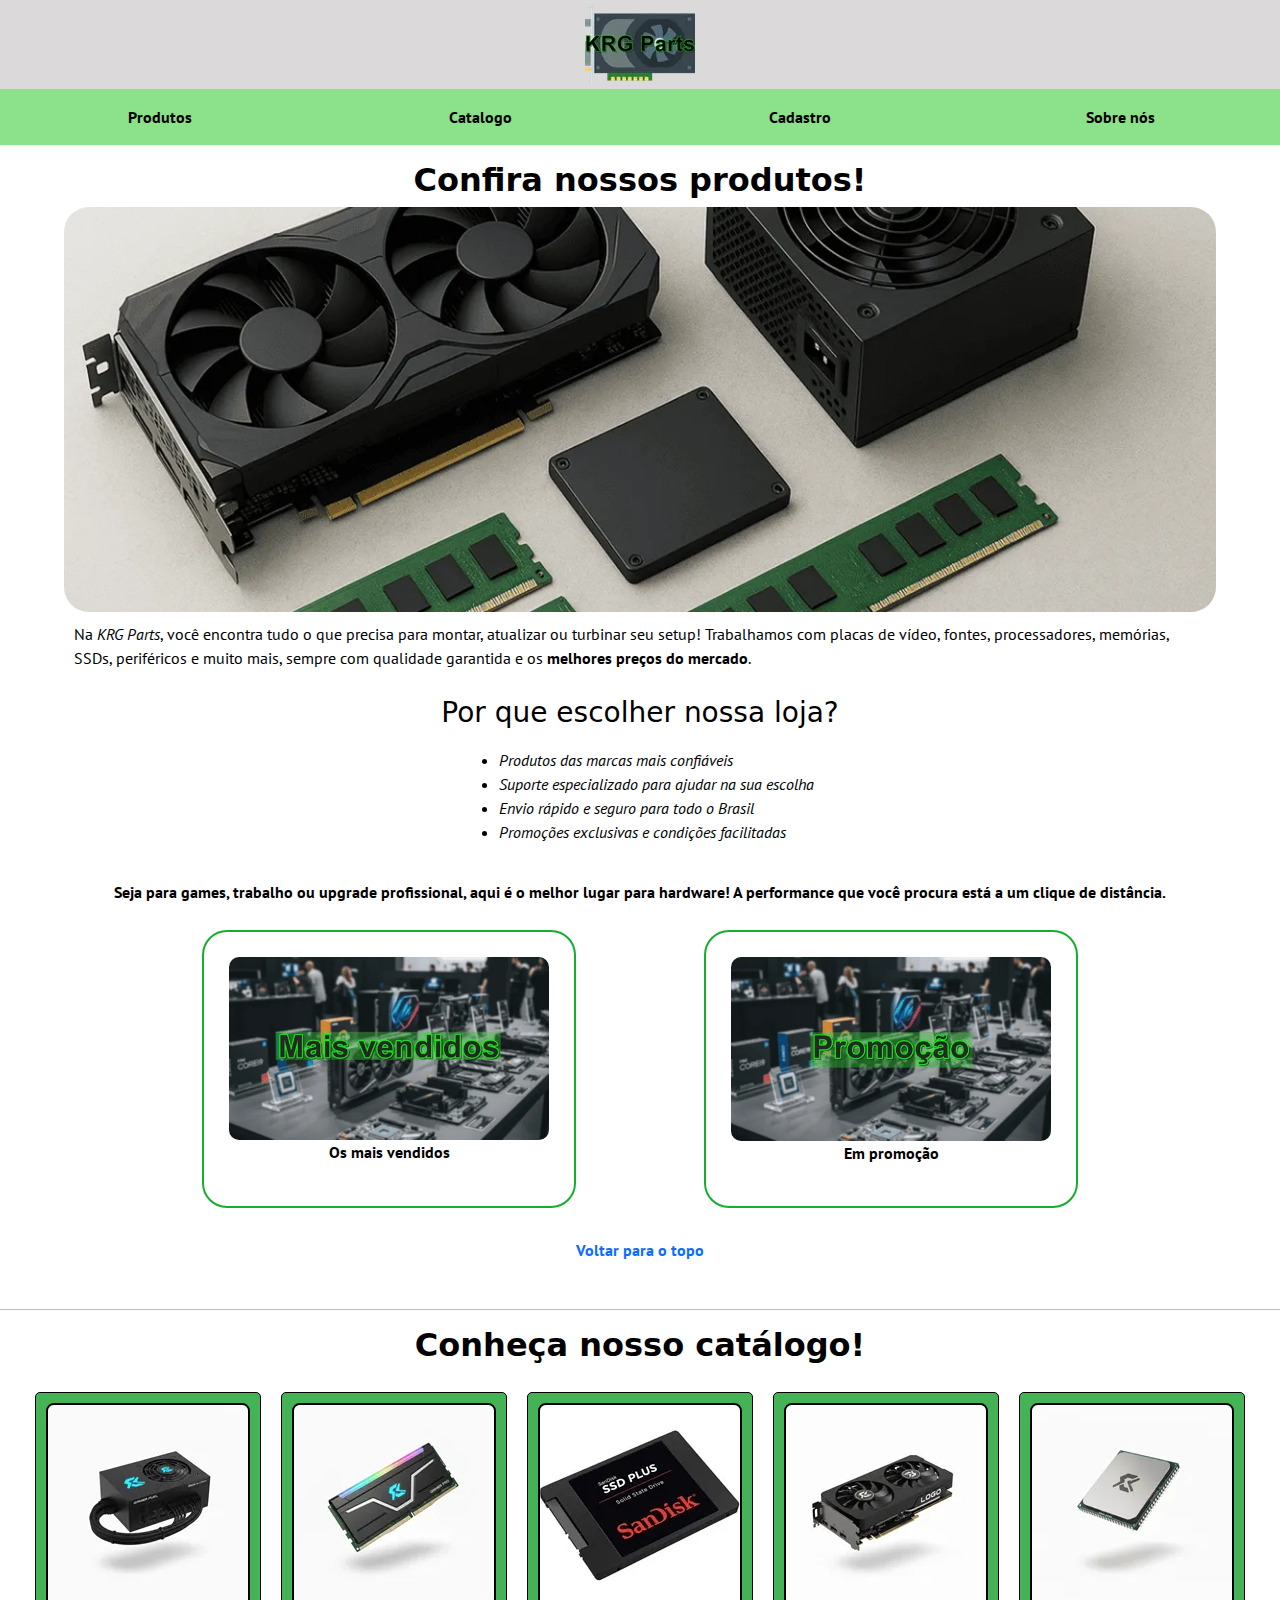
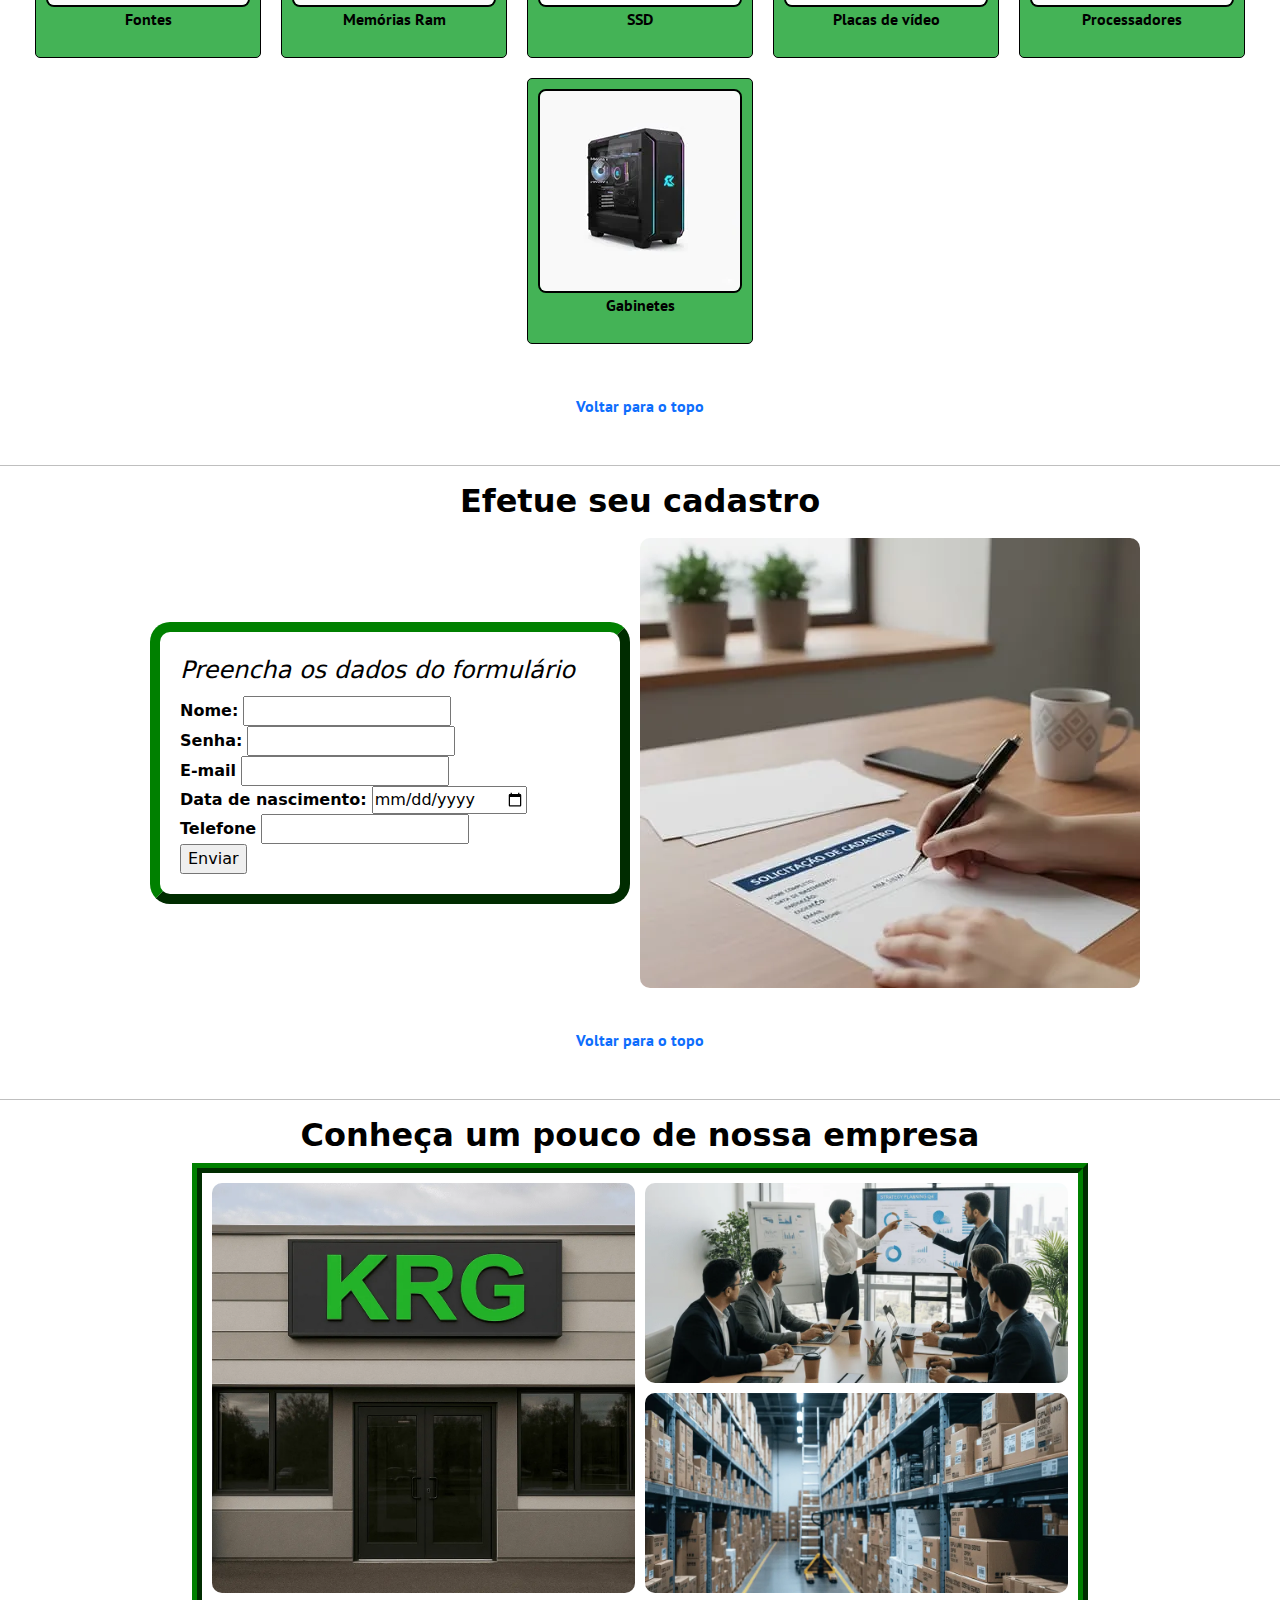
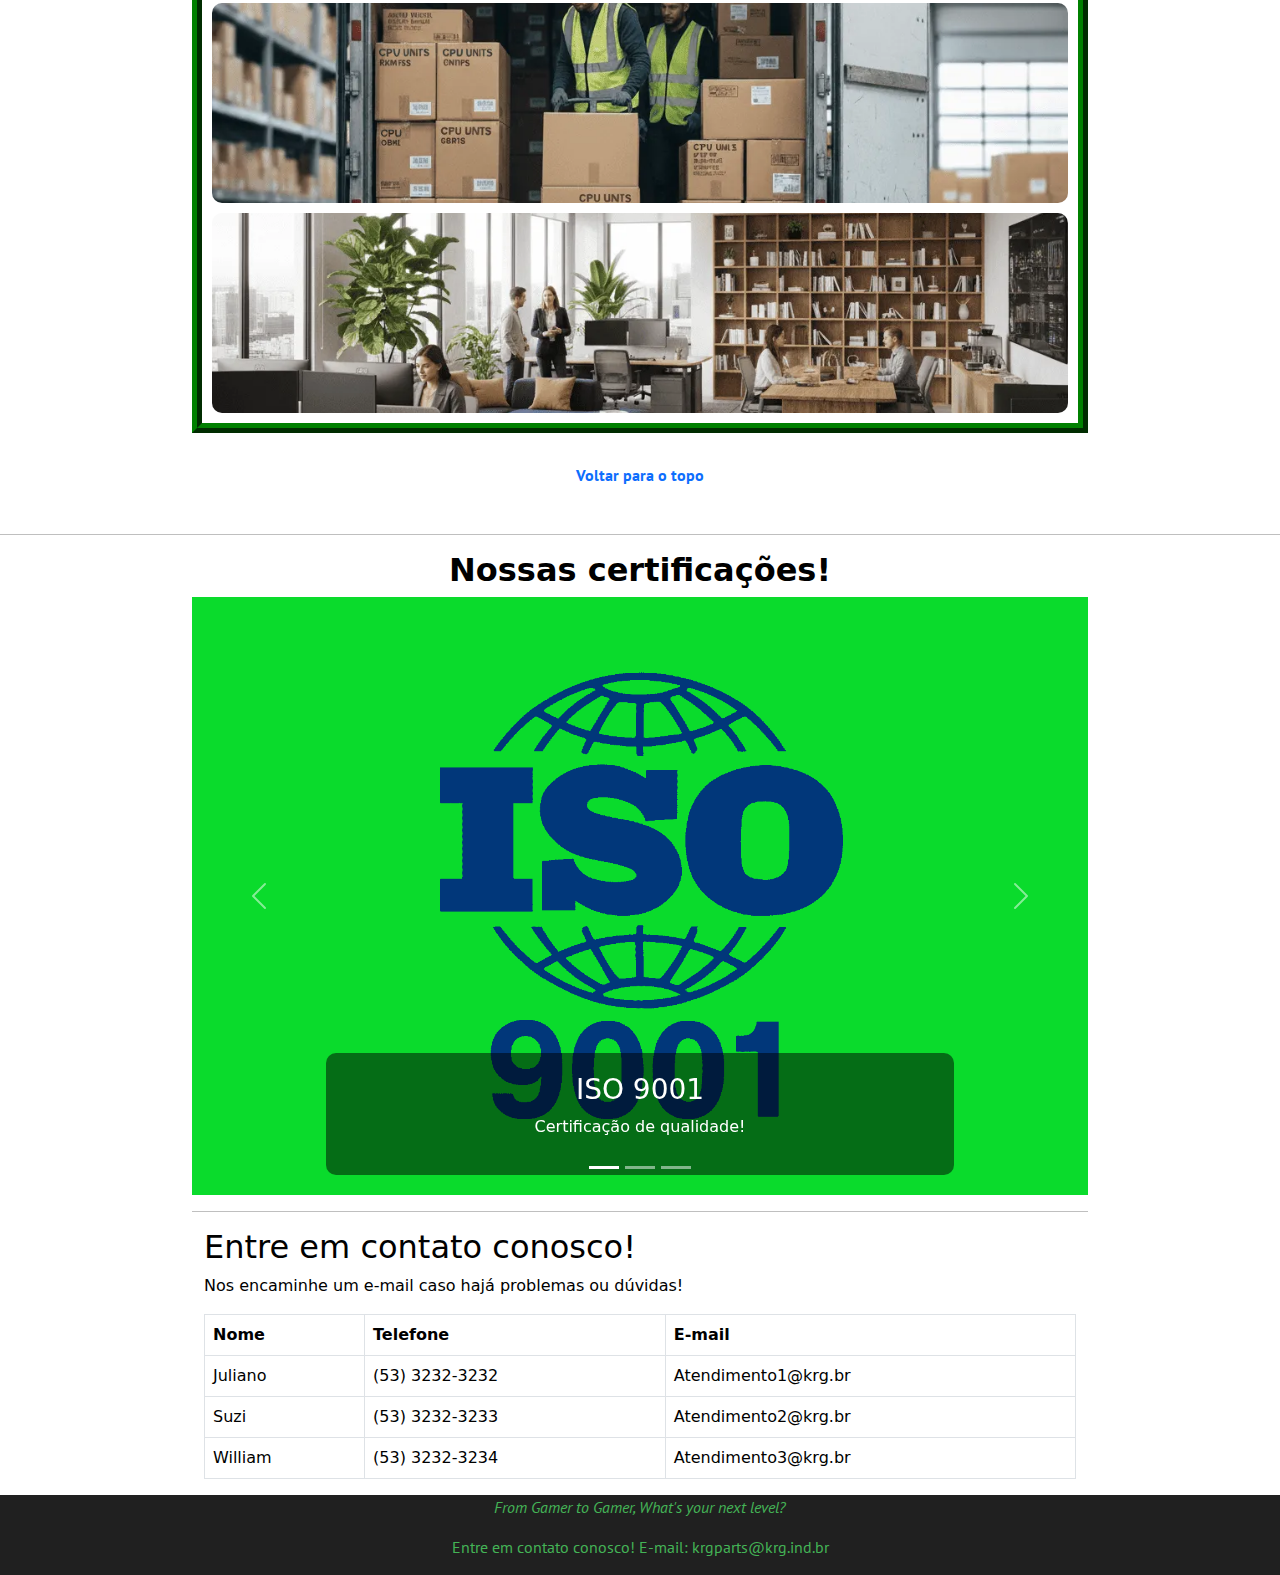
<file: BOOTSTRAP/index.html>
<!DOCTYPE html>
<html lang="pt-br">
<head>
    <meta charset="UTF-8">
    <meta name="viewport" content="width=device-width, initial-scale=1.0">
    <!-- Primary Meta Tags -->
    <title>KRG Parts</title>
    <meta name="title" content="KRG Parts">
    <meta name="description" content="A melhor loja de venda de hardware do Brasil!">

    <!-- Open Graph / Facebook -->
    <meta property="og:type" content="website">
    <meta property="og:url" content="https://www.krgparts.com">
    <meta property="og:title" content="KRG Parts">
    <meta property="og:description" content="A melhor loja de venda de hardware do Brasil!">
    <meta property="og:image" content="img/krg.webp">

    <!-- X (Twitter) -->
    <meta property="twitter:card" content="summary_large_image">
    <meta property="twitter:url" content="https://www.krgparts.com">
    <meta property="twitter:title" content="KRG Parts">
    <meta property="twitter:description" content="A melhor loja de venda de hardware do Brasil!">
    <meta property="twitter:image" content="img/krg.webp">

    <link rel="stylesheet" href="https://cdn.jsdelivr.net/npm/bootstrap@5.3.3/dist/css/bootstrap.min.css" media="print" onload="this.media='all'" integrity="sha384-QWTKZyjpPEjISv5WaRU9OFeRpok6YctnYmDr5pNlyT2bRjXh0JMhjY6hW+ALEwIH" crossorigin="anonymous">
    <link rel="preconnect" href="https://fonts.googleapis.com">
    <link rel="preconnect" href="https://fonts.gstatic.com" crossorigin>
    <link href="https://fonts.googleapis.com/css2?family=PT+Sans:ital,wght@0,400;0,700;1,400;1,700&display=swap" rel="stylesheet">
    <link rel="stylesheet" type="text/css" href="css/estilo.css">
    <script defer src="https://cdn.jsdelivr.net/npm/bootstrap@5.3.3/dist/js/bootstrap.bundle.min.js"></script>
</head>
<body>
    <header id="inicio">
            <div class="logo">
                <img src="img/logokrg.webp" width="110" height="85" alt="logo site">
            </div>
    </header>

    <nav>
        <ul class="navigation">
            <li><a href="#produtos">Produtos</a></li>
            <li><a href="#catalogo">Catalogo</a></li>
            <li><a href="#cadastro">Cadastro</a></li>
            <li><a href="#sobre">Sobre nós</a></li>
        </ul>
    </nav>

    <main>
        <section id="produtos">
            <div class="titulo"><h2><b>Confira nossos produtos!</b></h2></div>
            <div class="img-principal">
                <picture>
                    <source srcset="img/little.webp" media="(width < 600px)">
                    <source srcset="img/med.webp"        
                    media="(width < 1200px)">
                    <img src="img/big.webp" width="1200" height="625" fetchpriority=high alt="Comp">
                </picture>
                    <div class="texto">
                        <p> Na <i>KRG Parts</i>, você encontra tudo o que precisa para montar, 
                        atualizar ou turbinar seu setup! Trabalhamos com placas de vídeo, fontes, 
                        processadores, memórias, SSDs, periféricos e muito mais, sempre com qualidade 
                        garantida e os <b>melhores preços do mercado</b>.
                        </p>
                    </div>
            </div>
            <div class="titulo"><h3>Por que escolher nossa loja?</h3></div>
            <div class="pailista">
                <ul class="lista"> 
                    <li>Produtos das marcas mais confiáveis</li>
                    <li>Suporte especializado para ajudar na sua escolha</li>
                    <li>Envio rápido e seguro para todo o Brasil</li>
                    <li>Promoções exclusivas e condições facilitadas</li>
                </ul>
            </div>
            <div class="texto-secundario">
                <div class="texto">
                    <p><b>Seja para games, trabalho ou upgrade profissional, aqui é o melhor lugar para hardware!
                    A performance que você procura está a um clique de distância.</b></p>
                </div>
            </div>
            <div class="img-secundaria">
                <div class="img-secundaria-text">
                    <img src="img/mais_vendidos.webp" alt="mais vendidos">
                    <p>Os mais vendidos</p>
                </div>
                <div class="img-secundaria-text">
                    <img src="img/promocao.webp" alt="promoção">
                    <p>Em promoção</p>
                </div>
            </div>
            <div class="voltar-topo"><a href="#inicio">Voltar para o topo</a></div>
            <hr>
        </section>

        <section id="catalogo">
            <div class="titulo"><h2><b>Conheça nosso catálogo!</b></h2></div>
            <div class="galeria-produtos">
                <div class="galeria-produtos-card">
                    <img src="img/fonte.webp" alt="Fontes">
                    <p>Fontes</p>
                </div>
                <div class="galeria-produtos-card">
                    <img src="img/ram.webp" alt="Memoria ram">
                    <p>Memórias Ram</p>
                </div>
                <div class="galeria-produtos-card">
                    <img src="img/ssd.webp" alt="SSD">
                    <p>SSD</p>
                </div>
                <div class="galeria-produtos-card">
                    <img src="img/video.webp" alt="Placa de video">
                    <p>Placas de vídeo</p>
                </div>
                <div class="galeria-produtos-card">
                    <img src="img/processador.webp" alt="Processadores">
                    <p>Processadores</p>
                </div>
                <div class="galeria-produtos-card">
                    <img src="img/gabinete.webp" alt="Gabinetes">
                    <p>Gabinetes</p>
                </div>
            </div>
            <div class="voltar-topo"><a href="#inicio">Voltar para o topo</a></div>
            <hr>
        </section>
        
        <section id="cadastro">
            <div class="titulo"><h2><b>Efetue seu cadastro</b></h2></div>
            <div class="cadast">
                <form>
                    <div class="field"><fieldset>
                        <legend><i>Preencha os dados do formulário</i></legend>
                        <label for="nome"><b>Nome:</b></label>
                        <input type="text" id="nome"><br>
                        <label for="senha"><b>Senha:</b></label>
                        <input type="password" id="senha"><br>
                        <label for="email"><b>E-mail</b></label>
                        <input type="email" id="email"><br>
                        <label for="data"><b>Data de nascimento:</b></label>
                        <input type="date" id="data"><br>
                        <label for="telefone"><b>Telefone</b></label>
                        <input type="tel" id="telefone"><br>
                        <input type = "submit" value = "Enviar"><br>
                    </fieldset></div>
                </form>
                    <img src="img/formulario.webp" alt="Formulario">
            </div>
            <div class="voltar-topo"><a href="#inicio">Voltar para o topo</a></div>
            <hr>
        </section>

        <section id="sobre">
            <div class="titulo"><h2><b>Conheça um pouco de nossa empresa</b></h2></div>
            <div class="about">
                <div class="about-card img1" data-bs-toggle="modal" data-bs-target="#myModal"></div> 
                <div class="about-card img2" data-bs-toggle="modal" data-bs-target="#myModal2"></div> 
                <div class="about-card img3" data-bs-toggle="modal" data-bs-target="#myModal3"></div> 
                <div class="about-card img4"></div> 
                <div class="about-card img5"></div> 
            </div>

            <!-- The Modal -->
            <div class="modal" id="myModal">
            <div class="modal-dialog">
                <div class="modal-content">

                <!-- Modal Header -->
                <div class="modal-header">
                    <h4 class="modal-title">Venha nos visitar, estamos de portas abertas aguardando você!</h4>
                    <button type="button" class="btn-close" data-bs-dismiss="modal"></button>
                </div>

                <!-- Modal body -->
                <div class="modal-body">
                    <img src="img/empresa.webp" alt="KRG Parts" class="img-fluid">
                </div>

                <!-- Modal footer -->
                <div class="modal-footer">
                    <button type="button" class="btn btn-danger" data-bs-dismiss="modal">Fechar</button>
                </div>

                </div>
            </div>
            </div>

            <!-- The Modal -->
            <div class="modal" id="myModal2">
            <div class="modal-dialog">
                <div class="modal-content">

                <!-- Modal Header -->
                <div class="modal-header">
                    <h4 class="modal-title">Equipe sempre unida em cada detalhe!</h4>
                    <button type="button" class="btn-close" data-bs-dismiss="modal"></button>
                </div>

                <!-- Modal body -->
                <div class="modal-body">
                    <img src="img/uniao.webp" alt="Equipe unida" class="img-fluid">
                </div>

                <!-- Modal footer -->
                <div class="modal-footer">
                    <button type="button" class="btn btn-danger" data-bs-dismiss="modal">Fechar</button>
                </div>

                </div>
            </div>
            </div>

            <!-- The Modal -->
            <div class="modal" id="myModal3">
            <div class="modal-dialog">
                <div class="modal-content">

                <!-- Modal Header -->
                <div class="modal-header">
                    <h4 class="modal-title">Grande variedade de produtos para você!</h4>
                    <button type="button" class="btn-close" data-bs-dismiss="modal"></button>
                </div>

                <!-- Modal body -->
                <div class="modal-body">
                    <img src="img/estoque.webp" alt="Estoque" class="img-fluid">
                </div>

                <!-- Modal footer -->
                <div class="modal-footer">
                    <button type="button" class="btn btn-danger" data-bs-dismiss="modal">Fechar</button>
                </div>

                </div>
            </div>
            </div>
            
            <div class="voltar-topo"><a href="#inicio">Voltar para o topo</a></div>
        </section>

        <hr>

        <section id="bootstrap" class="container-carousel">
            <div class="titulo"><h2><b>Nossas certificações!</b></h2></div>
            <!-- Carousel -->
            <div id="demo" class="carousel slide" data-bs-ride="carousel">

            <!-- Indicators/dots -->
            <div class="carousel-indicators">
                <button type="button" data-bs-target="#demo" data-bs-slide-to="0" class="active" aria-label="Imagem 1"></button>
                <button type="button" data-bs-target="#demo" data-bs-slide-to="1" aria-label="Imagem 2"></button>
                <button type="button" data-bs-target="#demo" data-bs-slide-to="2" aria-label="Imagem 3"></button>
            </div>

            <!-- The slideshow/carousel -->
            <div class="carousel-inner">
                <div class="carousel-item active">
                <img src="img/iso.webp" alt="ISO 9001" class="d-block w-100">
                <div class="carousel-caption">
                    <h3>ISO 9001</h3>
                    <p>Certificação de qualidade!</p>
                </div>
                </div>
                <div class="carousel-item">
                <img src="img/seguro.webp" alt="SEGURO" class="d-block w-100">
                <div class="carousel-caption">
                    <h3>Seguro</h3>
                    <p>Suas encomendas são embaladas e entregues com segurança!</p>
                </div>
                </div>
                <div class="carousel-item">
                <img src="img/certificado.webp" alt="SSL certificado" class="d-block w-100">
                <div class="carousel-caption">
                    <h3>SSL</h3>
                    <p>Segurança na proteção de seus dados!</p>
                </div>
                </div>
            </div>

            <!-- Left and right controls/icons -->
            <button class="carousel-control-prev" type="button" data-bs-target="#demo" data-bs-slide="prev" aria-label="Imagem anterior">
                <span class="carousel-control-prev-icon"></span>
            </button>
            <button class="carousel-control-next" type="button" data-bs-target="#demo" data-bs-slide="next" aria-label="Imagem seguinte">
                <span class="carousel-control-next-icon"></span>
            </button>
            </div>

            <hr>

            <div class="container mt-3 table-responsive">
            <h2>Entre em contato conosco!</h2>
            <p>Nos encaminhe um e-mail caso hajá problemas ou dúvidas! </p>            
            <table class="table table-bordered table-hover">
                <thead>
                <tr>
                    <th>Nome</th>
                    <th>Telefone</th>
                    <th>E-mail</th>
                </tr>
                </thead>
                <tbody>
                <tr>
                    <td>Juliano</td>
                    <td>(53) 3232-3232</td>
                    <td>Atendimento1@krg.br</td>
                </tr>
                <tr>
                    <td>Suzi</td>
                    <td>(53) 3232-3233</td>
                    <td>Atendimento2@krg.br</td>
                </tr>
                <tr>
                    <td>William</td>
                    <td>(53) 3232-3234</td>
                    <td>Atendimento3@krg.br</td>
                </tr>
                </tbody>
            </table>
            </div>
            
        </section>
    </main>

    <footer class="footer">
        <div class="footer-text">
            <p><i>From Gamer to Gamer, What's your next level?</i></p>
            <p>Entre em contato conosco! E-mail: krgparts@krg.ind.br</p>
        </div>
    </footer>

    <script src="https://cdn.jsdelivr.net/npm/bootstrap@5.3.3/dist/js/bootstrap.bundle.min.js" integrity="sha384-YvpcrYf0tY3lHB60NNkmXc5s9fDVZLESaAA55NDzOxhy9GkcIdslK1eN7N6jIeHz" crossorigin="anonymous"></script>
</body>
</html>
</file>
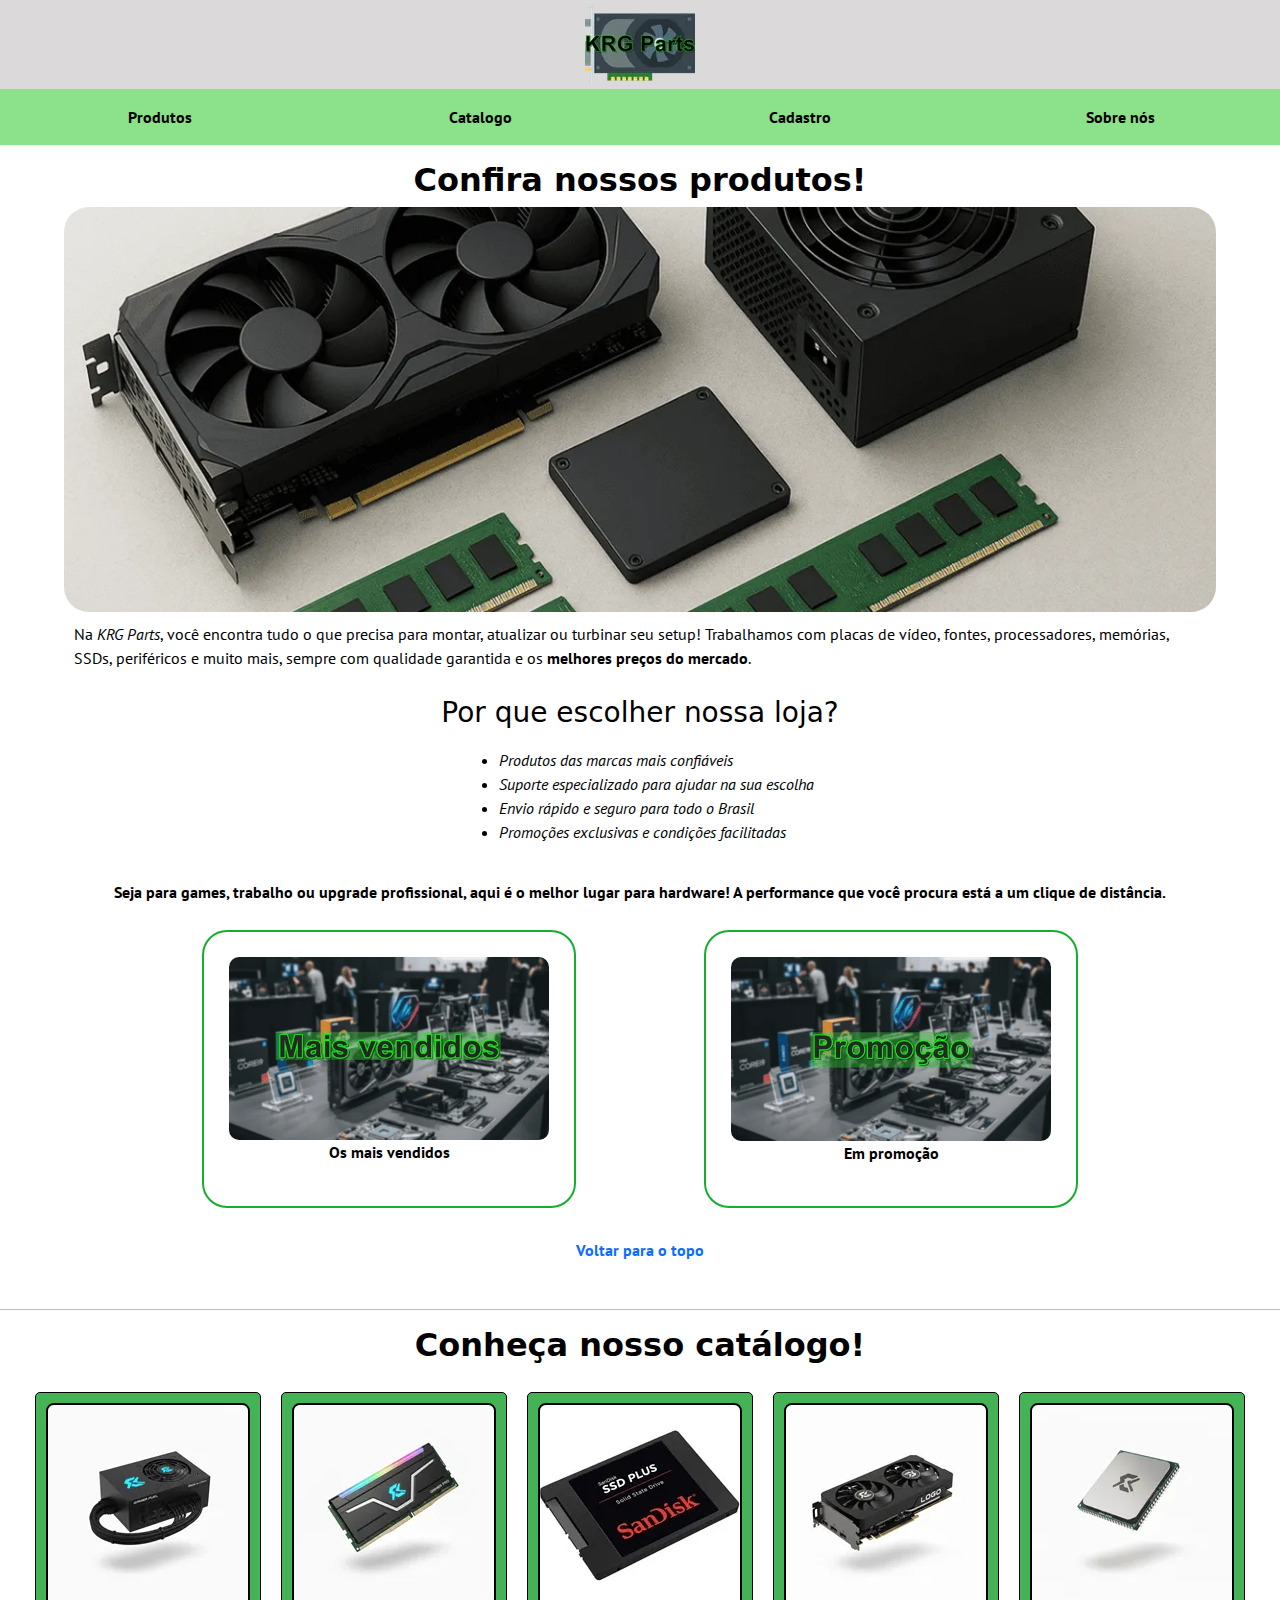
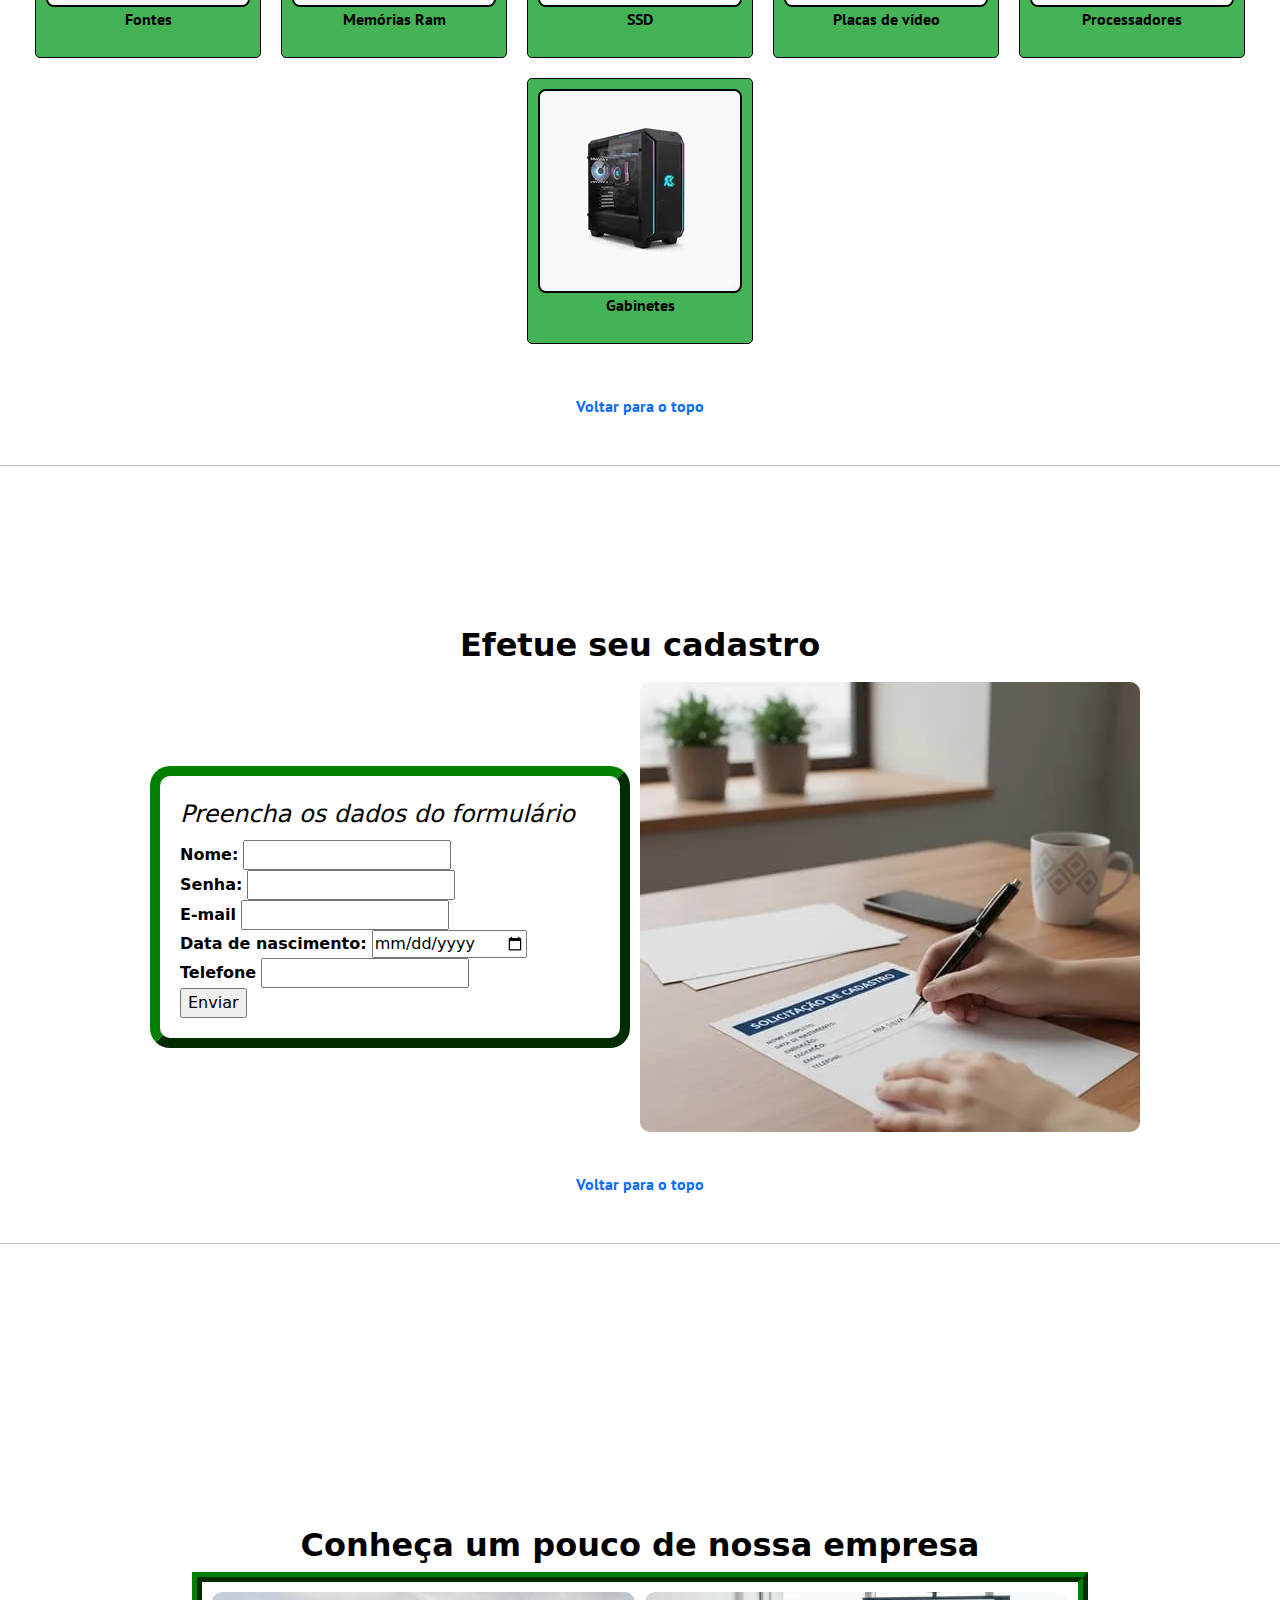
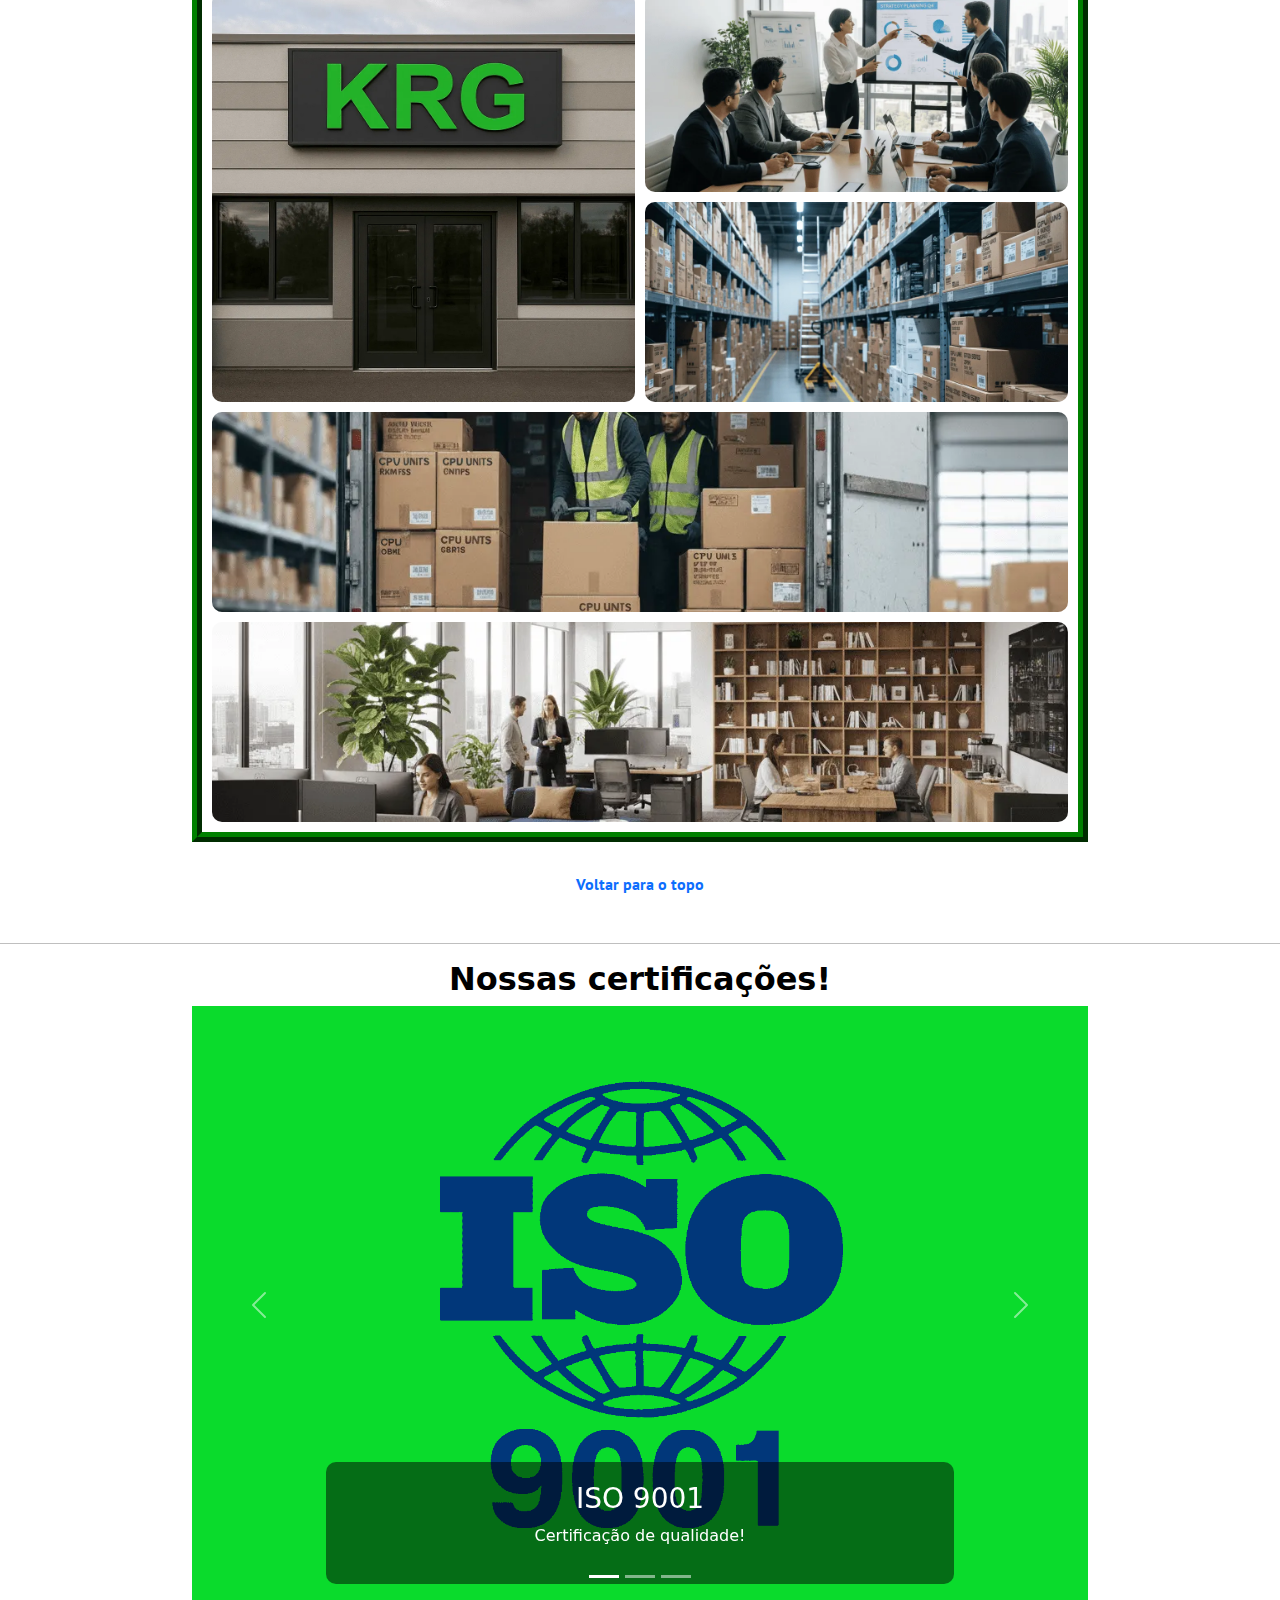
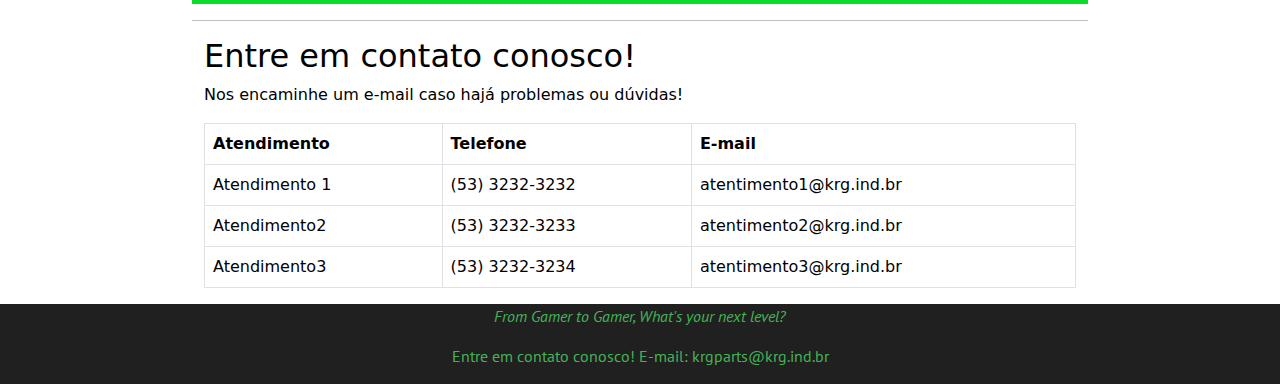
<file: BOOTSTRAP_FINAL/index.html>
<!DOCTYPE html>
<html lang="pt-br">
<head>
    <meta charset="UTF-8">
    <meta name="viewport" content="width=device-width, initial-scale=1.0">
    <!-- Primary Meta Tags -->
    <title>KRG Parts</title>
    <meta name="title" content="KRG Parts">
    <meta name="description" content="A melhor loja de venda de hardware do Brasil!">

    <!-- Open Graph / Facebook -->
    <meta property="og:type" content="website">
    <meta property="og:url" content="https://www.krgparts.com">
    <meta property="og:title" content="KRG Parts">
    <meta property="og:description" content="A melhor loja de venda de hardware do Brasil!">
    <meta property="og:image" content="img/krg.webp">

    <!-- X (Twitter) -->
    <meta property="twitter:card" content="summary_large_image">
    <meta property="twitter:url" content="https://www.krgparts.com">
    <meta property="twitter:title" content="KRG Parts">
    <meta property="twitter:description" content="A melhor loja de venda de hardware do Brasil!">
    <meta property="twitter:image" content="img/krg.webp">

    <link rel="stylesheet" href="https://cdn.jsdelivr.net/npm/bootstrap@5.3.3/dist/css/bootstrap.min.css" media="print" onload="this.media='all'" integrity="sha384-QWTKZyjpPEjISv5WaRU9OFeRpok6YctnYmDr5pNlyT2bRjXh0JMhjY6hW+ALEwIH" crossorigin="anonymous">
    <link rel="preconnect" href="https://fonts.googleapis.com">
    <link rel="preconnect" href="https://fonts.gstatic.com" crossorigin>
    <link href="https://fonts.googleapis.com/css2?family=PT+Sans:ital,wght@0,400;0,700;1,400;1,700&display=swap" rel="stylesheet">
    <link rel="stylesheet" type="text/css" href="css/estilo.css">
    <script defer src="https://cdn.jsdelivr.net/npm/bootstrap@5.3.3/dist/js/bootstrap.bundle.min.js"></script>
</head>
<body>
    <header id="inicio">
            <div class="logo">
                <img src="img/logokrg.webp" width="110" height="85" alt="logo site">
            </div>
    </header>

    <nav>
        <ul class="navigation">
            <li><a href="#produtos">Produtos</a></li>
            <li><a href="#catalogo">Catalogo</a></li>
            <li><a href="#cadastro">Cadastro</a></li>
            <li><a href="#sobre">Sobre nós</a></li>
        </ul>
    </nav>

    <main>
        <section id="produtos">
            <div class="titulo"><h2><b>Confira nossos produtos!</b></h2></div>
            <div class="img-principal">
                <picture>
                <source srcset="img/little.webp" media="(width < 600px)">
                <source srcset="img/med.webp"        
                media="(width < 1200px)">
                <img src="img/big.webp" width="1200" height="625" fetchpriority=high alt="Comp">
                </picture>
                    <div class="texto">
                        <p> Na <i>KRG Parts</i>, você encontra tudo o que precisa para montar, 
                        atualizar ou turbinar seu setup! Trabalhamos com placas de vídeo, fontes, 
                        processadores, memórias, SSDs, periféricos e muito mais, sempre com qualidade 
                        garantida e os <b>melhores preços do mercado</b>.
                        </p>
                    </div>
            </div>
            <div class="titulo"><h3>Por que escolher nossa loja?</h3></div>
            <div class="pailista">
                <ul class="lista"> 
                    <li>Produtos das marcas mais confiáveis</li>
                    <li>Suporte especializado para ajudar na sua escolha</li>
                    <li>Envio rápido e seguro para todo o Brasil</li>
                    <li>Promoções exclusivas e condições facilitadas</li>
                </ul>
            </div>
            <div class="texto-secundario">
                <div class="texto">
                    <p><b>Seja para games, trabalho ou upgrade profissional, aqui é o melhor lugar para hardware!
                    A performance que você procura está a um clique de distância.</b></p>
                </div>
            </div>
            <div class="img-secundaria">
                <div class="img-secundaria-text">
                    <img src="img/mais_vendidos.webp" alt="mais vendidos">
                    <p>Os mais vendidos</p>
                </div>
                <div class="img-secundaria-text">
                    <img src="img/promocao.webp" alt="promoção">
                    <p>Em promoção</p>
                </div>
            </div>
            <div class="voltar-topo"><a href="#inicio">Voltar para o topo</a></div>
            <hr>
        </section>

        <section id="catalogo">
            <div class="titulo"><h2><b>Conheça nosso catálogo!</b></h2></div>
            <div class="galeria-produtos">
                <div class="galeria-produtos-card">
                    <img src="img/fonte.webp" alt="Fontes">
                    <p>Fontes</p>
                </div>
                <div class="galeria-produtos-card">
                    <img src="img/ram.webp" alt="Memoria ram">
                    <p>Memórias Ram</p>
                </div>
                <div class="galeria-produtos-card">
                    <img src="img/ssd.webp" alt="SSD">
                    <p>SSD</p>
                </div>
                <div class="galeria-produtos-card">
                    <img src="img/video.webp" alt="Placa de video">
                    <p>Placas de vídeo</p>
                </div>
                <div class="galeria-produtos-card">
                    <img src="img/processador.webp" alt="Processadores">
                    <p>Processadores</p>
                </div>
                <div class="galeria-produtos-card">
                    <img src="img/gabinete.webp" alt="Gabinetes">
                    <p>Gabinetes</p>
                </div>
            </div>
            <div class="voltar-topo"><a href="#inicio">Voltar para o topo</a></div>
            <hr>
        </section>
        
        <section id="cadastro">
            <div class="titulo"><h2><b>Efetue seu cadastro</b></h2></div>
            <div class="cadast">
                <form>
                    <div class="field"><fieldset>
                        <legend><i>Preencha os dados do formulário</i></legend>
                        <label for="nome"><b>Nome:</b></label>
                        <input type="text" id="nome"><br>
                        <label for="senha"><b>Senha:</b></label>
                        <input type="password" id="senha"><br>
                        <label for="email"><b>E-mail</b></label>
                        <input type="email" id="email"><br>
                        <label for="data"><b>Data de nascimento:</b></label>
                        <input type="date" id="data"><br>
                        <label for="telefone"><b>Telefone</b></label>
                        <input type="tel" id="telefone"><br>
                        <input type = "submit" value = "Enviar"><br>
                    </fieldset></div>
                </form>
                <img src="img/formulario.webp" alt="Formulario">
            </div>
            <div class="voltar-topo"><a href="#inicio">Voltar para o topo</a></div>
            <hr>
        </section>

        <section id="sobre">
            <div class="titulo"><h2><b>Conheça um pouco de nossa empresa</b></h2></div>
            <div class="about">
                <div class="about-card img1" data-bs-toggle="modal" data-bs-target="#myModal"></div> 
                <div class="about-card img2" data-bs-toggle="modal" data-bs-target="#myModal2"></div> 
                <div class="about-card img3" data-bs-toggle="modal" data-bs-target="#myModal3"></div> 
                <div class="about-card img4"></div> 
                <div class="about-card img5"></div> 
            </div>

            <!-- The Modal -->
            <div class="modal" id="myModal">
            <div class="modal-dialog">
                <div class="modal-content">

                <!-- Modal Header -->
                <div class="modal-header">
                    <h4 class="modal-title">Venha nos visitar, estamos de portas abertas aguardando você!</h4>
                    <button type="button" class="btn-close" data-bs-dismiss="modal"></button>
                </div>

                <!-- Modal body -->
                <div class="modal-body">
                    <img src="img/empresa.webp" alt="KRG Parts" class="img-fluid">
                </div>

                <!-- Modal footer -->
                <div class="modal-footer">
                    <button type="button" class="btn btn-danger" data-bs-dismiss="modal">Fechar</button>
                </div>

                </div>
            </div>
            </div>

            <!-- The Modal -->
            <div class="modal" id="myModal2">
            <div class="modal-dialog">
                <div class="modal-content">

                <!-- Modal Header -->
                <div class="modal-header">
                    <h4 class="modal-title">Equipe sempre unida em cada detalhe!</h4>
                    <button type="button" class="btn-close" data-bs-dismiss="modal"></button>
                </div>

                <!-- Modal body -->
                <div class="modal-body">
                    <img src="img/uniao.webp" alt="Equipe unida" class="img-fluid">
                </div>

                <!-- Modal footer -->
                <div class="modal-footer">
                    <button type="button" class="btn btn-danger" data-bs-dismiss="modal">Fechar</button>
                </div>

                </div>
            </div>
            </div>

            <!-- The Modal -->
            <div class="modal" id="myModal3">
            <div class="modal-dialog">
                <div class="modal-content">

                <!-- Modal Header -->
                <div class="modal-header">
                    <h4 class="modal-title">Grande variedade de produtos para você!</h4>
                    <button type="button" class="btn-close" data-bs-dismiss="modal"></button>
                </div>

                <!-- Modal body -->
                <div class="modal-body">
                    <img src="img/estoque.webp" alt="Estoque" class="img-fluid">
                </div>

                <!-- Modal footer -->
                <div class="modal-footer">
                    <button type="button" class="btn btn-danger" data-bs-dismiss="modal">Fechar</button>
                </div>

                </div>
            </div>
            </div>
            
            <div class="voltar-topo"><a href="#inicio">Voltar para o topo</a></div>
        </section>

        <hr>

        <section id="bootstrap" class="container-carousel">
            <div class="titulo"><h2><b>Nossas certificações!</b></h2></div>
            <!-- Carousel -->
            <div id="demo" class="carousel slide" data-bs-ride="carousel">

            <!-- Indicators/dots -->
            <div class="carousel-indicators">
                <button type="button" data-bs-target="#demo" data-bs-slide-to="0" class="active" aria-label="Imagem 1"></button>
                <button type="button" data-bs-target="#demo" data-bs-slide-to="1" aria-label="Imagem 2"></button>
                <button type="button" data-bs-target="#demo" data-bs-slide-to="2" aria-label="Imagem 3"></button>
            </div>

            <!-- The slideshow/carousel -->
            <div class="carousel-inner">
                <div class="carousel-item active">
                <img src="img/iso.webp" alt="ISO 9001" class="d-block w-100">
                <div class="carousel-caption">
                    <h3>ISO 9001</h3>
                    <p>Certificação de qualidade!</p>
                </div>
                </div>
                <div class="carousel-item">
                <img src="img/seguro.webp" alt="SEGURO" class="d-block w-100">
                <div class="carousel-caption">
                    <h3>Seguro</h3>
                    <p>Suas encomendas são embaladas e entregues com segurança!</p>
                </div>
                </div>
                <div class="carousel-item">
                <img src="img/certificado.webp" alt="SSL certificado" class="d-block w-100">
                <div class="carousel-caption">
                    <h3>SSL</h3>
                    <p>Segurança na proteção de seus dados!</p>
                </div>
                </div>
            </div>

            <!-- Left and right controls/icons -->
            <button class="carousel-control-prev" type="button" data-bs-target="#demo" data-bs-slide="prev" aria-label="Imagem anterior">
                <span class="carousel-control-prev-icon"></span>
            </button>
            <button class="carousel-control-next" type="button" data-bs-target="#demo" data-bs-slide="next" aria-label="Imagem seguinte">
                <span class="carousel-control-next-icon"></span>
            </button>
            </div>

            <hr>

            <div class="container mt-3">
            <h2>Entre em contato conosco!</h2>
            <p>Nos encaminhe um e-mail caso hajá problemas ou dúvidas! </p>            
            <table class="table table-bordered table-hover">
                <thead>
                <tr>
                    <th>Atendimento</th>
                    <th>Telefone</th>
                    <th>E-mail</th>
                </tr>
                </thead>
                <tbody>
                <tr>
                    <td>Atendimento 1</td>
                    <td>(53) 3232-3232</td>
                    <td>atentimento1@krg.ind.br</td>
                </tr>
                <tr>
                    <td>Atendimento2</td>
                    <td>(53) 3232-3233</td>
                    <td>atentimento2@krg.ind.br</td>
                </tr>
                <tr>
                    <td>Atendimento3</td>
                    <td>(53) 3232-3234</td>
                    <td>atentimento3@krg.ind.br</td>
                </tr>
                </tbody>
            </table>
            </div>
            
        </section>
    </main>

    <footer class="footer">
        <div class="footer-text">
            <p><i>From Gamer to Gamer, What's your next level?</i></p>
            <p>Entre em contato conosco! E-mail: krgparts@krg.ind.br</p>
        </div>
    </footer>

    <script src="https://cdn.jsdelivr.net/npm/bootstrap@5.3.3/dist/js/bootstrap.bundle.min.js" integrity="sha384-YvpcrYf0tY3lHB60NNkmXc5s9fDVZLESaAA55NDzOxhy9GkcIdslK1eN7N6jIeHz" crossorigin="anonymous"></script>
</body>
</html>
</file>
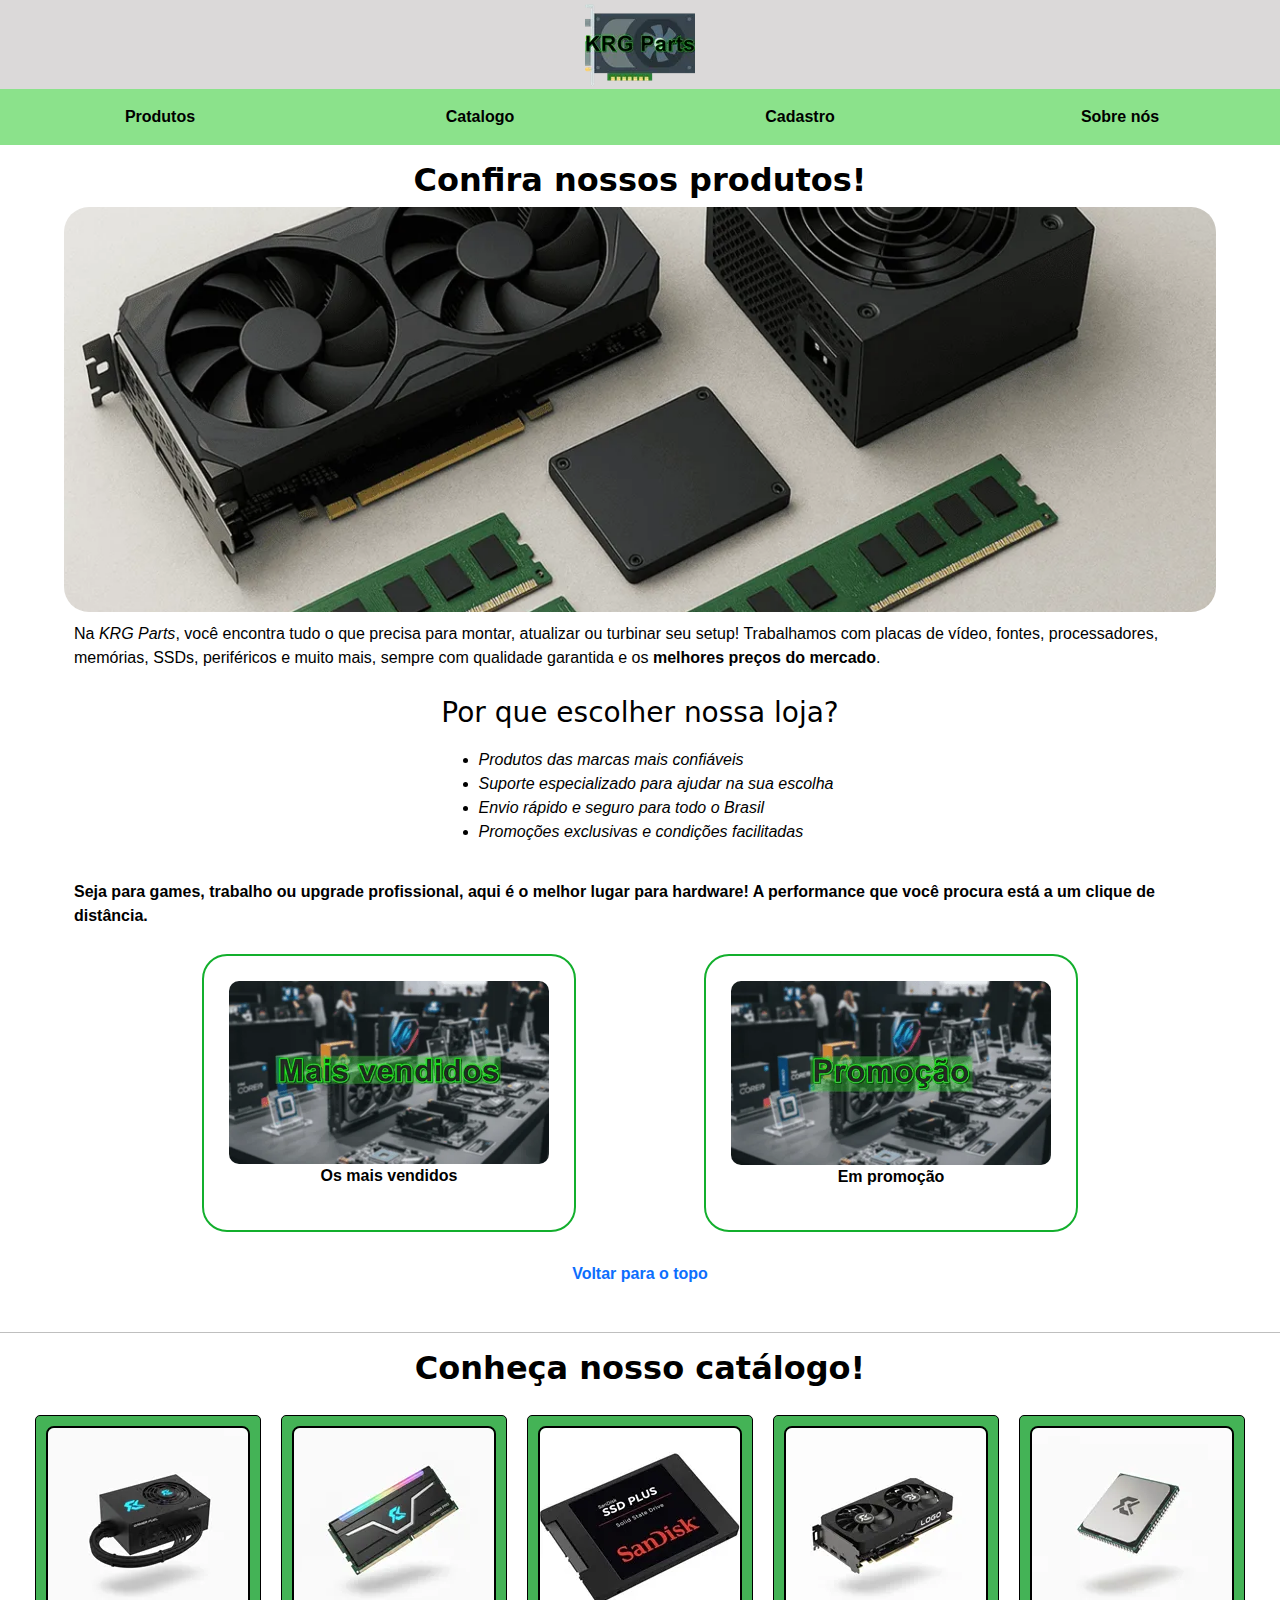
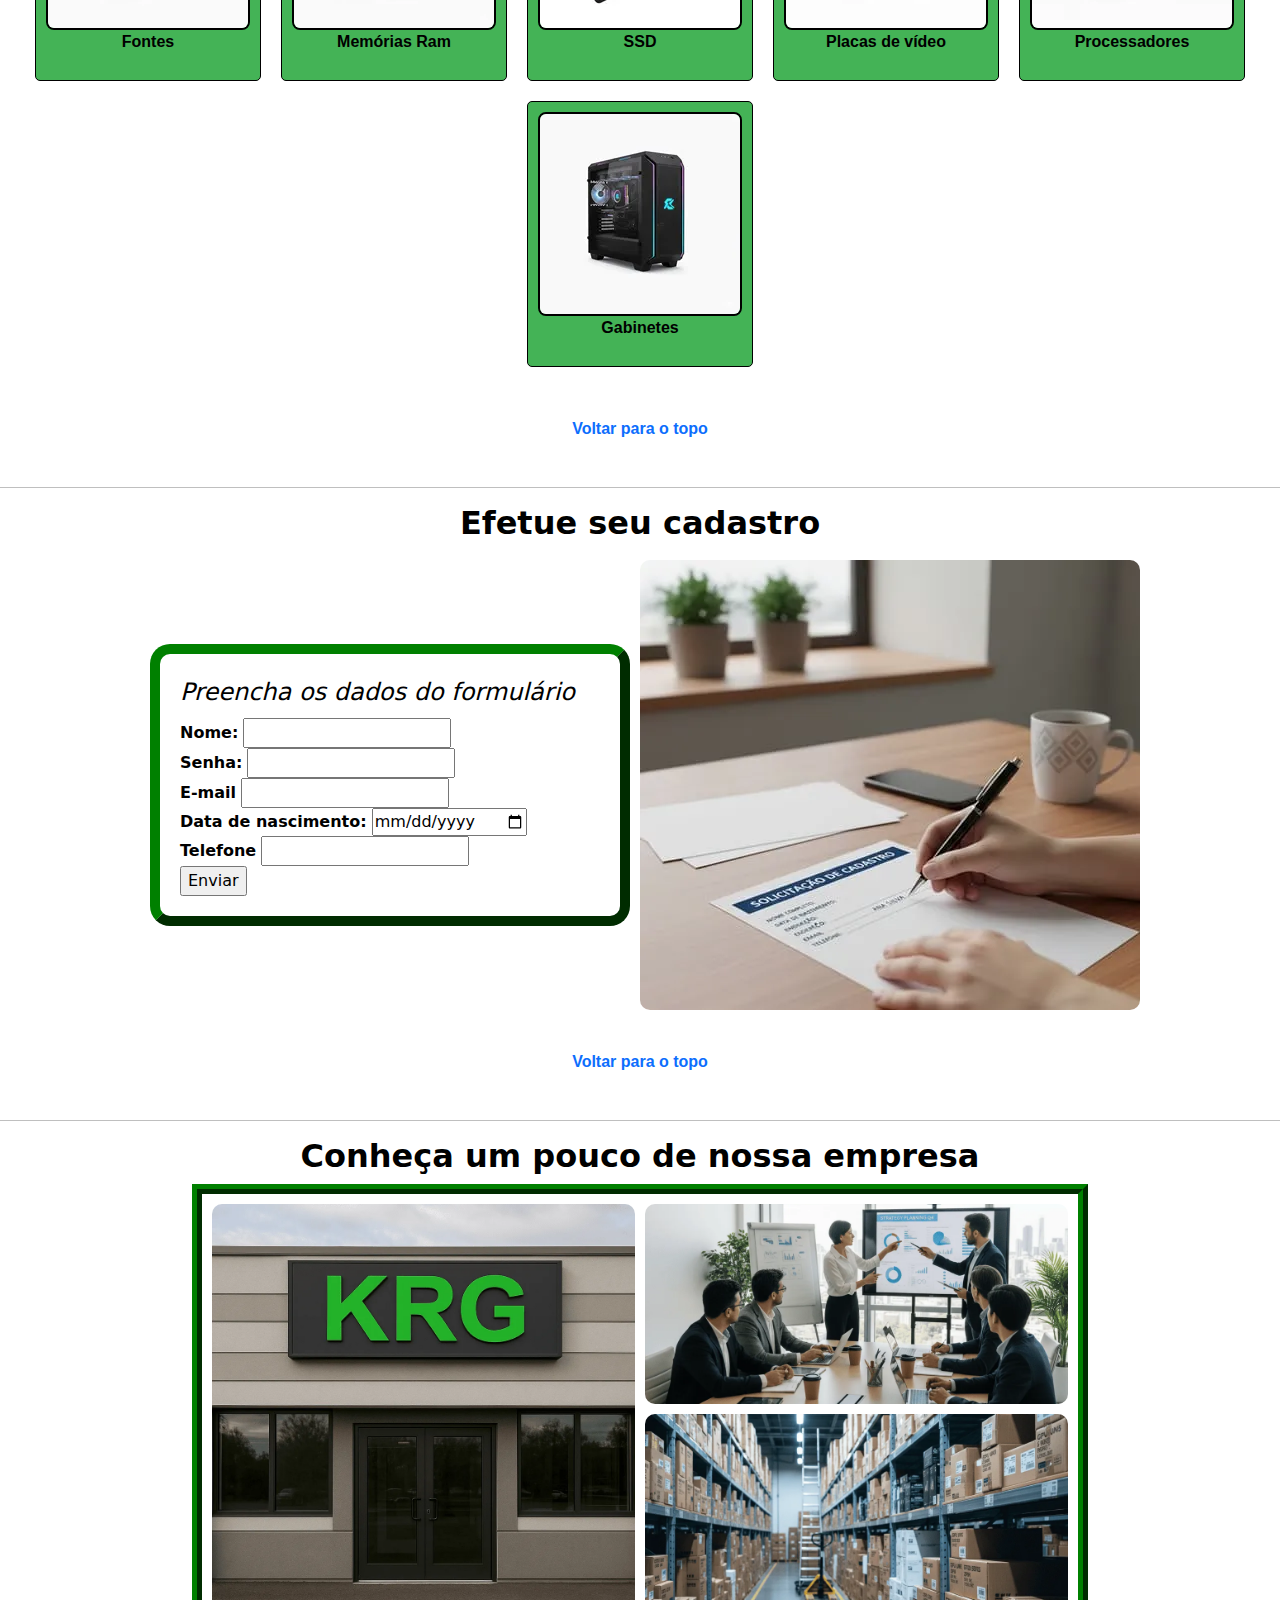
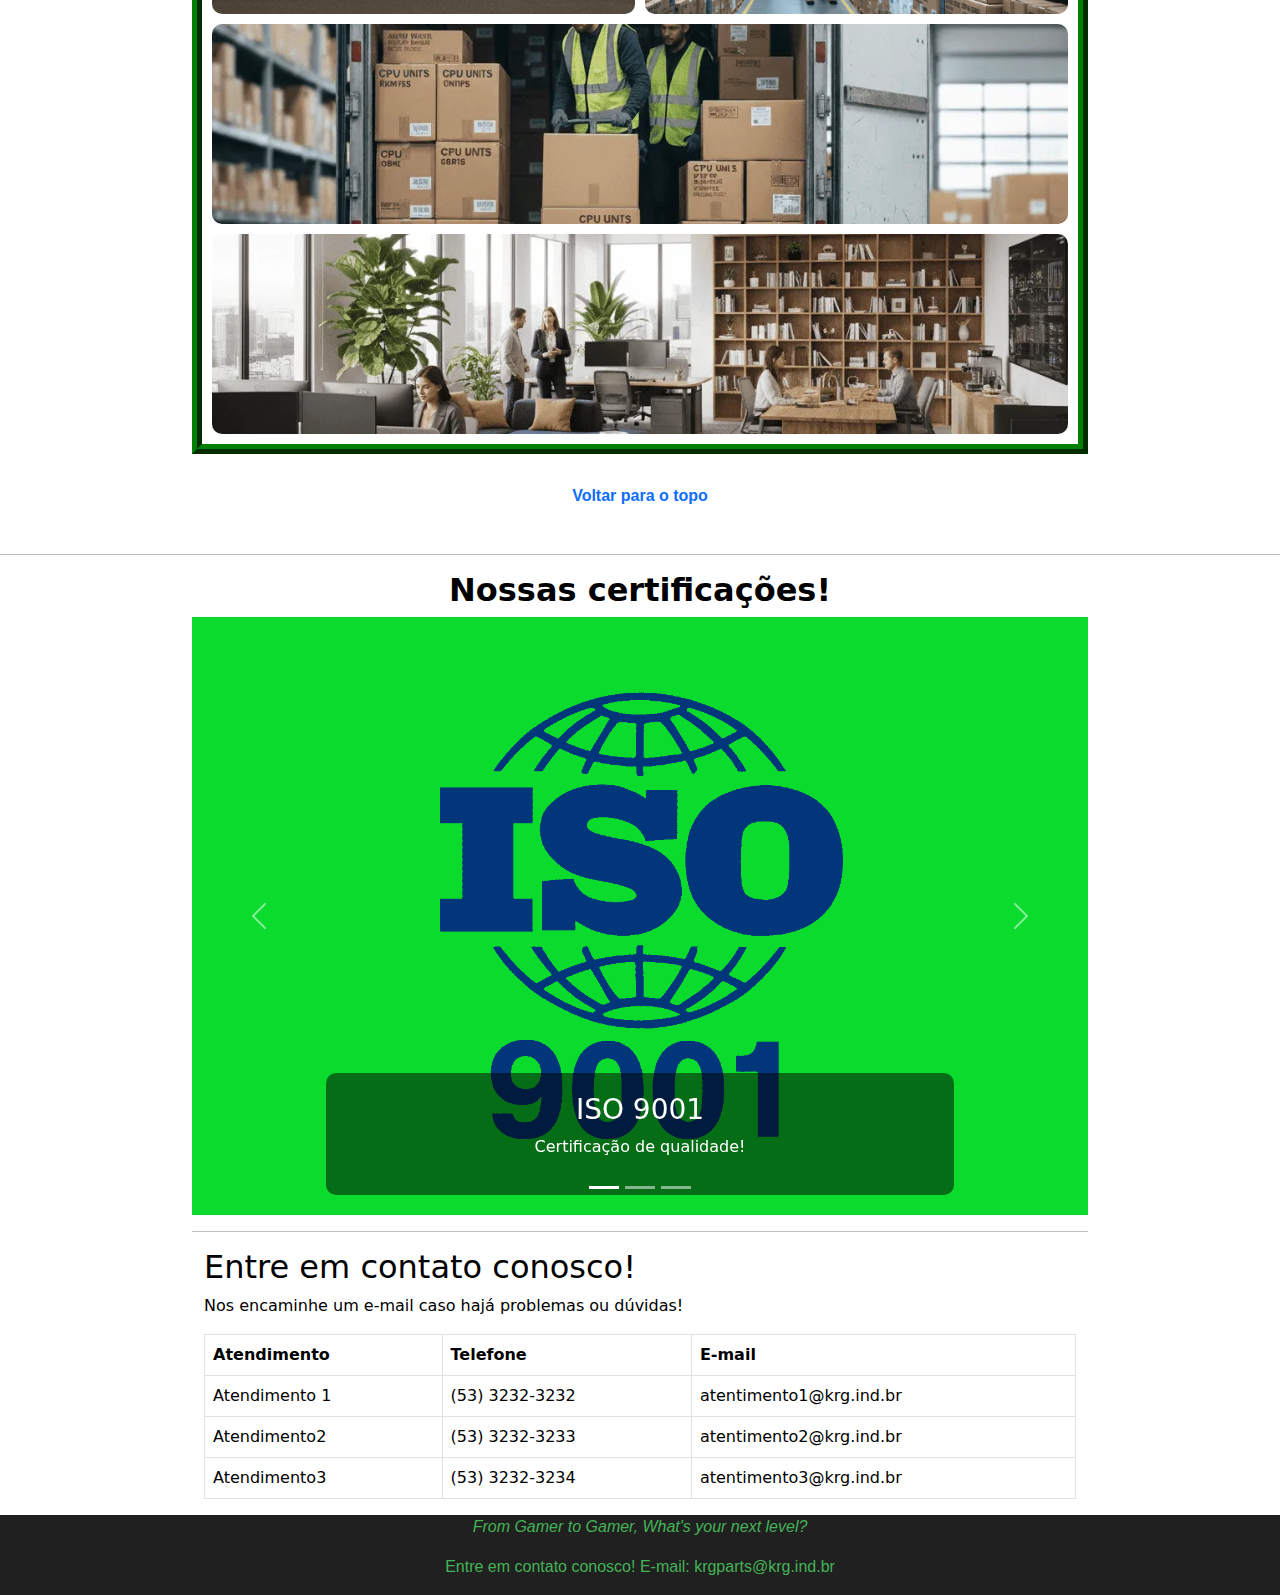
<file: BOOTSTRAP_V2/index.html>
<!DOCTYPE html>
<html lang="pt-br">
<head>
    <meta charset="UTF-8">
    <meta name="viewport" content="width=device-width, initial-scale=1.0">
    <!-- Primary Meta Tags -->
    <title>KRG Parts</title>
    <meta name="title" content="KRG Parts">
    <meta name="description" content="A melhor loja de venda de hardware do Brasil!">

    <!-- Open Graph / Facebook -->
    <meta property="og:type" content="website">
    <meta property="og:url" content="https://www.krgparts.com">
    <meta property="og:title" content="KRG Parts">
    <meta property="og:description" content="A melhor loja de venda de hardware do Brasil!">
    <meta property="og:image" content="img/krg.webp">

    <!-- X (Twitter) -->
    <meta property="twitter:card" content="summary_large_image">
    <meta property="twitter:url" content="https://www.krgparts.com">
    <meta property="twitter:title" content="KRG Parts">
    <meta property="twitter:description" content="A melhor loja de venda de hardware do Brasil!">
    <meta property="twitter:image" content="img/krg.webp">

    <link rel="stylesheet" href="https://cdn.jsdelivr.net/npm/bootstrap@5.3.3/dist/css/bootstrap.min.css" media="print" onload="this.media='all'" integrity="sha384-QWTKZyjpPEjISv5WaRU9OFeRpok6YctnYmDr5pNlyT2bRjXh0JMhjY6hW+ALEwIH" crossorigin="anonymous">
    <link rel="preconnect" href="https://fonts.googleapis.com">
    <link rel="preconnect" href="https://fonts.gstatic.com" crossorigin>
    <link rel="preload" href="https://fonts.googleapis.com/css2?family=PT+Sans:ital,wght@0,400;0,700;1,400;1,700&display=swap" rel="stylesheet">
    <link rel="stylesheet" type="text/css" href="css/estilo.css">
    <script defer src="https://cdn.jsdelivr.net/npm/bootstrap@5.3.3/dist/js/bootstrap.bundle.min.js"></script>
</head>
<body>
    <header id="inicio">
            <div class="logo">
                <img src="img/logokrg.webp" width="110" height="85" alt="logo site">
            </div>
    </header>

    <nav>
        <ul class="navigation">
            <li><a href="#produtos">Produtos</a></li>
            <li><a href="#catalogo">Catalogo</a></li>
            <li><a href="#cadastro">Cadastro</a></li>
            <li><a href="#sobre">Sobre nós</a></li>
        </ul>
    </nav>

    <main>
        <section id="produtos">
            <div class="titulo"><h2><b>Confira nossos produtos!</b></h2></div>
            <div class="img-principal">
                <picture>
                    <source srcset="img/little2.webp" media="(max-width < 400px)">
                    <source srcset="img/little.webp" media="(width < 600px)">
                    <source srcset="img/med.webp"        
                    media="(width < 1200px)">
                    <img src="img/big.webp" width="1200" height="625" fetchpriority=high alt="Comp">
                </picture>
                    <div class="texto">
                        <p> Na <i>KRG Parts</i>, você encontra tudo o que precisa para montar, 
                        atualizar ou turbinar seu setup! Trabalhamos com placas de vídeo, fontes, 
                        processadores, memórias, SSDs, periféricos e muito mais, sempre com qualidade 
                        garantida e os <b>melhores preços do mercado</b>.
                        </p>
                    </div>
            </div>
            <div class="titulo"><h3>Por que escolher nossa loja?</h3></div>
            <div class="pailista">
                <ul class="lista"> 
                    <li>Produtos das marcas mais confiáveis</li>
                    <li>Suporte especializado para ajudar na sua escolha</li>
                    <li>Envio rápido e seguro para todo o Brasil</li>
                    <li>Promoções exclusivas e condições facilitadas</li>
                </ul>
            </div>
            <div class="texto-secundario">
                <div class="texto">
                    <p><b>Seja para games, trabalho ou upgrade profissional, aqui é o melhor lugar para hardware!
                    A performance que você procura está a um clique de distância.</b></p>
                </div>
            </div>
            <div class="img-secundaria">
                <div class="img-secundaria-text">
                    <picture>
                        <source srcset="img/mais_vendidos2.webp" media="(max-width < 400px)">
                        <img src="img/mais_vendidos.webp" alt="mais vendidos">
                    </picture>
                    <p>Os mais vendidos</p>
                </div>
                <div class="img-secundaria-text">
                    <picture>
                        <source srcset="img/promocao2.webp" media="(max-width < 400px)">
                        <img src="img/promocao.webp" alt="promoção">
                    </picture>
                    <p>Em promoção</p>
                </div>
            </div>
            <div class="voltar-topo"><a href="#inicio">Voltar para o topo</a></div>
            <hr>
        </section>

        <section id="catalogo">
            <div class="titulo"><h2><b>Conheça nosso catálogo!</b></h2></div>
            <div class="galeria-produtos">
                <div class="galeria-produtos-card">
                    <img src="img/fonte.webp" alt="Fontes">
                    <p>Fontes</p>
                </div>
                <div class="galeria-produtos-card">
                    <img src="img/ram.webp" alt="Memoria ram">
                    <p>Memórias Ram</p>
                </div>
                <div class="galeria-produtos-card">
                    <img src="img/ssd.webp" alt="SSD">
                    <p>SSD</p>
                </div>
                <div class="galeria-produtos-card">
                    <img src="img/video.webp" alt="Placa de video">
                    <p>Placas de vídeo</p>
                </div>
                <div class="galeria-produtos-card">
                    <img src="img/processador.webp" alt="Processadores">
                    <p>Processadores</p>
                </div>
                <div class="galeria-produtos-card">
                    <img src="img/gabinete.webp" alt="Gabinetes">
                    <p>Gabinetes</p>
                </div>
            </div>
            <div class="voltar-topo"><a href="#inicio">Voltar para o topo</a></div>
            <hr>
        </section>
        
        <section id="cadastro">
            <div class="titulo"><h2><b>Efetue seu cadastro</b></h2></div>
            <div class="cadast">
                <form>
                    <div class="field"><fieldset>
                        <legend><i>Preencha os dados do formulário</i></legend>
                        <label for="nome"><b>Nome:</b></label>
                        <input type="text" id="nome"><br>
                        <label for="senha"><b>Senha:</b></label>
                        <input type="password" id="senha"><br>
                        <label for="email"><b>E-mail</b></label>
                        <input type="email" id="email"><br>
                        <label for="data"><b>Data de nascimento:</b></label>
                        <input type="date" id="data"><br>
                        <label for="telefone"><b>Telefone</b></label>
                        <input type="tel" id="telefone"><br>
                        <input type = "submit" value = "Enviar"><br>
                    </fieldset></div>
                </form>
                <picture>
                    <source srcset="img/formulario2.webp" media="(max-width < 400px)">
                    <img src="img/formulario.webp" alt="Formulario">
                </picture>
            </div>
            <div class="voltar-topo"><a href="#inicio">Voltar para o topo</a></div>
            <hr>
        </section>

        <section id="sobre">
            <div class="titulo"><h2><b>Conheça um pouco de nossa empresa</b></h2></div>
            <div class="about">
                <div class="about-card img1" data-bs-toggle="modal" data-bs-target="#myModal"></div> 
                <div class="about-card img2" data-bs-toggle="modal" data-bs-target="#myModal2"></div> 
                <div class="about-card img3" data-bs-toggle="modal" data-bs-target="#myModal3"></div> 
                <div class="about-card img4"></div> 
                <div class="about-card img5"></div> 
            </div>

            <!-- The Modal -->
            <div class="modal" id="myModal">
            <div class="modal-dialog">
                <div class="modal-content">

                <!-- Modal Header -->
                <div class="modal-header">
                    <h4 class="modal-title">Venha nos visitar, estamos de portas abertas aguardando você!</h4>
                    <button type="button" class="btn-close" data-bs-dismiss="modal"></button>
                </div>

                <!-- Modal body -->
                <div class="modal-body">
                    <img src="img/empresa.webp" alt="KRG Parts" class="img-fluid">
                </div>

                <!-- Modal footer -->
                <div class="modal-footer">
                    <button type="button" class="btn btn-danger" data-bs-dismiss="modal">Fechar</button>
                </div>

                </div>
            </div>
            </div>

            <!-- The Modal -->
            <div class="modal" id="myModal2">
            <div class="modal-dialog">
                <div class="modal-content">

                <!-- Modal Header -->
                <div class="modal-header">
                    <h4 class="modal-title">Equipe sempre unida em cada detalhe!</h4>
                    <button type="button" class="btn-close" data-bs-dismiss="modal"></button>
                </div>

                <!-- Modal body -->
                <div class="modal-body">
                    <img src="img/uniao.webp" alt="Equipe unida" class="img-fluid">
                </div>

                <!-- Modal footer -->
                <div class="modal-footer">
                    <button type="button" class="btn btn-danger" data-bs-dismiss="modal">Fechar</button>
                </div>

                </div>
            </div>
            </div>

            <!-- The Modal -->
            <div class="modal" id="myModal3">
            <div class="modal-dialog">
                <div class="modal-content">

                <!-- Modal Header -->
                <div class="modal-header">
                    <h4 class="modal-title">Grande variedade de produtos para você!</h4>
                    <button type="button" class="btn-close" data-bs-dismiss="modal"></button>
                </div>

                <!-- Modal body -->
                <div class="modal-body">
                    <img src="img/estoque.webp" alt="Estoque" class="img-fluid">
                </div>

                <!-- Modal footer -->
                <div class="modal-footer">
                    <button type="button" class="btn btn-danger" data-bs-dismiss="modal">Fechar</button>
                </div>

                </div>
            </div>
            </div>
            
            <div class="voltar-topo"><a href="#inicio">Voltar para o topo</a></div>
        </section>

        <hr>

        <section id="bootstrap" class="container-carousel">
            <div class="titulo"><h2><b>Nossas certificações!</b></h2></div>
            <!-- Carousel -->
            <div id="demo" class="carousel slide" data-bs-ride="carousel">

            <!-- Indicators/dots -->
            <div class="carousel-indicators">
                <button type="button" data-bs-target="#demo" data-bs-slide-to="0" class="active" aria-label="Imagem 1"></button>
                <button type="button" data-bs-target="#demo" data-bs-slide-to="1" aria-label="Imagem 2"></button>
                <button type="button" data-bs-target="#demo" data-bs-slide-to="2" aria-label="Imagem 3"></button>
            </div>

            <!-- The slideshow/carousel -->
            <div class="carousel-inner">
                <div class="carousel-item active">
                <img src="img/iso.webp" alt="ISO 9001" class="d-block w-100">
                <div class="carousel-caption">
                    <h3>ISO 9001</h3>
                    <p>Certificação de qualidade!</p>
                </div>
                </div>
                <div class="carousel-item">
                <img src="img/seguro.webp" alt="SEGURO" class="d-block w-100">
                <div class="carousel-caption">
                    <h3>Seguro</h3>
                    <p>Suas encomendas são embaladas e entregues com segurança!</p>
                </div>
                </div>
                <div class="carousel-item">
                <img src="img/certificado.webp" alt="SSL certificado" class="d-block w-100">
                <div class="carousel-caption">
                    <h3>SSL</h3>
                    <p>Segurança na proteção de seus dados!</p>
                </div>
                </div>
            </div>

            <!-- Left and right controls/icons -->
            <button class="carousel-control-prev" type="button" data-bs-target="#demo" data-bs-slide="prev" aria-label="Imagem anterior">
                <span class="carousel-control-prev-icon"></span>
            </button>
            <button class="carousel-control-next" type="button" data-bs-target="#demo" data-bs-slide="next" aria-label="Imagem seguinte">
                <span class="carousel-control-next-icon"></span>
            </button>
            </div>

            <hr>

            <div class="container mt-3">
            <h2>Entre em contato conosco!</h2>
            <p>Nos encaminhe um e-mail caso hajá problemas ou dúvidas! </p>            
            <table class="table table-bordered table-hover">
                <thead>
                <tr>
                    <th>Atendimento</th>
                    <th>Telefone</th>
                    <th>E-mail</th>
                </tr>
                </thead>
                <tbody>
                <tr>
                    <td>Atendimento 1</td>
                    <td>(53) 3232-3232</td>
                    <td>atentimento1@krg.ind.br</td>
                </tr>
                <tr>
                    <td>Atendimento2</td>
                    <td>(53) 3232-3233</td>
                    <td>atentimento2@krg.ind.br</td>
                </tr>
                <tr>
                    <td>Atendimento3</td>
                    <td>(53) 3232-3234</td>
                    <td>atentimento3@krg.ind.br</td>
                </tr>
                </tbody>
            </table>
            </div>
            
        </section>
    </main>

    <footer class="footer">
        <div class="footer-text">
            <p><i>From Gamer to Gamer, What's your next level?</i></p>
            <p>Entre em contato conosco! E-mail: krgparts@krg.ind.br</p>
        </div>
    </footer>

    <script src="https://cdn.jsdelivr.net/npm/bootstrap@5.3.3/dist/js/bootstrap.bundle.min.js" integrity="sha384-YvpcrYf0tY3lHB60NNkmXc5s9fDVZLESaAA55NDzOxhy9GkcIdslK1eN7N6jIeHz" crossorigin="anonymous"></script>
</body>
</html>
</file>
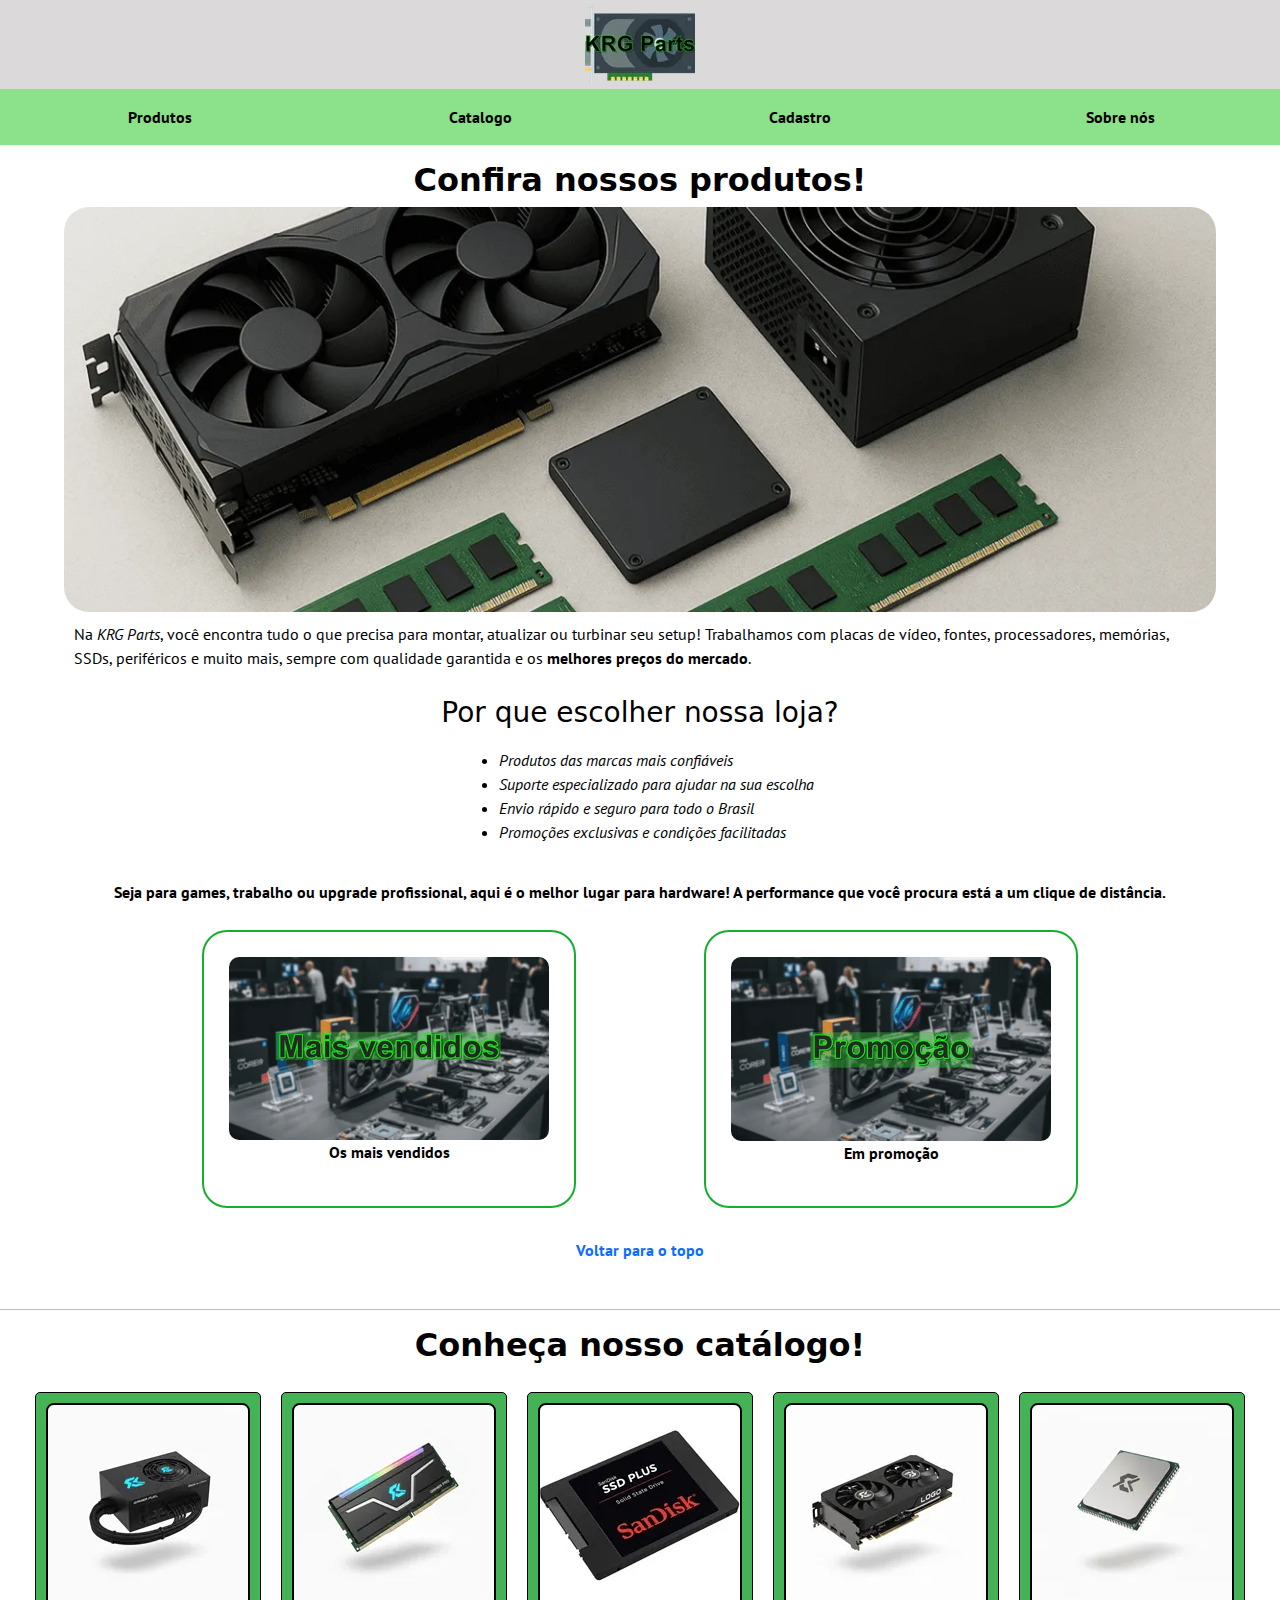
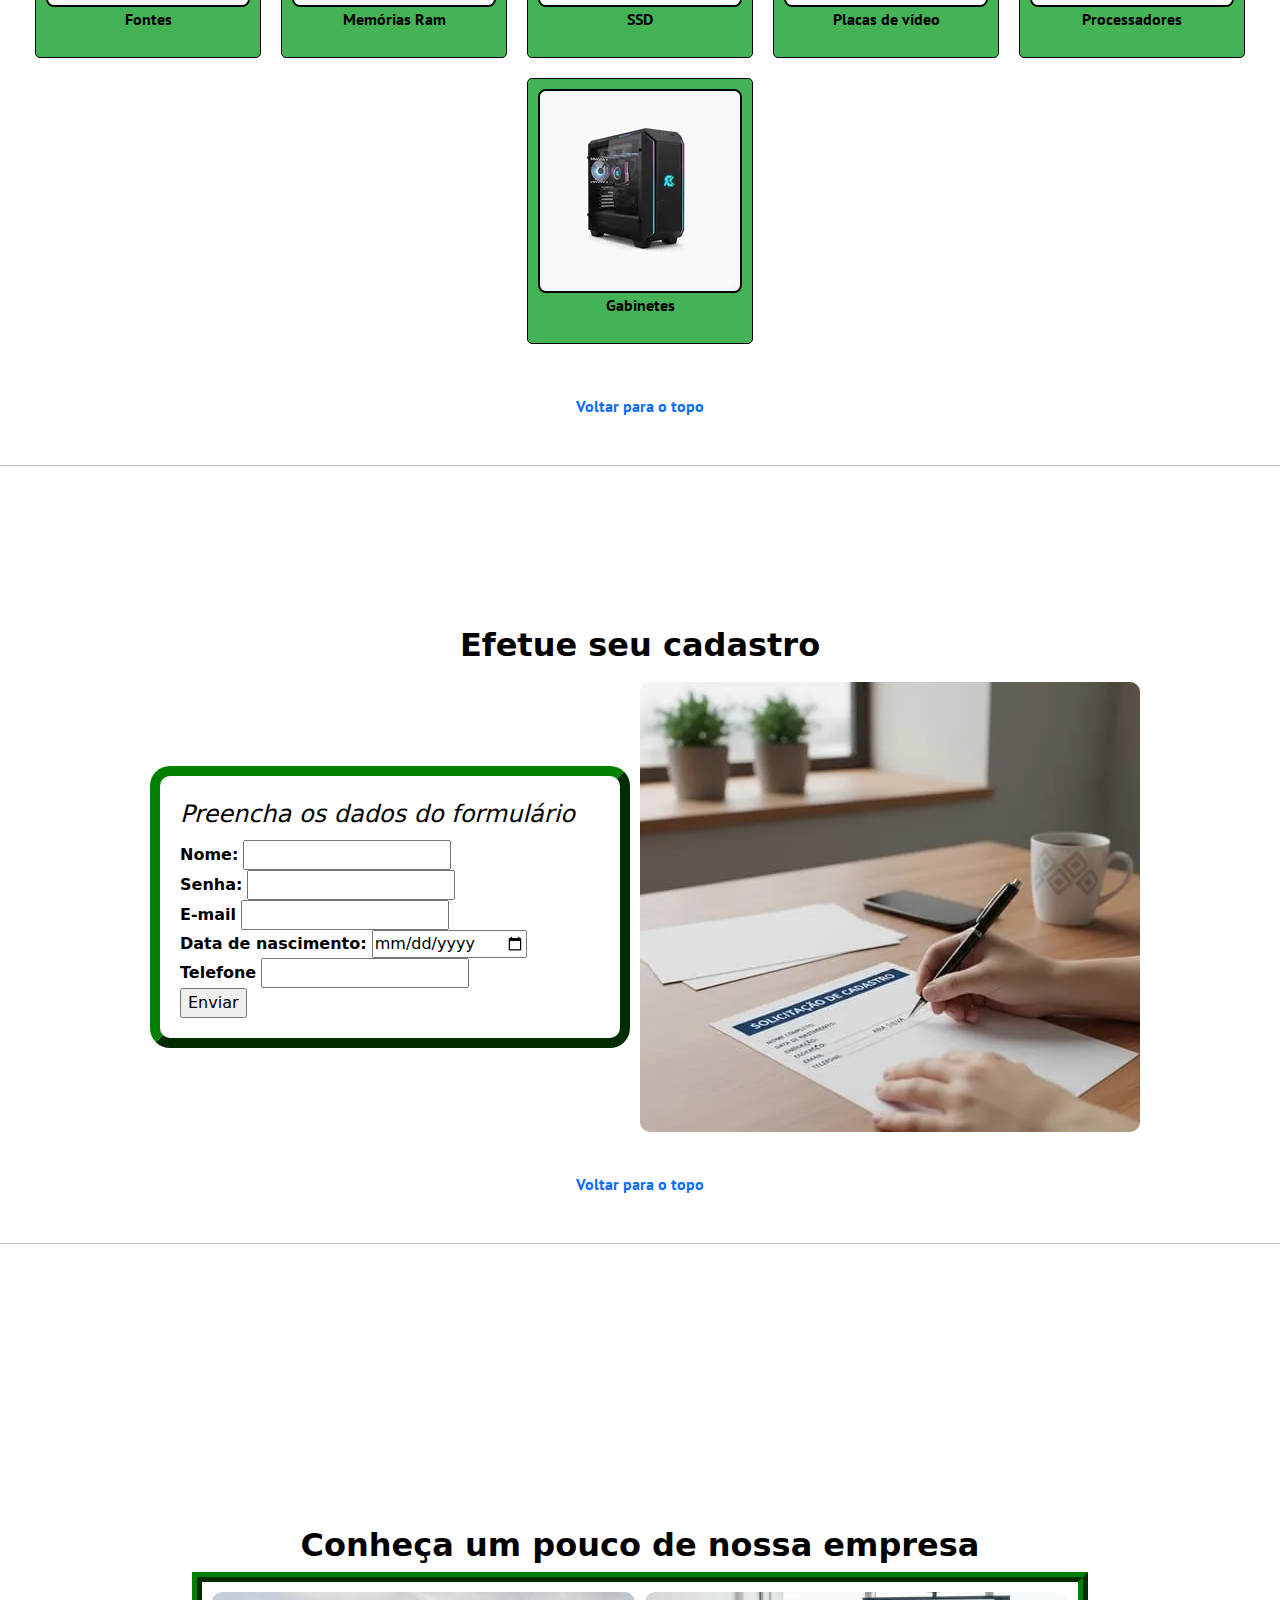
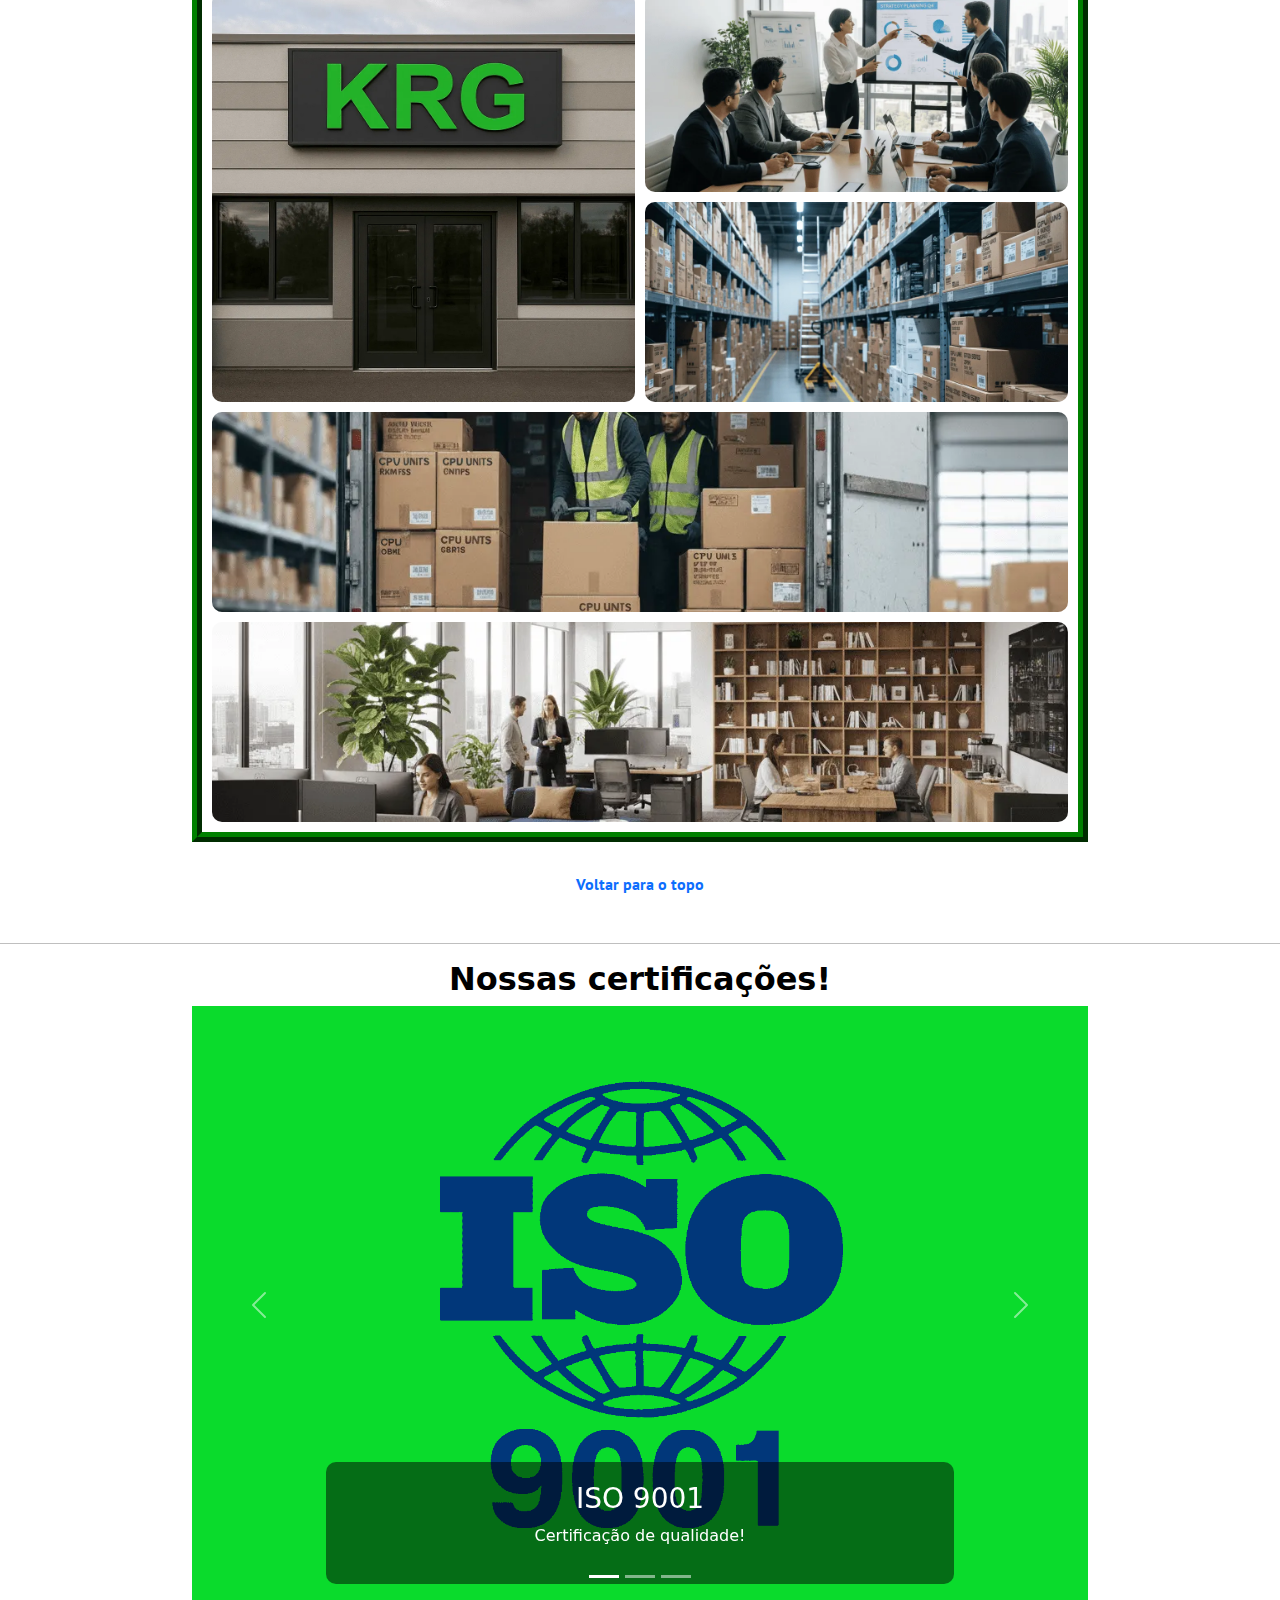
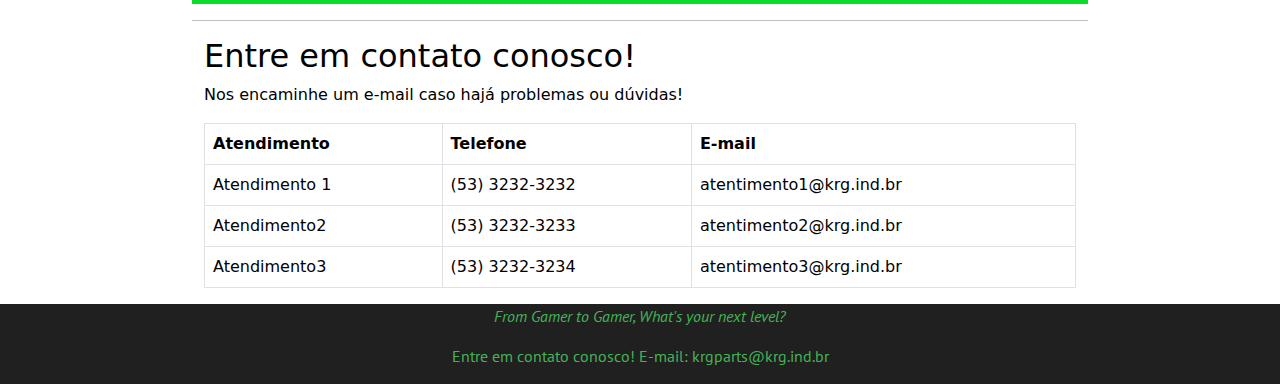
<file: BOOTSTRAP_V3/index.html>
<!DOCTYPE html>
<html lang="pt-br">
<head>
    <meta charset="UTF-8">
    <meta name="viewport" content="width=device-width, initial-scale=1.0">
    <!-- Primary Meta Tags -->
    <title>KRG Parts</title>
    <meta name="title" content="KRG Parts">
    <meta name="description" content="A melhor loja de venda de hardware do Brasil!">

    <!-- Open Graph / Facebook -->
    <meta property="og:type" content="website">
    <meta property="og:url" content="https://www.krgparts.com">
    <meta property="og:title" content="KRG Parts">
    <meta property="og:description" content="A melhor loja de venda de hardware do Brasil!">
    <meta property="og:image" content="img/krg.webp">

    <!-- X (Twitter) -->
    <meta property="twitter:card" content="summary_large_image">
    <meta property="twitter:url" content="https://www.krgparts.com">
    <meta property="twitter:title" content="KRG Parts">
    <meta property="twitter:description" content="A melhor loja de venda de hardware do Brasil!">
    <meta property="twitter:image" content="img/krg.webp">

    <link rel="stylesheet" href="https://cdn.jsdelivr.net/npm/bootstrap@5.3.3/dist/css/bootstrap.min.css" media="print" onload="this.media='all'" integrity="sha384-QWTKZyjpPEjISv5WaRU9OFeRpok6YctnYmDr5pNlyT2bRjXh0JMhjY6hW+ALEwIH" crossorigin="anonymous">
    <link rel="preconnect" href="https://fonts.googleapis.com">
    <link rel="preconnect" href="https://fonts.gstatic.com" crossorigin>
    <link href="https://fonts.googleapis.com/css2?family=PT+Sans:ital,wght@0,400;0,700;1,400;1,700&display=swap" rel="stylesheet">
    <link rel="stylesheet" type="text/css" href="css/estilo.css">
    <script defer src="https://cdn.jsdelivr.net/npm/bootstrap@5.3.3/dist/js/bootstrap.bundle.min.js"></script>
</head>
<body>
    <header id="inicio">
            <div class="logo">
                <img src="img/logokrg.webp" width="110" height="85" alt="logo site">
            </div>
    </header>

    <nav>
        <ul class="navigation">
            <li><a href="#produtos">Produtos</a></li>
            <li><a href="#catalogo">Catalogo</a></li>
            <li><a href="#cadastro">Cadastro</a></li>
            <li><a href="#sobre">Sobre nós</a></li>
        </ul>
    </nav>

    <main>
        <section id="produtos">
            <div class="titulo"><h2><b>Confira nossos produtos!</b></h2></div>
            <div class="img-principal">
                <picture>
                    <source srcset="img/little2.webp" media="(max-width: 400px)">
                    <source srcset="img/little.webp" media="(width < 600px)">
                    <source srcset="img/med.webp"        
                    media="(width < 1200px)">
                    <img src="img/big.webp" width="1200" height="625" fetchpriority=high alt="Comp">
                </picture>
                    <div class="texto">
                        <p> Na <i>KRG Parts</i>, você encontra tudo o que precisa para montar, 
                        atualizar ou turbinar seu setup! Trabalhamos com placas de vídeo, fontes, 
                        processadores, memórias, SSDs, periféricos e muito mais, sempre com qualidade 
                        garantida e os <b>melhores preços do mercado</b>.
                        </p>
                    </div>
            </div>
            <div class="titulo"><h3>Por que escolher nossa loja?</h3></div>
            <div class="pailista">
                <ul class="lista"> 
                    <li>Produtos das marcas mais confiáveis</li>
                    <li>Suporte especializado para ajudar na sua escolha</li>
                    <li>Envio rápido e seguro para todo o Brasil</li>
                    <li>Promoções exclusivas e condições facilitadas</li>
                </ul>
            </div>
            <div class="texto-secundario">
                <div class="texto">
                    <p><b>Seja para games, trabalho ou upgrade profissional, aqui é o melhor lugar para hardware!
                    A performance que você procura está a um clique de distância.</b></p>
                </div>
            </div>
            <div class="img-secundaria">
                <div class="img-secundaria-text">
                    <picture>
                        <source srcset="img/mais_vendidos2.webp" media="(max-width: 400px)">
                        <img src="img/mais_vendidos.webp" alt="mais vendidos">
                    </picture>
                    <p>Os mais vendidos</p>
                </div>
                <div class="img-secundaria-text">
                    <picture>
                        <source srcset="img/promocao2.webp" media="(max-width: 400px)">
                        <img src="img/promocao.webp" alt="promoção">
                    </picture>
                    <p>Em promoção</p>
                </div>
            </div>
            <div class="voltar-topo"><a href="#inicio">Voltar para o topo</a></div>
            <hr>
        </section>

        <section id="catalogo">
            <div class="titulo"><h2><b>Conheça nosso catálogo!</b></h2></div>
            <div class="galeria-produtos">
                <div class="galeria-produtos-card">
                    <img src="img/fonte.webp" alt="Fontes">
                    <p>Fontes</p>
                </div>
                <div class="galeria-produtos-card">
                    <img src="img/ram.webp" alt="Memoria ram">
                    <p>Memórias Ram</p>
                </div>
                <div class="galeria-produtos-card">
                    <img src="img/ssd.webp" alt="SSD">
                    <p>SSD</p>
                </div>
                <div class="galeria-produtos-card">
                    <img src="img/video.webp" alt="Placa de video">
                    <p>Placas de vídeo</p>
                </div>
                <div class="galeria-produtos-card">
                    <img src="img/processador.webp" alt="Processadores">
                    <p>Processadores</p>
                </div>
                <div class="galeria-produtos-card">
                    <img src="img/gabinete.webp" alt="Gabinetes">
                    <p>Gabinetes</p>
                </div>
            </div>
            <div class="voltar-topo"><a href="#inicio">Voltar para o topo</a></div>
            <hr>
        </section>
        
        <section id="cadastro">
            <div class="titulo"><h2><b>Efetue seu cadastro</b></h2></div>
            <div class="cadast">
                <form>
                    <div class="field"><fieldset>
                        <legend><i>Preencha os dados do formulário</i></legend>
                        <label for="nome"><b>Nome:</b></label>
                        <input type="text" id="nome"><br>
                        <label for="senha"><b>Senha:</b></label>
                        <input type="password" id="senha"><br>
                        <label for="email"><b>E-mail</b></label>
                        <input type="email" id="email"><br>
                        <label for="data"><b>Data de nascimento:</b></label>
                        <input type="date" id="data"><br>
                        <label for="telefone"><b>Telefone</b></label>
                        <input type="tel" id="telefone"><br>
                        <input type = "submit" value = "Enviar"><br>
                    </fieldset></div>
                </form>
                <picture>
                    <source srcset="img/formulario2.webp" media="(max-width: 400px)">
                    <img src="img/formulario.webp" alt="Formulario">
                </picture>
            </div>
            <div class="voltar-topo"><a href="#inicio">Voltar para o topo</a></div>
            <hr>
        </section>

        <section id="sobre">
            <div class="titulo"><h2><b>Conheça um pouco de nossa empresa</b></h2></div>
            <div class="about">
                <div class="about-card img1" data-bs-toggle="modal" data-bs-target="#myModal"></div> 
                <div class="about-card img2" data-bs-toggle="modal" data-bs-target="#myModal2"></div> 
                <div class="about-card img3" data-bs-toggle="modal" data-bs-target="#myModal3"></div> 
                <div class="about-card img4"></div> 
                <div class="about-card img5"></div> 
            </div>

            <!-- The Modal -->
            <div class="modal" id="myModal">
            <div class="modal-dialog">
                <div class="modal-content">

                <!-- Modal Header -->
                <div class="modal-header">
                    <h4 class="modal-title">Venha nos visitar, estamos de portas abertas aguardando você!</h4>
                    <button type="button" class="btn-close" data-bs-dismiss="modal"></button>
                </div>

                <!-- Modal body -->
                <div class="modal-body">
                    <img src="img/empresa.webp" alt="KRG Parts" class="img-fluid">
                </div>

                <!-- Modal footer -->
                <div class="modal-footer">
                    <button type="button" class="btn btn-danger" data-bs-dismiss="modal">Fechar</button>
                </div>

                </div>
            </div>
            </div>

            <!-- The Modal -->
            <div class="modal" id="myModal2">
            <div class="modal-dialog">
                <div class="modal-content">

                <!-- Modal Header -->
                <div class="modal-header">
                    <h4 class="modal-title">Equipe sempre unida em cada detalhe!</h4>
                    <button type="button" class="btn-close" data-bs-dismiss="modal"></button>
                </div>

                <!-- Modal body -->
                <div class="modal-body">
                    <img src="img/uniao.webp" alt="Equipe unida" class="img-fluid">
                </div>

                <!-- Modal footer -->
                <div class="modal-footer">
                    <button type="button" class="btn btn-danger" data-bs-dismiss="modal">Fechar</button>
                </div>

                </div>
            </div>
            </div>

            <!-- The Modal -->
            <div class="modal" id="myModal3">
            <div class="modal-dialog">
                <div class="modal-content">

                <!-- Modal Header -->
                <div class="modal-header">
                    <h4 class="modal-title">Grande variedade de produtos para você!</h4>
                    <button type="button" class="btn-close" data-bs-dismiss="modal"></button>
                </div>

                <!-- Modal body -->
                <div class="modal-body">
                    <img src="img/estoque.webp" alt="Estoque" class="img-fluid">
                </div>

                <!-- Modal footer -->
                <div class="modal-footer">
                    <button type="button" class="btn btn-danger" data-bs-dismiss="modal">Fechar</button>
                </div>

                </div>
            </div>
            </div>
            
            <div class="voltar-topo"><a href="#inicio">Voltar para o topo</a></div>
        </section>

        <hr>

        <section id="bootstrap" class="container-carousel">
            <div class="titulo"><h2><b>Nossas certificações!</b></h2></div>
            <!-- Carousel -->
            <div id="demo" class="carousel slide" data-bs-ride="carousel">

            <!-- Indicators/dots -->
            <div class="carousel-indicators">
                <button type="button" data-bs-target="#demo" data-bs-slide-to="0" class="active" aria-label="Imagem 1"></button>
                <button type="button" data-bs-target="#demo" data-bs-slide-to="1" aria-label="Imagem 2"></button>
                <button type="button" data-bs-target="#demo" data-bs-slide-to="2" aria-label="Imagem 3"></button>
            </div>

            <!-- The slideshow/carousel -->
            <div class="carousel-inner">
                <div class="carousel-item active">
                <img src="img/iso.webp" alt="ISO 9001" class="d-block w-100">
                <div class="carousel-caption">
                    <h3>ISO 9001</h3>
                    <p>Certificação de qualidade!</p>
                </div>
                </div>
                <div class="carousel-item">
                <img src="img/seguro.webp" alt="SEGURO" class="d-block w-100">
                <div class="carousel-caption">
                    <h3>Seguro</h3>
                    <p>Suas encomendas são embaladas e entregues com segurança!</p>
                </div>
                </div>
                <div class="carousel-item">
                <img src="img/certificado.webp" alt="SSL certificado" class="d-block w-100">
                <div class="carousel-caption">
                    <h3>SSL</h3>
                    <p>Segurança na proteção de seus dados!</p>
                </div>
                </div>
            </div>

            <!-- Left and right controls/icons -->
            <button class="carousel-control-prev" type="button" data-bs-target="#demo" data-bs-slide="prev" aria-label="Imagem anterior">
                <span class="carousel-control-prev-icon" aria-hidden="true"></span>
            </button>
            <button class="carousel-control-next" type="button" data-bs-target="#demo" data-bs-slide="next" aria-label="Imagem seguinte">
                <span class="carousel-control-next-icon" aria-hidden="true"></span>
            </button>
            </div>

            <hr>

            <div class="container mt-3">
            <h2>Entre em contato conosco!</h2>
            <p>Nos encaminhe um e-mail caso hajá problemas ou dúvidas! </p>            
            <table class="table table-bordered table-hover">
                <thead>
                <tr>
                    <th>Atendimento</th>
                    <th>Telefone</th>
                    <th>E-mail</th>
                </tr>
                </thead>
                <tbody>
                <tr>
                    <td>Atendimento 1</td>
                    <td>(53) 3232-3232</td>
                    <td>atentimento1@krg.ind.br</td>
                </tr>
                <tr>
                    <td>Atendimento2</td>
                    <td>(53) 3232-3233</td>
                    <td>atentimento2@krg.ind.br</td>
                </tr>
                <tr>
                    <td>Atendimento3</td>
                    <td>(53) 3232-3234</td>
                    <td>atentimento3@krg.ind.br</td>
                </tr>
                </tbody>
            </table>
            </div>
            
        </section>
    </main>

    <footer class="footer">
        <div class="footer-text">
            <p><i>From Gamer to Gamer, What's your next level?</i></p>
            <p>Entre em contato conosco! E-mail: krgparts@krg.ind.br</p>
        </div>
    </footer>

    <script src="https://cdn.jsdelivr.net/npm/bootstrap@5.3.3/dist/js/bootstrap.bundle.min.js" integrity="sha384-YvpcrYf0tY3lHB60NNkmXc5s9fDVZLESaAA55NDzOxhy9GkcIdslK1eN7N6jIeHz" crossorigin="anonymous"></script>
</body>
</html>
</file>
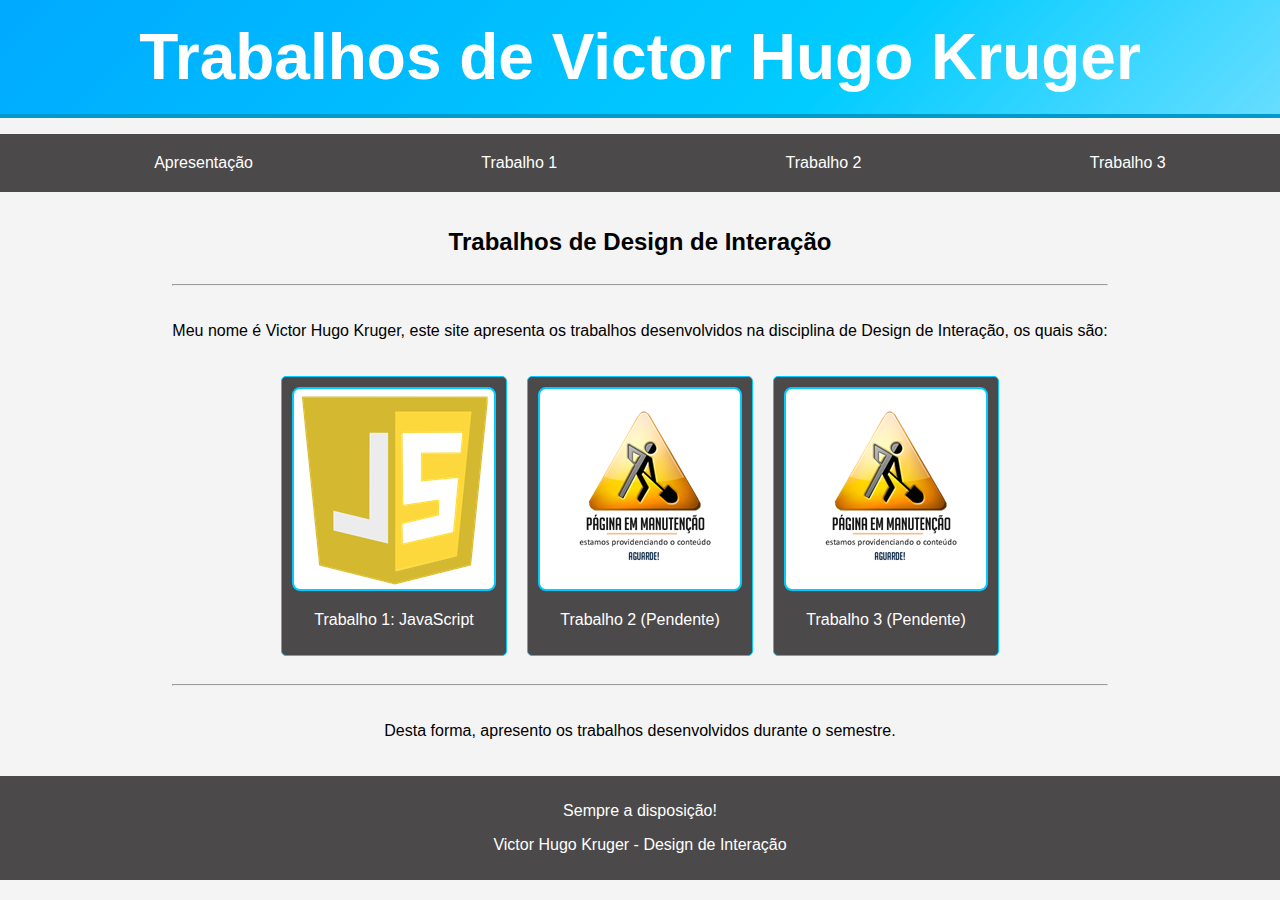
<file: DOM/index.html>
<!DOCTYPE html>
<html lang="pt-br">
<head>
    <meta charset="UTF-8">
    <meta name="viewport" content="width=device-width, initial-scale=1.0">
    <title>Victor Hugo Kruger</title>
    <link href="https://cdn.jsdelivr.net/npm/bootstrap@5.3.8/dist/css/bootstrap.min.css" rel="stylesheet" integrity="sha384-sRIl4kxILFvY47J16cr9ZwB07vP4J8+LH7qKQnuqkuIAvNWLzeN8tE5YBujZqJLB" crossorigin="anonymous">
    <link rel="stylesheet" href="css/style.css">
</head>
<body>
    <header>
        <h1>Trabalhos de Victor Hugo Kruger</h1>
    </header>

    <nav>
        <ul class="navigation">
            <li><a href="index.html">Apresentação</a></li>
            <li><a href="trabalho1.html">Trabalho 1</a></li>
            <li><a href="trabalho2.html">Trabalho 2</a></li>
            <li><a href="trabalho3.html">Trabalho 3</a></li>
        </ul>
    </nav>

    <main>
        <section id="apresentacao">
            <div class="titulo"><h2>Trabalhos de Design de Interação</h2></div>
            <hr>
            <div class="texto"><p>Meu nome é Victor Hugo Kruger, este site apresenta os trabalhos desenvolvidos na disciplina de Design de Interação, os quais são:</p></div>

            <div class="trabalhos">
                <div class="trabalhos-card">
                    <a href="trabalho1.html"><img src="img/javascript.webp" alt="JavaScript"></a>
                    <p>Trabalho 1: JavaScript</p>
                </div>
                <div class="trabalhos-card">
                    <a href="trabalho2.html"><img src="img/manutencao.webp" alt="JavaScript"></a>
                    <p>Trabalho 2 (Pendente)</p>
                </div>
                <div class="trabalhos-card">
                    <a href="trabalho3.html"><img src="img/manutencao.webp" alt="JavaScript"></a>
                    <p>Trabalho 3 (Pendente)</p>
                </div>
            </div>
            <hr>
            
            <div class="texto">
                <p>Desta forma, apresento os trabalhos desenvolvidos durante o semestre.</p>
            </div>
        </section>
        
    </main>

    <footer class="footer">
        <div class="footer-text">
            <p>Sempre a disposição!</p>
            <p>Victor Hugo Kruger - Design de Interação</p>
        </div>
    </footer>

    <script src="https://cdn.jsdelivr.net/npm/bootstrap@5.3.8/dist/js/bootstrap.bundle.min.js" integrity="sha384-FKyoEForCGlyvwx9Hj09JcYn3nv7wiPVlz7YYwJrWVcXK/BmnVDxM+D2scQbITxI" crossorigin="anonymous"></script>
</body>
</html>
</file>
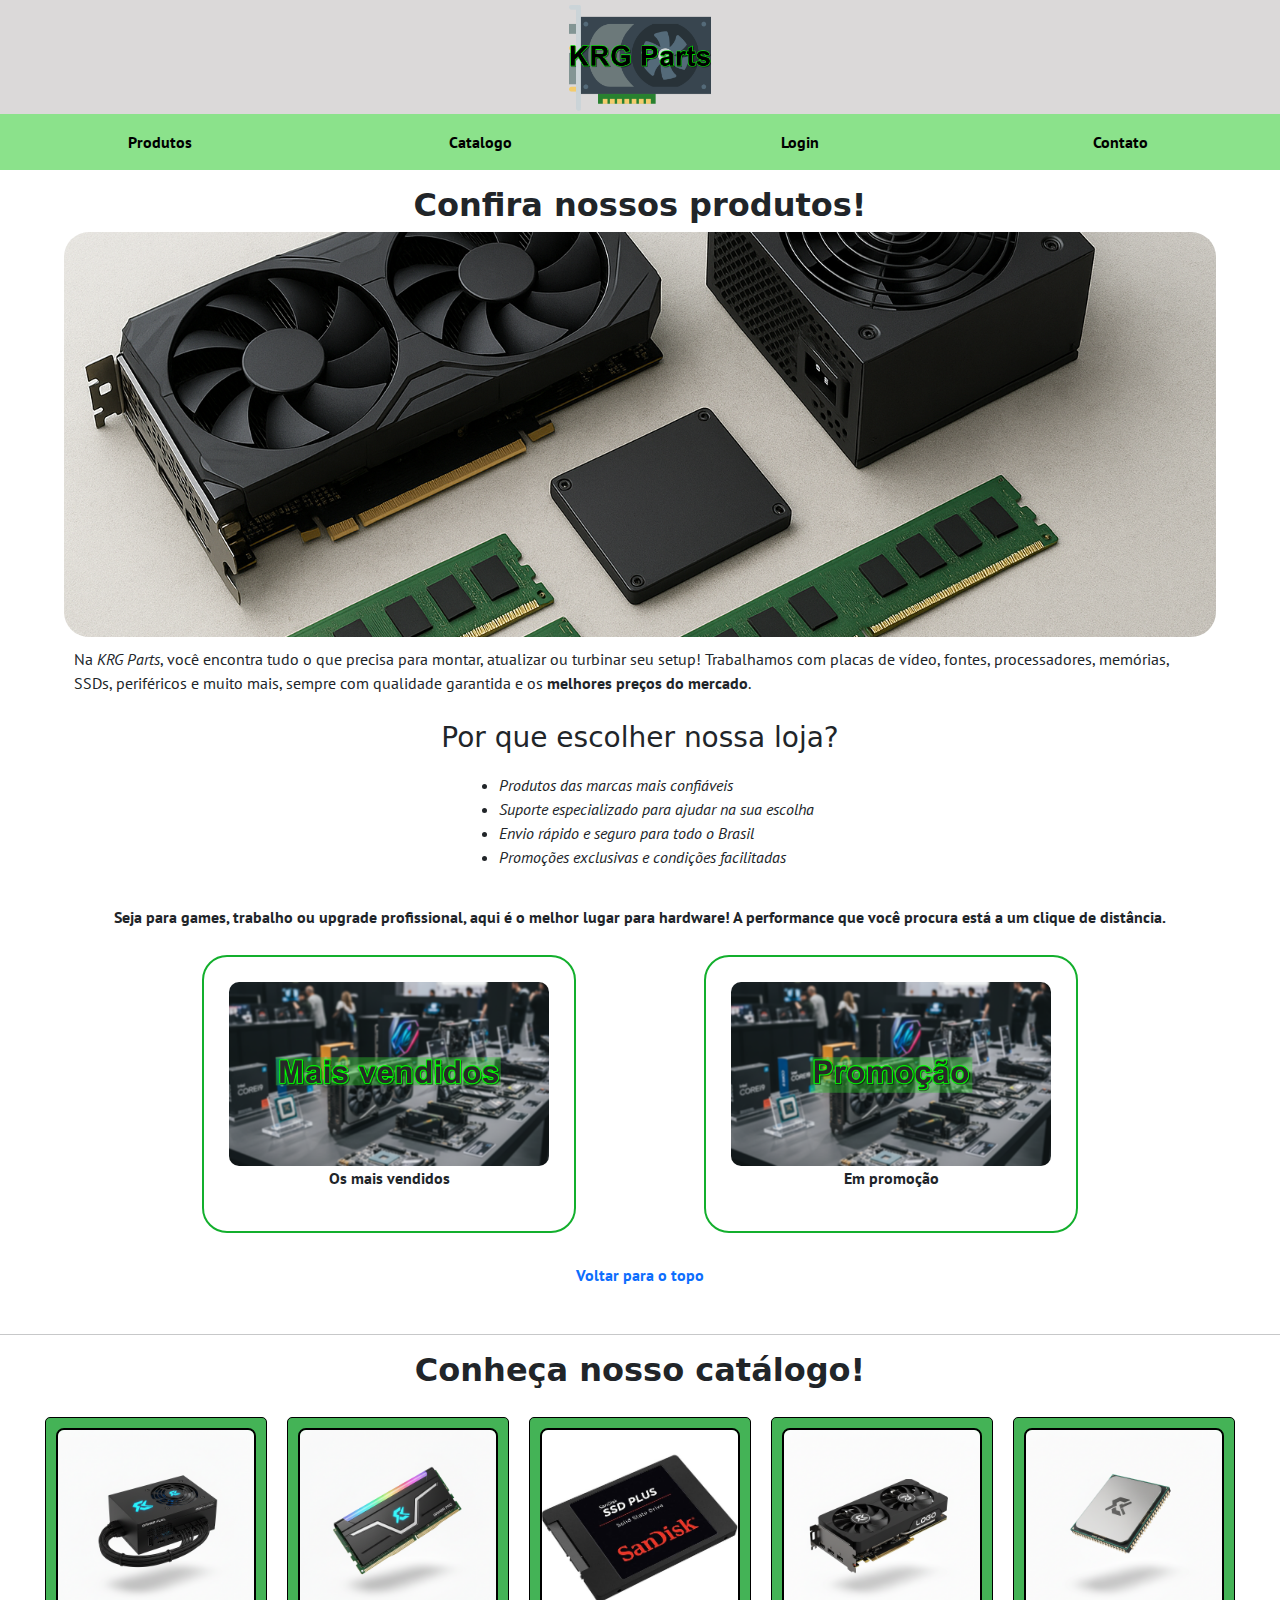
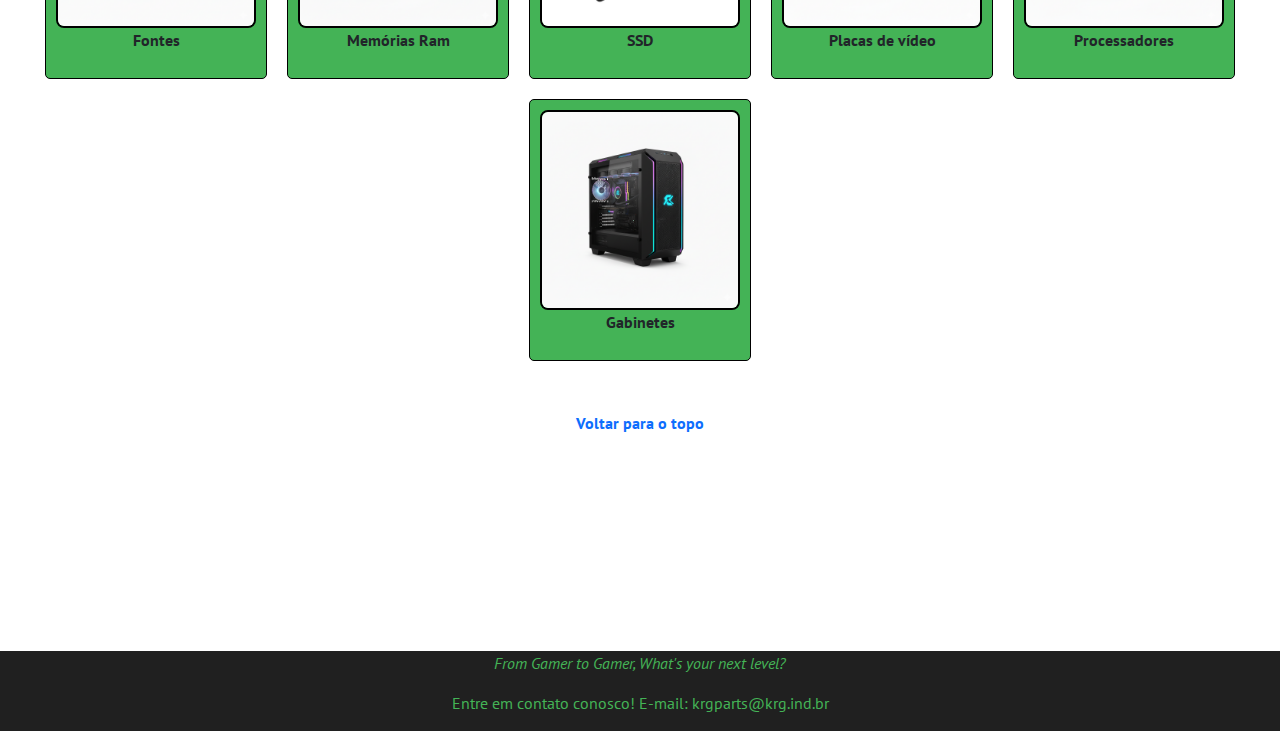
<file: FLEXBOX/index.html>
<!DOCTYPE html>
<html lang="pt-br">
<head>
    <meta charset="UTF-8">
    <meta name="viewport" content="width=device-width, initial-scale=1.0">
    <link rel="stylesheet" type="text/css" href="css/estilo.css" >
    <link href="https://cdn.jsdelivr.net/npm/bootstrap@5.3.3/dist/css/bootstrap.min.css" rel="stylesheet" integrity="sha384-QWTKZyjpPEjISv5WaRU9OFeRpok6YctnYmDr5pNlyT2bRjXh0JMhjY6hW+ALEwIH" crossorigin="anonymous">
    <link href="https://fonts.googleapis.com/css2?family=PT+Sans:ital,wght@0,400;0,700;1,400;1,700&display=swap" rel="stylesheet">
    <title>KRG Parts</title>
</head>
<body>
    <header id="inicio">
            <div class="logo">
                <img src="img/logokrg.png" alt="logo site">
            </div>
    </header>

    <nav>
        <ul class="navigation">
            <li><a href="#produtos">Produtos</a></li>
            <li><a href="#catalogo">Catalogo</a></li>
            <li><a href="#">Login</a></li>
            <li><a href="#">Contato</a></li>
        </ul>
    </nav>

    <main>
        <section id="produtos">
            <div class="titulo"><h2><b>Confira nossos produtos!</b></h2></div>
            <div class="img-principal">
                <img src="img/produtos.png" alt="Componentes eletrônicos">
                    <div class="texto">
                        <p> Na <i>KRG Parts</i>, você encontra tudo o que precisa para montar, 
                        atualizar ou turbinar seu setup! Trabalhamos com placas de vídeo, fontes, 
                        processadores, memórias, SSDs, periféricos e muito mais, sempre com qualidade 
                        garantida e os <b>melhores preços do mercado</b>.
                        </p>
                    </div>
            </div>
            <div class="titulo"><h3>Por que escolher nossa loja?</h3></div>
            <div class="pailista">
                <ul class="lista"> 
                    <li>Produtos das marcas mais confiáveis</li>
                    <li>Suporte especializado para ajudar na sua escolha</li>
                    <li>Envio rápido e seguro para todo o Brasil</li>
                    <li>Promoções exclusivas e condições facilitadas</li>
                </ul>
            </div>
            <div class="texto-secundario">
                <div class="texto">
                    <p><b>Seja para games, trabalho ou upgrade profissional, aqui é o melhor lugar para hardware!
                    A performance que você procura está a um clique de distância.</b></p>
                </div>
            </div>
            <div class="img-secundaria">
                <div class="img-secundaria-text">
                    <img src="img/mais_vendidos.png" alt="mais vendidos">
                    <p>Os mais vendidos</p>
                </div>
                <div class="img-secundaria-text">
                    <img src="img/promocao.png" alt="promoção">
                    <p>Em promoção</p>
                </div>
            </div>
            <div class="voltar-topo"><a href="#inicio">Voltar para o topo</a></div>
            <hr>
        </section>

        <section id="catalogo">
            <div class="titulo"><h2><b>Conheça nosso catálogo!</b></h2></div>
            <div class="galeria-produtos">
                <div class="galeria-produtos-card">
                    <img src="img/fonte.png" alt="Fontes">
                    <p>Fontes</p>
                </div>
                <div class="galeria-produtos-card">
                    <img src="img/ram.png" alt="Memoria ram">
                    <p>Memórias Ram</p>
                </div>
                <div class="galeria-produtos-card">
                    <img src="img/ssd.jpg" alt="SSD">
                    <p>SSD</p>
                </div>
                <div class="galeria-produtos-card">
                    <img src="img/video.png" alt="Placa de video">
                    <p>Placas de vídeo</p>
                </div>
                <div class="galeria-produtos-card">
                    <img src="img/processador.png" alt="Processadores">
                    <p>Processadores</p>
                </div>
                <div class="galeria-produtos-card">
                    <img src="img/gabinete.png" alt="Gabinetes">
                    <p>Gabinetes</p>
                </div>
            </div>
            <div class="voltar-topo"><a href="#inicio">Voltar para o topo</a></div>
        </section>
    </main>

    <footer class="footer">
        <div class="footer-text">
            <p><i>From Gamer to Gamer, What's your next level?</i></p>
            <p>Entre em contato conosco! E-mail: krgparts@krg.ind.br</p>
        </div>
    </footer>

    <script src="https://cdn.jsdelivr.net/npm/bootstrap@5.3.3/dist/js/bootstrap.bundle.min.js" integrity="sha384-YvpcrYf0tY3lHB60NNkmXc5s9fDVZLESaAA55NDzOxhy9GkcIdslK1eN7N6jIeHz" crossorigin="anonymous"></script>
</body>
</html>
</file>
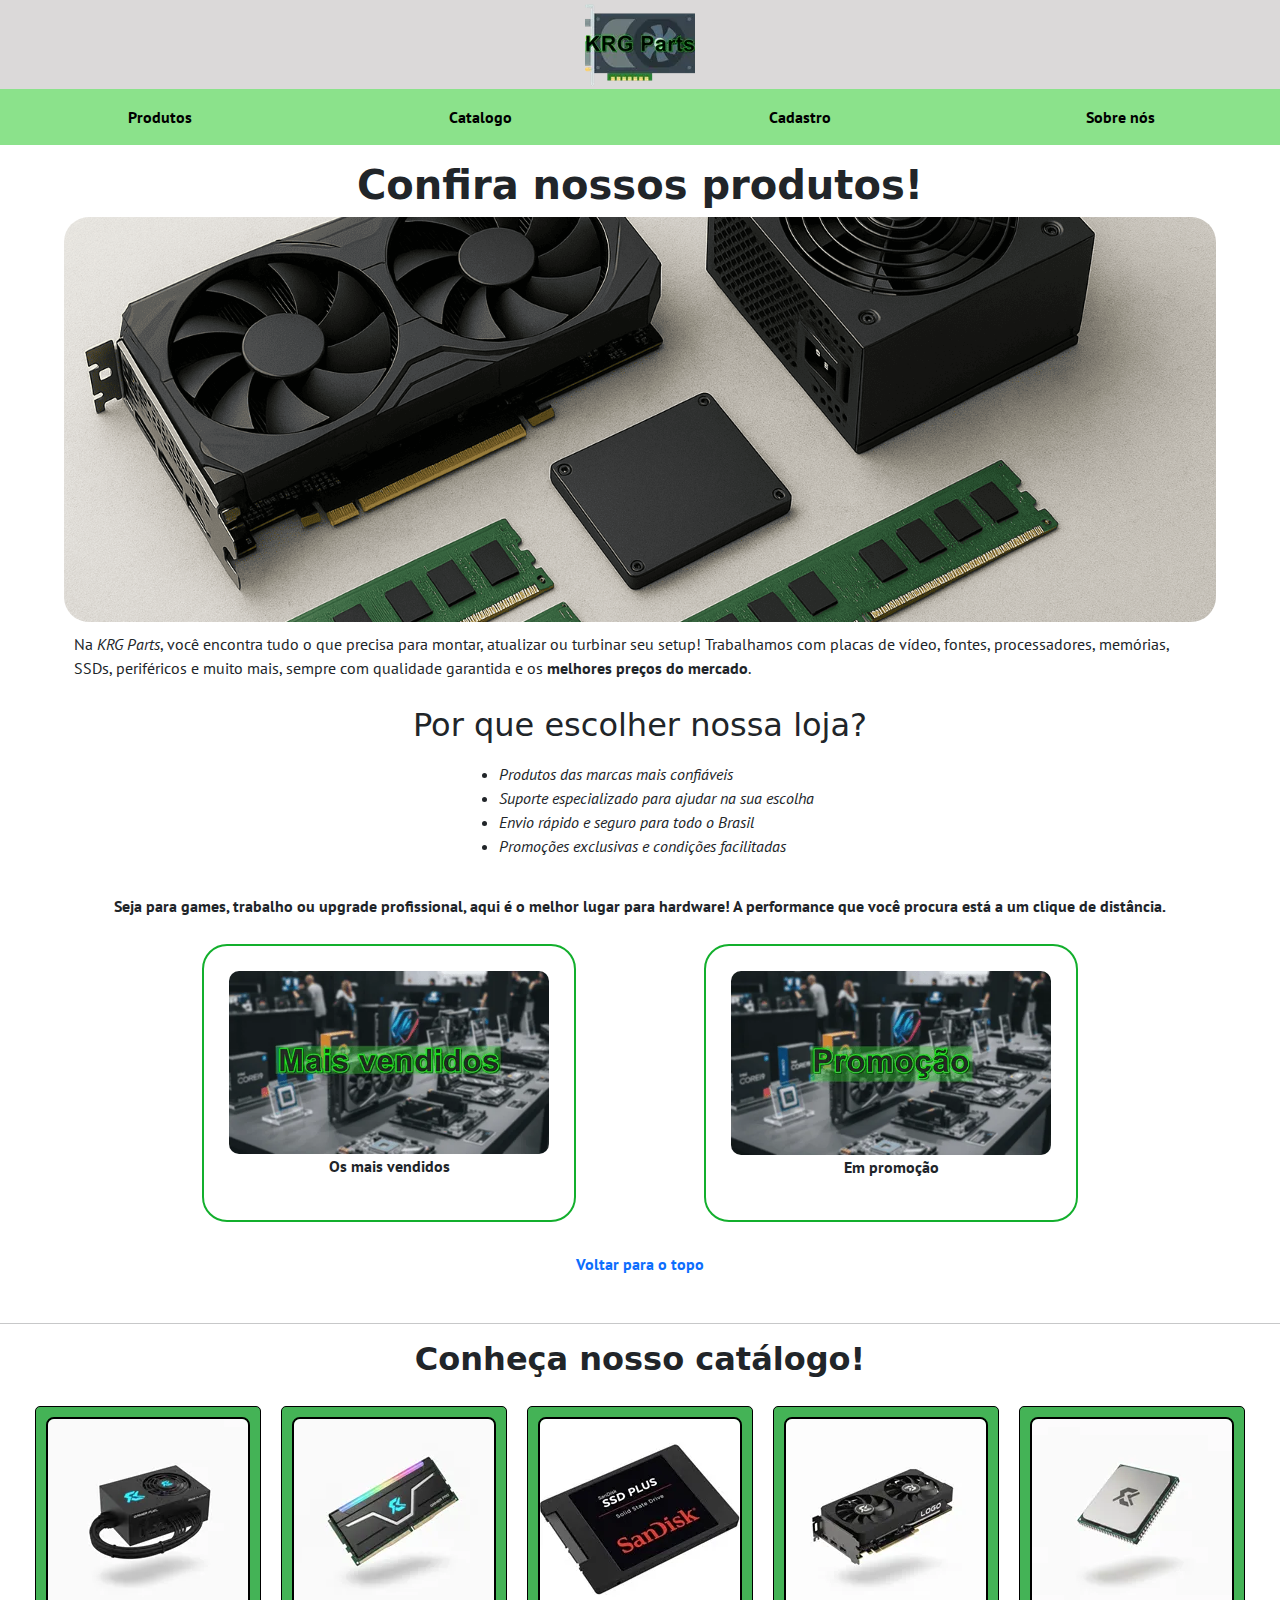
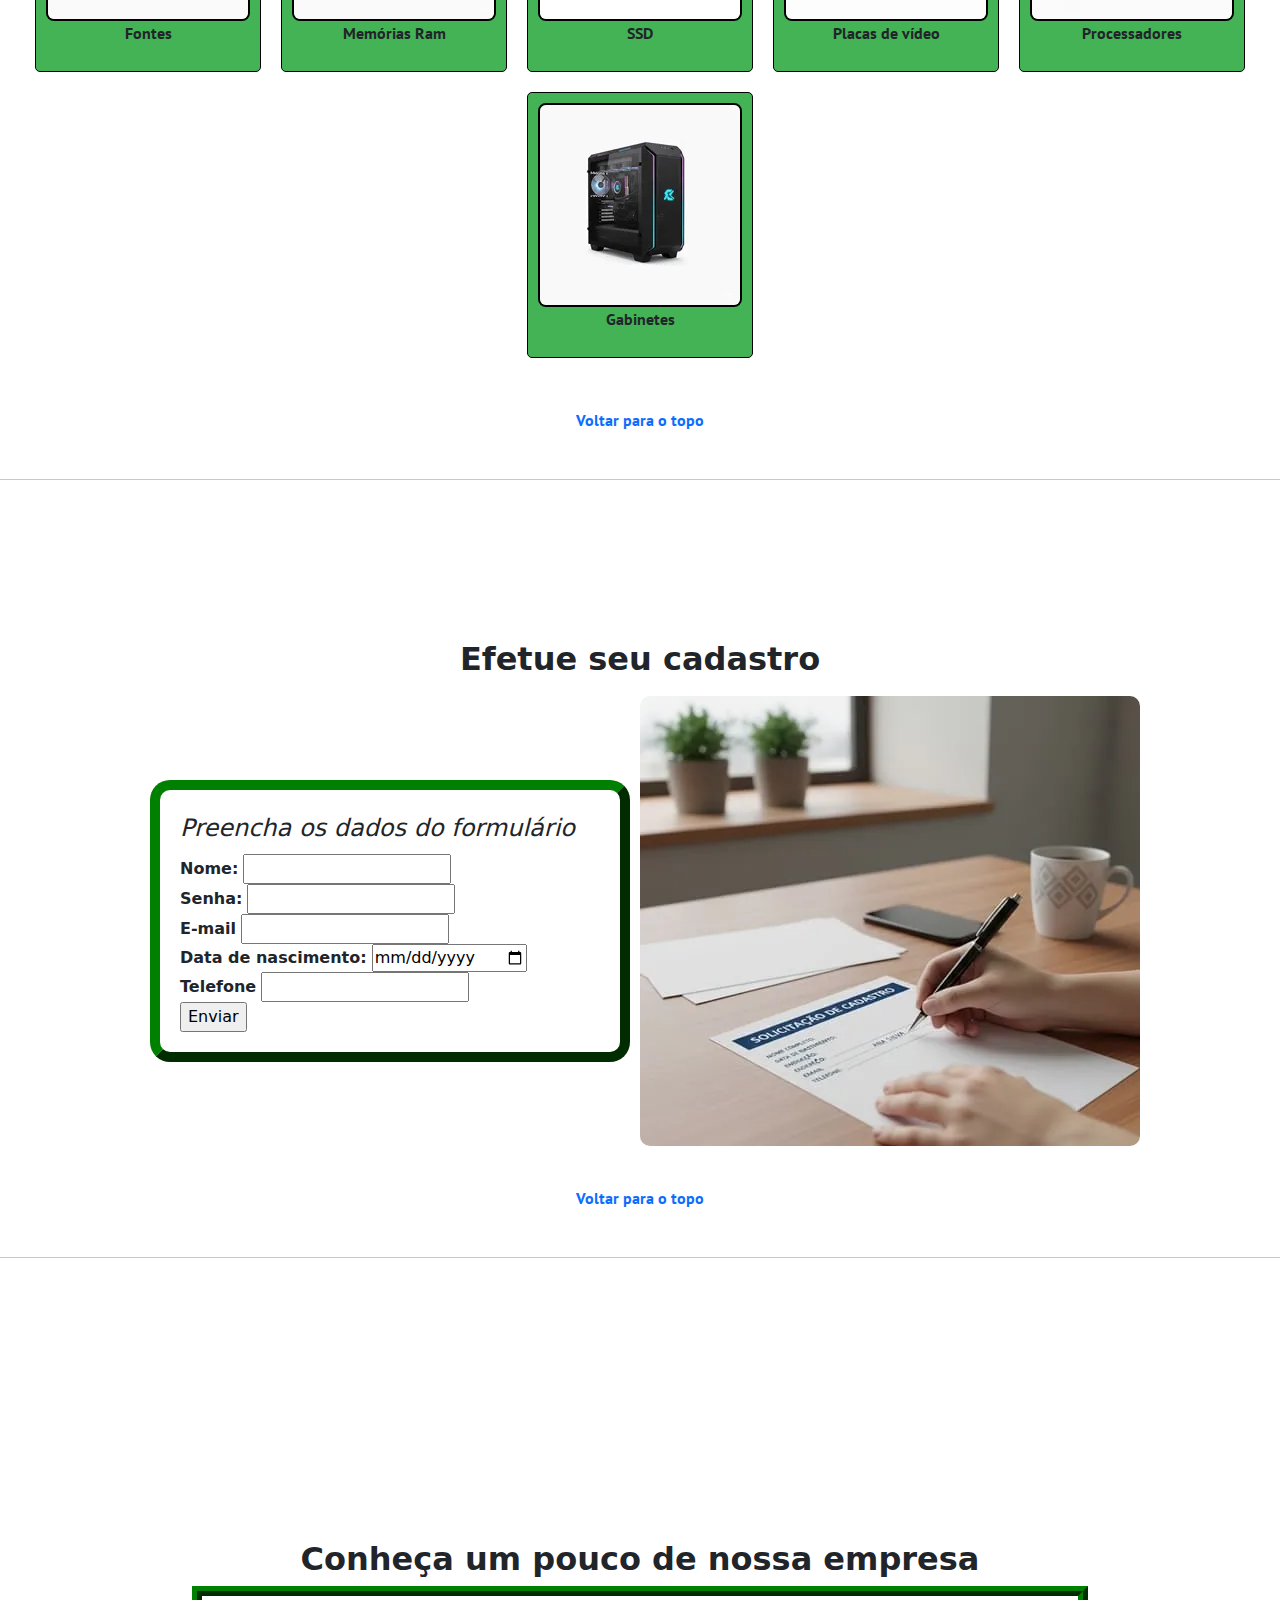
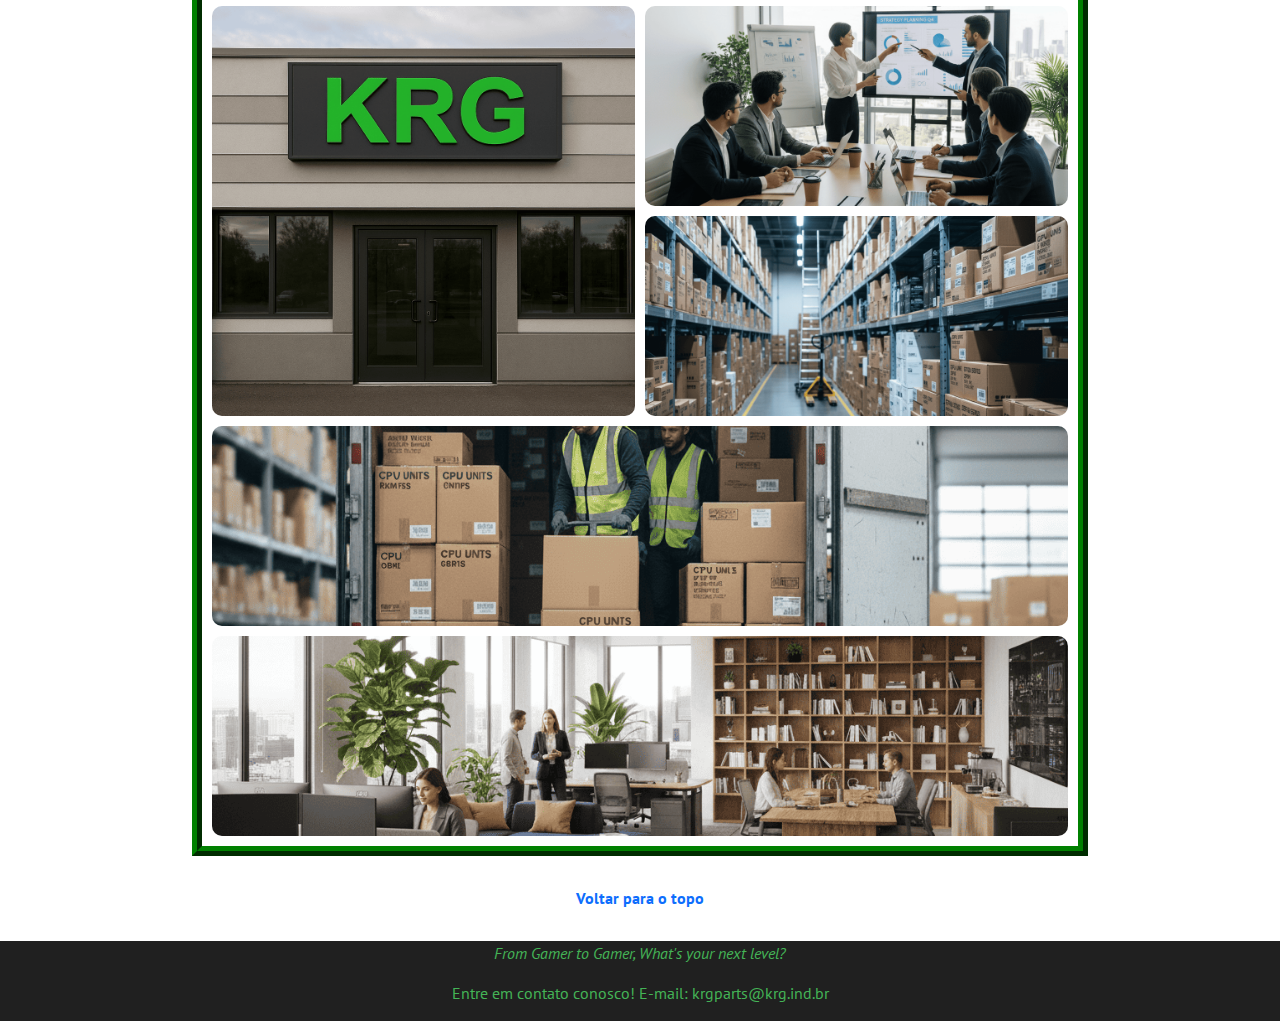
<file: GRID/index.html>
<!DOCTYPE html>
<html lang="pt-br">
<head>
    <meta charset="UTF-8">
    <meta name="viewport" content="width=device-width, initial-scale=1.0">
    <!-- Primary Meta Tags -->
    <title>KRG Parts</title>
    <meta name="title" content="KRG Parts">
    <meta name="description" content="A melhor loja de venda de hardware do Brasil!">

    <!-- Open Graph / Facebook -->
    <meta property="og:type" content="website">
    <meta property="og:url" content="https://www.krgparts.com">
    <meta property="og:title" content="KRG Parts">
    <meta property="og:description" content="A melhor loja de venda de hardware do Brasil!">
    <meta property="og:image" content="img/krg.webp">

    <!-- X (Twitter) -->
    <meta property="twitter:card" content="summary_large_image">
    <meta property="twitter:url" content="https://www.krgparts.com">
    <meta property="twitter:title" content="KRG Parts">
    <meta property="twitter:description" content="A melhor loja de venda de hardware do Brasil!">
    <meta property="twitter:image" content="img/krg.webp">

    <link rel="stylesheet" type="text/css" href="css/estilo.css" >
    <link href="https://cdn.jsdelivr.net/npm/bootstrap@5.3.3/dist/css/bootstrap.min.css" rel="stylesheet" integrity="sha384-QWTKZyjpPEjISv5WaRU9OFeRpok6YctnYmDr5pNlyT2bRjXh0JMhjY6hW+ALEwIH" crossorigin="anonymous">
    <link href="https://fonts.googleapis.com/css2?family=PT+Sans:ital,wght@0,400;0,700;1,400;1,700&display=swap" rel="stylesheet">
</head>
<body>
    <header id="inicio">
            <div class="logo">
                <img src="img/logokrg.webp" alt="logo site">
            </div>
    </header>

    <nav>
        <ul class="navigation">
            <li><a href="#produtos">Produtos</a></li>
            <li><a href="#catalogo">Catalogo</a></li>
            <li><a href="#cadastro">Cadastro</a></li>
            <li><a href="#sobre">Sobre nós</a></li>
        </ul>
    </nav>

    <main>
        <section id="produtos">
            <div class="titulo"><h1><b>Confira nossos produtos!</b></h1></div>
            <div class="img-principal">
                <picture>
                <source srcset="img/little.webp" media="(width < 600px)">
                <source srcset="img/med.webp"        
                media="(width < 1200px)">
                <img src="img/big.webp" alt="Comp">
                </picture>
                    <div class="texto">
                        <p> Na <i>KRG Parts</i>, você encontra tudo o que precisa para montar, 
                        atualizar ou turbinar seu setup! Trabalhamos com placas de vídeo, fontes, 
                        processadores, memórias, SSDs, periféricos e muito mais, sempre com qualidade 
                        garantida e os <b>melhores preços do mercado</b>.
                        </p>
                    </div>
            </div>
            <div class="titulo"><h2>Por que escolher nossa loja?</h2></div>
            <div class="pailista">
                <ul class="lista"> 
                    <li>Produtos das marcas mais confiáveis</li>
                    <li>Suporte especializado para ajudar na sua escolha</li>
                    <li>Envio rápido e seguro para todo o Brasil</li>
                    <li>Promoções exclusivas e condições facilitadas</li>
                </ul>
            </div>
            <div class="texto-secundario">
                <div class="texto">
                    <p><b>Seja para games, trabalho ou upgrade profissional, aqui é o melhor lugar para hardware!
                    A performance que você procura está a um clique de distância.</b></p>
                </div>
            </div>
            <div class="img-secundaria">
                <div class="img-secundaria-text">
                    <img src="img/mais_vendidos.webp" alt="mais vendidos">
                    <p>Os mais vendidos</p>
                </div>
                <div class="img-secundaria-text">
                    <img src="img/promocao.webp" alt="promoção">
                    <p>Em promoção</p>
                </div>
            </div>
            <div class="voltar-topo"><a href="#inicio">Voltar para o topo</a></div>
            <hr>
        </section>

        <section id="catalogo">
            <div class="titulo"><h2><b>Conheça nosso catálogo!</b></h2></div>
            <div class="galeria-produtos">
                <div class="galeria-produtos-card">
                    <img src="img/fonte.webp" alt="Fontes">
                    <p>Fontes</p>
                </div>
                <div class="galeria-produtos-card">
                    <img src="img/ram.webp" alt="Memoria ram">
                    <p>Memórias Ram</p>
                </div>
                <div class="galeria-produtos-card">
                    <img src="img/ssd.webp" alt="SSD">
                    <p>SSD</p>
                </div>
                <div class="galeria-produtos-card">
                    <img src="img/video.webp" alt="Placa de video">
                    <p>Placas de vídeo</p>
                </div>
                <div class="galeria-produtos-card">
                    <img src="img/processador.webp" alt="Processadores">
                    <p>Processadores</p>
                </div>
                <div class="galeria-produtos-card">
                    <img src="img/gabinete.webp" alt="Gabinetes">
                    <p>Gabinetes</p>
                </div>
            </div>
            <div class="voltar-topo"><a href="#inicio">Voltar para o topo</a></div>
            <hr>
        </section>
        
        <section id="cadastro">
            <div class="titulo"><h2><b>Efetue seu cadastro</b></h2></div>
            <div class="cadast">
                <form>
                    <div class="field"><fieldset>
                        <legend><i>Preencha os dados do formulário</i></legend>
                        <label for="nome"><b>Nome:</b></label>
                        <input type="text" id="nome"><br>
                        <label for="senha"><b>Senha:</b></label>
                        <input type="password" id="senha"><br>
                        <label for="email"><b>E-mail</b></label>
                        <input type="email" id="email"><br>
                        <label for="data"><b>Data de nascimento:</b></label>
                        <input type="date" id="data"><br>
                        <label for="telefone"><b>Telefone</b></label>
                        <input type="tel" id="telefone"><br>
                        <input type = "submit" value = "Enviar"><br>
                    </fieldset></div>
                </form>
                <img src="img/formulario.webp" alt="Formulario">
            </div>
            <div class="voltar-topo"><a href="#inicio">Voltar para o topo</a></div>
            <hr>
        </section>

        <section id="sobre">
            <div class="titulo"><h2><b>Conheça um pouco de nossa empresa</b></h2></div>
            <div class="about">
                <div class="about-card img1"></div> 
                <div class="about-card img2"></div> 
                <div class="about-card img3"></div> 
                <div class="about-card img4"></div> 
                <div class="about-card img5"></div> 
            </div>
            <div class="voltar-topo"><a href="#inicio">Voltar para o topo</a></div>
        </section>
    </main>

    <footer class="footer">
        <div class="footer-text">
            <p><i>From Gamer to Gamer, What's your next level?</i></p>
            <p>Entre em contato conosco! E-mail: krgparts@krg.ind.br</p>
        </div>
    </footer>

    <script src="https://cdn.jsdelivr.net/npm/bootstrap@5.3.3/dist/js/bootstrap.bundle.min.js" integrity="sha384-YvpcrYf0tY3lHB60NNkmXc5s9fDVZLESaAA55NDzOxhy9GkcIdslK1eN7N6jIeHz" crossorigin="anonymous"></script>
</body>
</html>
</file>
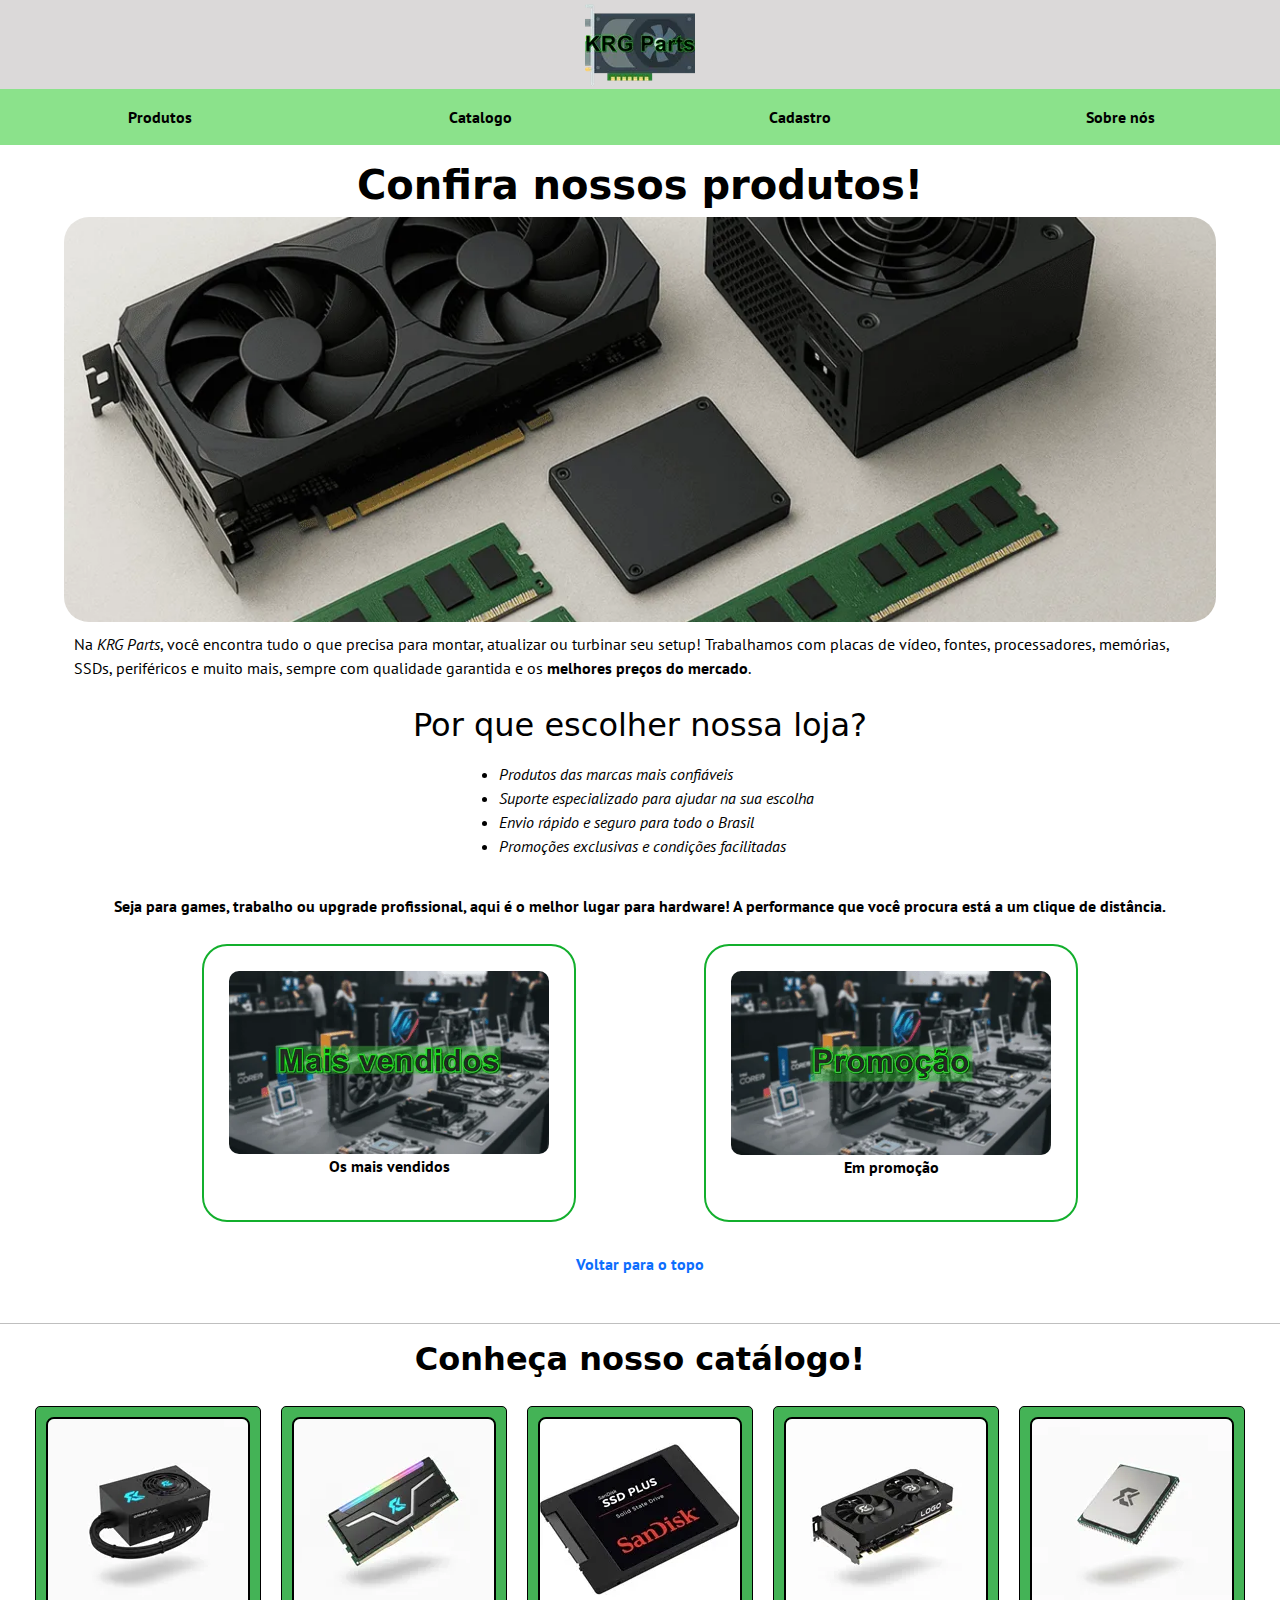
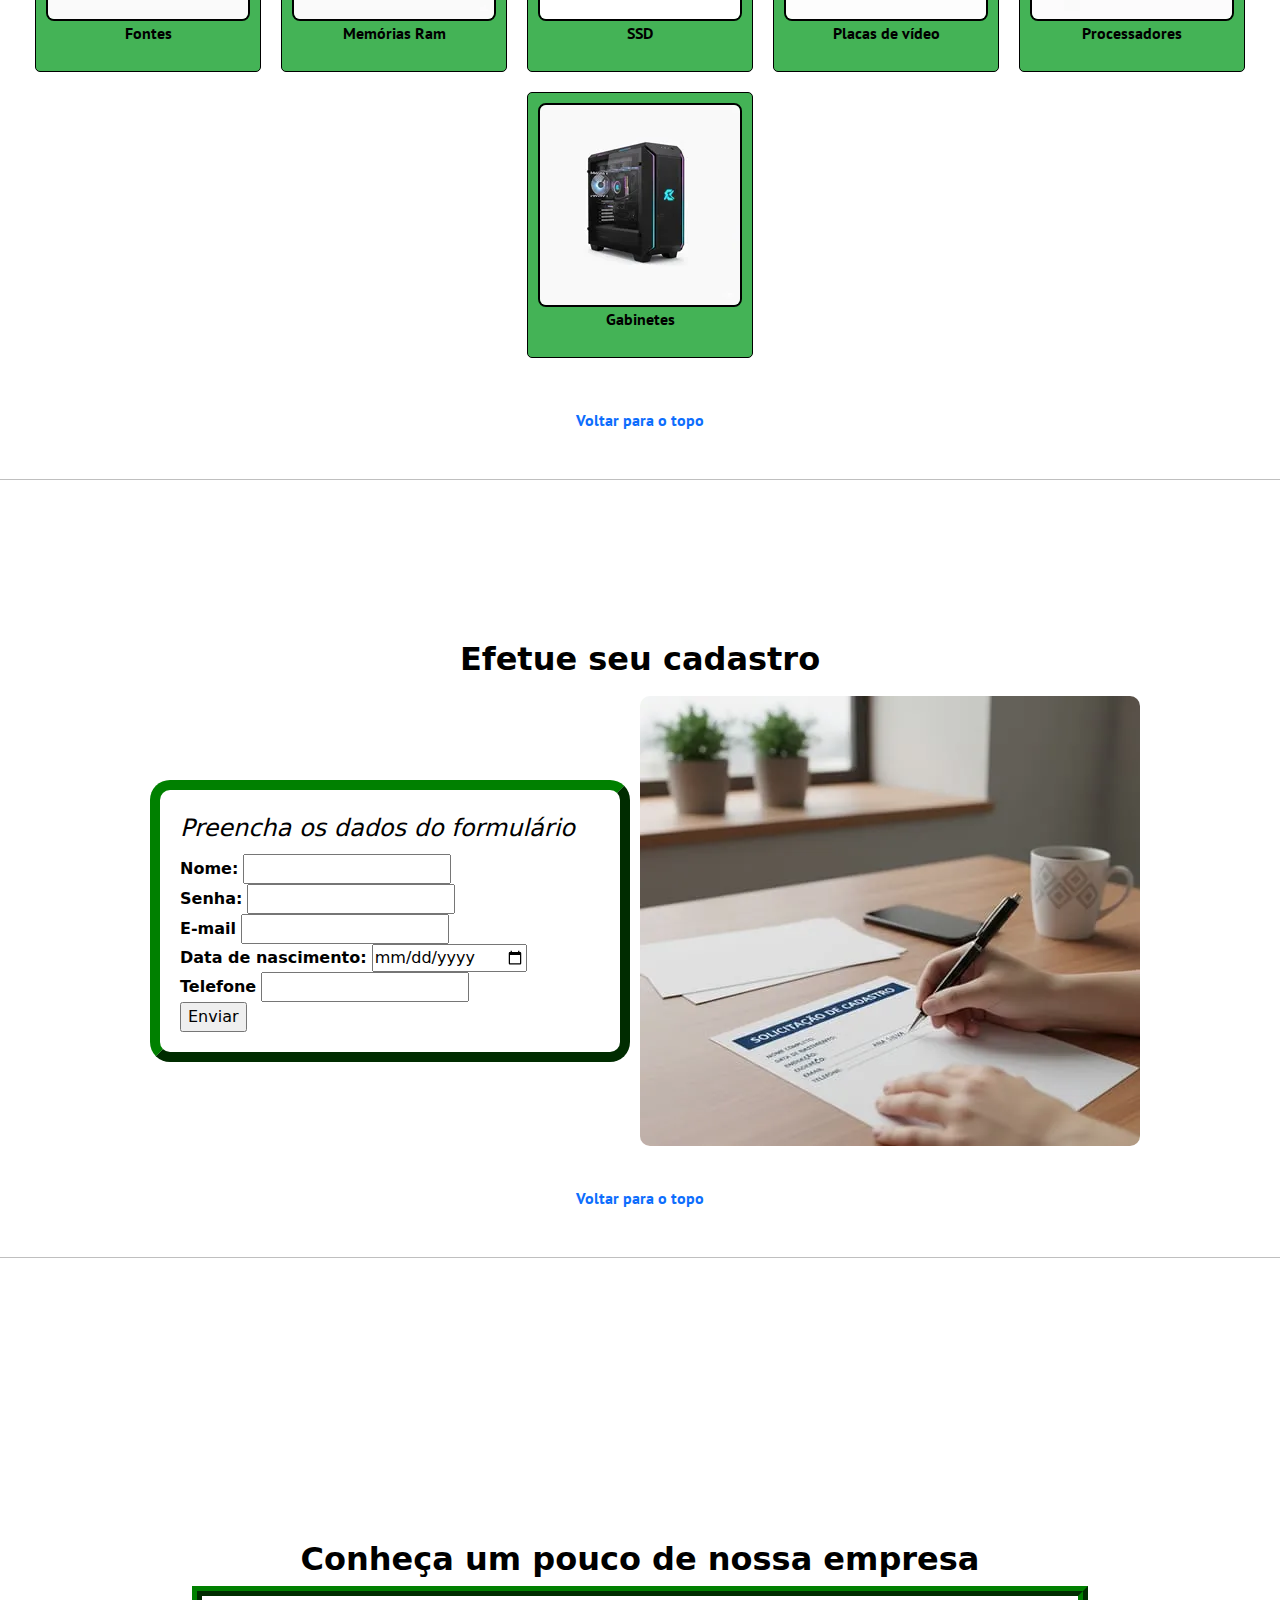
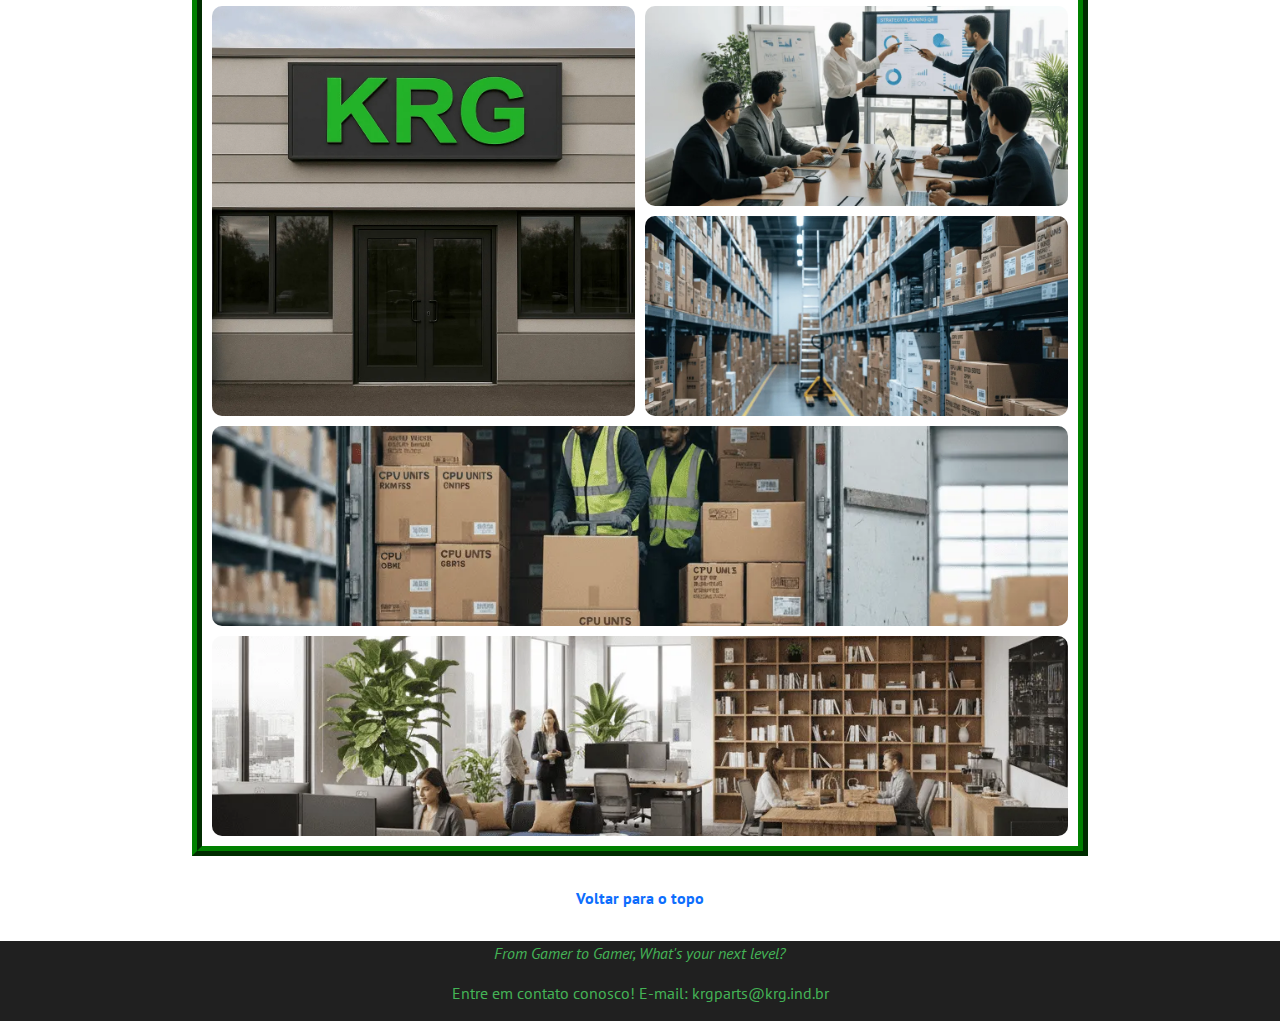
<file: GRIDv2/index.html>
<!DOCTYPE html>
<html lang="pt-br">
<head>
    <meta charset="UTF-8">
    <meta name="viewport" content="width=device-width, initial-scale=1.0">
    <!-- Primary Meta Tags -->
    <title>KRG Parts</title>
    <meta name="title" content="KRG Parts">
    <meta name="description" content="A melhor loja de venda de hardware do Brasil!">

    <!-- Open Graph / Facebook -->
    <meta property="og:type" content="website">
    <meta property="og:url" content="https://www.krgparts.com">
    <meta property="og:title" content="KRG Parts">
    <meta property="og:description" content="A melhor loja de venda de hardware do Brasil!">
    <meta property="og:image" content="img/krg.webp">

    <!-- X (Twitter) -->
    <meta property="twitter:card" content="summary_large_image">
    <meta property="twitter:url" content="https://www.krgparts.com">
    <meta property="twitter:title" content="KRG Parts">
    <meta property="twitter:description" content="A melhor loja de venda de hardware do Brasil!">
    <meta property="twitter:image" content="img/krg.webp">

    <link rel="stylesheet" href="https://cdn.jsdelivr.net/npm/bootstrap@5.3.3/dist/css/bootstrap.min.css" media="print" onload="this.media='all'" integrity="sha384-QWTKZyjpPEjISv5WaRU9OFeRpok6YctnYmDr5pNlyT2bRjXh0JMhjY6hW+ALEwIH" crossorigin="anonymous">
    <link rel="preconnect" href="https://fonts.googleapis.com">
    <link rel="preconnect" href="https://fonts.gstatic.com" crossorigin>
    <link href="https://fonts.googleapis.com/css2?family=PT+Sans:ital,wght@0,400;0,700;1,400;1,700&display=swap" rel="stylesheet">
    <link rel="stylesheet" type="text/css" href="css/estilo.css">
</head>
<body>
    <header id="inicio">
            <div class="logo">
                <img src="img/logokrg.webp" width="110" height="85" alt="logo site">
            </div>
    </header>

    <nav>
        <ul class="navigation">
            <li><a href="#produtos">Produtos</a></li>
            <li><a href="#catalogo">Catalogo</a></li>
            <li><a href="#cadastro">Cadastro</a></li>
            <li><a href="#sobre">Sobre nós</a></li>
        </ul>
    </nav>

    <main>
        <section id="produtos">
            <div class="titulo"><h1><b>Confira nossos produtos!</b></h1></div>
            <div class="img-principal">
                <picture>
                <source srcset="img/little.webp" media="(width < 600px)">
                <source srcset="img/med.webp"        
                media="(width < 1200px)">
                <img src="img/big.webp" width="1200" height="625" fetchpriority=high alt="Comp">
                </picture>
                    <div class="texto">
                        <p> Na <i>KRG Parts</i>, você encontra tudo o que precisa para montar, 
                        atualizar ou turbinar seu setup! Trabalhamos com placas de vídeo, fontes, 
                        processadores, memórias, SSDs, periféricos e muito mais, sempre com qualidade 
                        garantida e os <b>melhores preços do mercado</b>.
                        </p>
                    </div>
            </div>
            <div class="titulo"><h2>Por que escolher nossa loja?</h2></div>
            <div class="pailista">
                <ul class="lista"> 
                    <li>Produtos das marcas mais confiáveis</li>
                    <li>Suporte especializado para ajudar na sua escolha</li>
                    <li>Envio rápido e seguro para todo o Brasil</li>
                    <li>Promoções exclusivas e condições facilitadas</li>
                </ul>
            </div>
            <div class="texto-secundario">
                <div class="texto">
                    <p><b>Seja para games, trabalho ou upgrade profissional, aqui é o melhor lugar para hardware!
                    A performance que você procura está a um clique de distância.</b></p>
                </div>
            </div>
            <div class="img-secundaria">
                <div class="img-secundaria-text">
                    <img src="img/mais_vendidos.webp" alt="mais vendidos">
                    <p>Os mais vendidos</p>
                </div>
                <div class="img-secundaria-text">
                    <img src="img/promocao.webp" alt="promoção">
                    <p>Em promoção</p>
                </div>
            </div>
            <div class="voltar-topo"><a href="#inicio">Voltar para o topo</a></div>
            <hr>
        </section>

        <section id="catalogo">
            <div class="titulo"><h2><b>Conheça nosso catálogo!</b></h2></div>
            <div class="galeria-produtos">
                <div class="galeria-produtos-card">
                    <img src="img/fonte.webp" alt="Fontes">
                    <p>Fontes</p>
                </div>
                <div class="galeria-produtos-card">
                    <img src="img/ram.webp" alt="Memoria ram">
                    <p>Memórias Ram</p>
                </div>
                <div class="galeria-produtos-card">
                    <img src="img/ssd.webp" alt="SSD">
                    <p>SSD</p>
                </div>
                <div class="galeria-produtos-card">
                    <img src="img/video.webp" alt="Placa de video">
                    <p>Placas de vídeo</p>
                </div>
                <div class="galeria-produtos-card">
                    <img src="img/processador.webp" alt="Processadores">
                    <p>Processadores</p>
                </div>
                <div class="galeria-produtos-card">
                    <img src="img/gabinete.webp" alt="Gabinetes">
                    <p>Gabinetes</p>
                </div>
            </div>
            <div class="voltar-topo"><a href="#inicio">Voltar para o topo</a></div>
            <hr>
        </section>
        
        <section id="cadastro">
            <div class="titulo"><h2><b>Efetue seu cadastro</b></h2></div>
            <div class="cadast">
                <form>
                    <div class="field"><fieldset>
                        <legend><i>Preencha os dados do formulário</i></legend>
                        <label for="nome"><b>Nome:</b></label>
                        <input type="text" id="nome"><br>
                        <label for="senha"><b>Senha:</b></label>
                        <input type="password" id="senha"><br>
                        <label for="email"><b>E-mail</b></label>
                        <input type="email" id="email"><br>
                        <label for="data"><b>Data de nascimento:</b></label>
                        <input type="date" id="data"><br>
                        <label for="telefone"><b>Telefone</b></label>
                        <input type="tel" id="telefone"><br>
                        <input type = "submit" value = "Enviar"><br>
                    </fieldset></div>
                </form>
                <img src="img/formulario.webp" alt="Formulario">
            </div>
            <div class="voltar-topo"><a href="#inicio">Voltar para o topo</a></div>
            <hr>
        </section>

        <section id="sobre">
            <div class="titulo"><h2><b>Conheça um pouco de nossa empresa</b></h2></div>
            <div class="about">
                <div class="about-card img1"></div> 
                <div class="about-card img2"></div> 
                <div class="about-card img3"></div> 
                <div class="about-card img4"></div> 
                <div class="about-card img5"></div> 
            </div>
            <div class="voltar-topo"><a href="#inicio">Voltar para o topo</a></div>
        </section>
    </main>

    <footer class="footer">
        <div class="footer-text">
            <p><i>From Gamer to Gamer, What's your next level?</i></p>
            <p>Entre em contato conosco! E-mail: krgparts@krg.ind.br</p>
        </div>
    </footer>

    <script src="https://cdn.jsdelivr.net/npm/bootstrap@5.3.3/dist/js/bootstrap.bundle.min.js" integrity="sha384-YvpcrYf0tY3lHB60NNkmXc5s9fDVZLESaAA55NDzOxhy9GkcIdslK1eN7N6jIeHz" crossorigin="anonymous"></script>
</body>
</html>
</file>
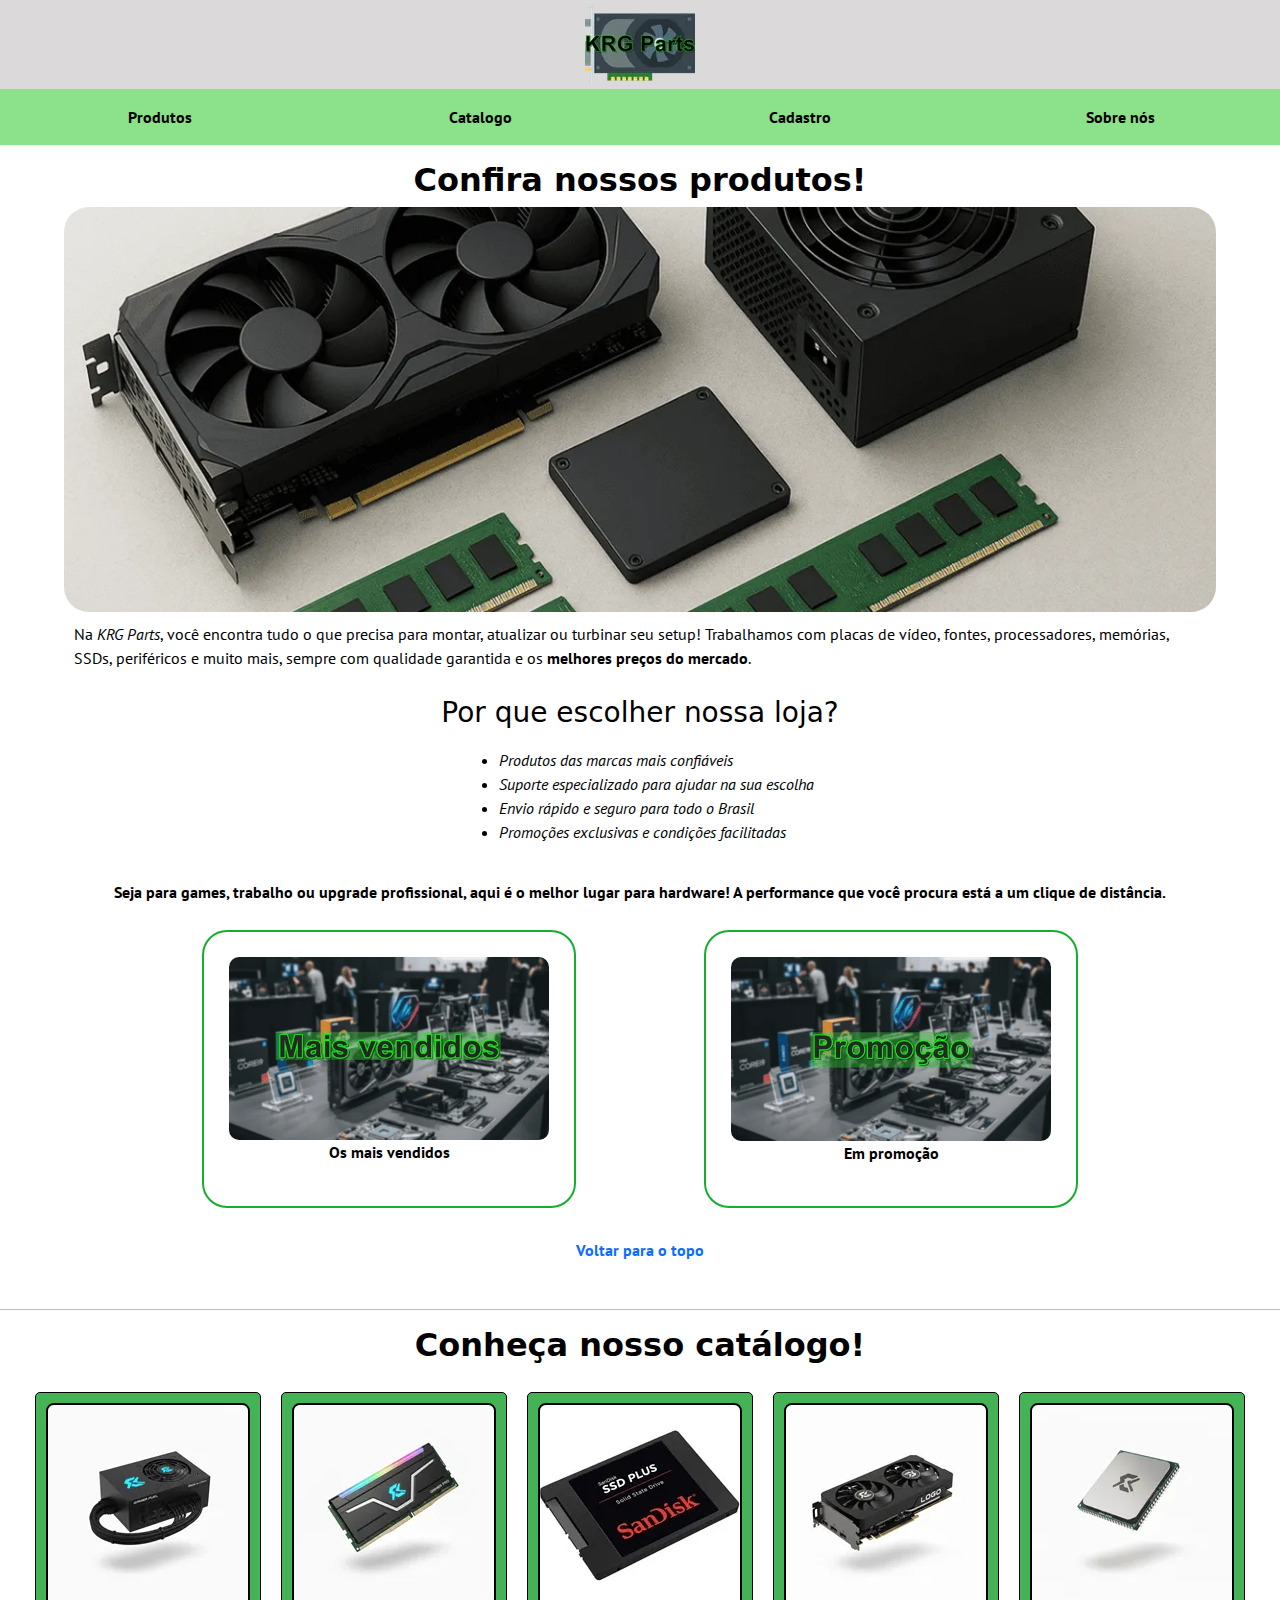
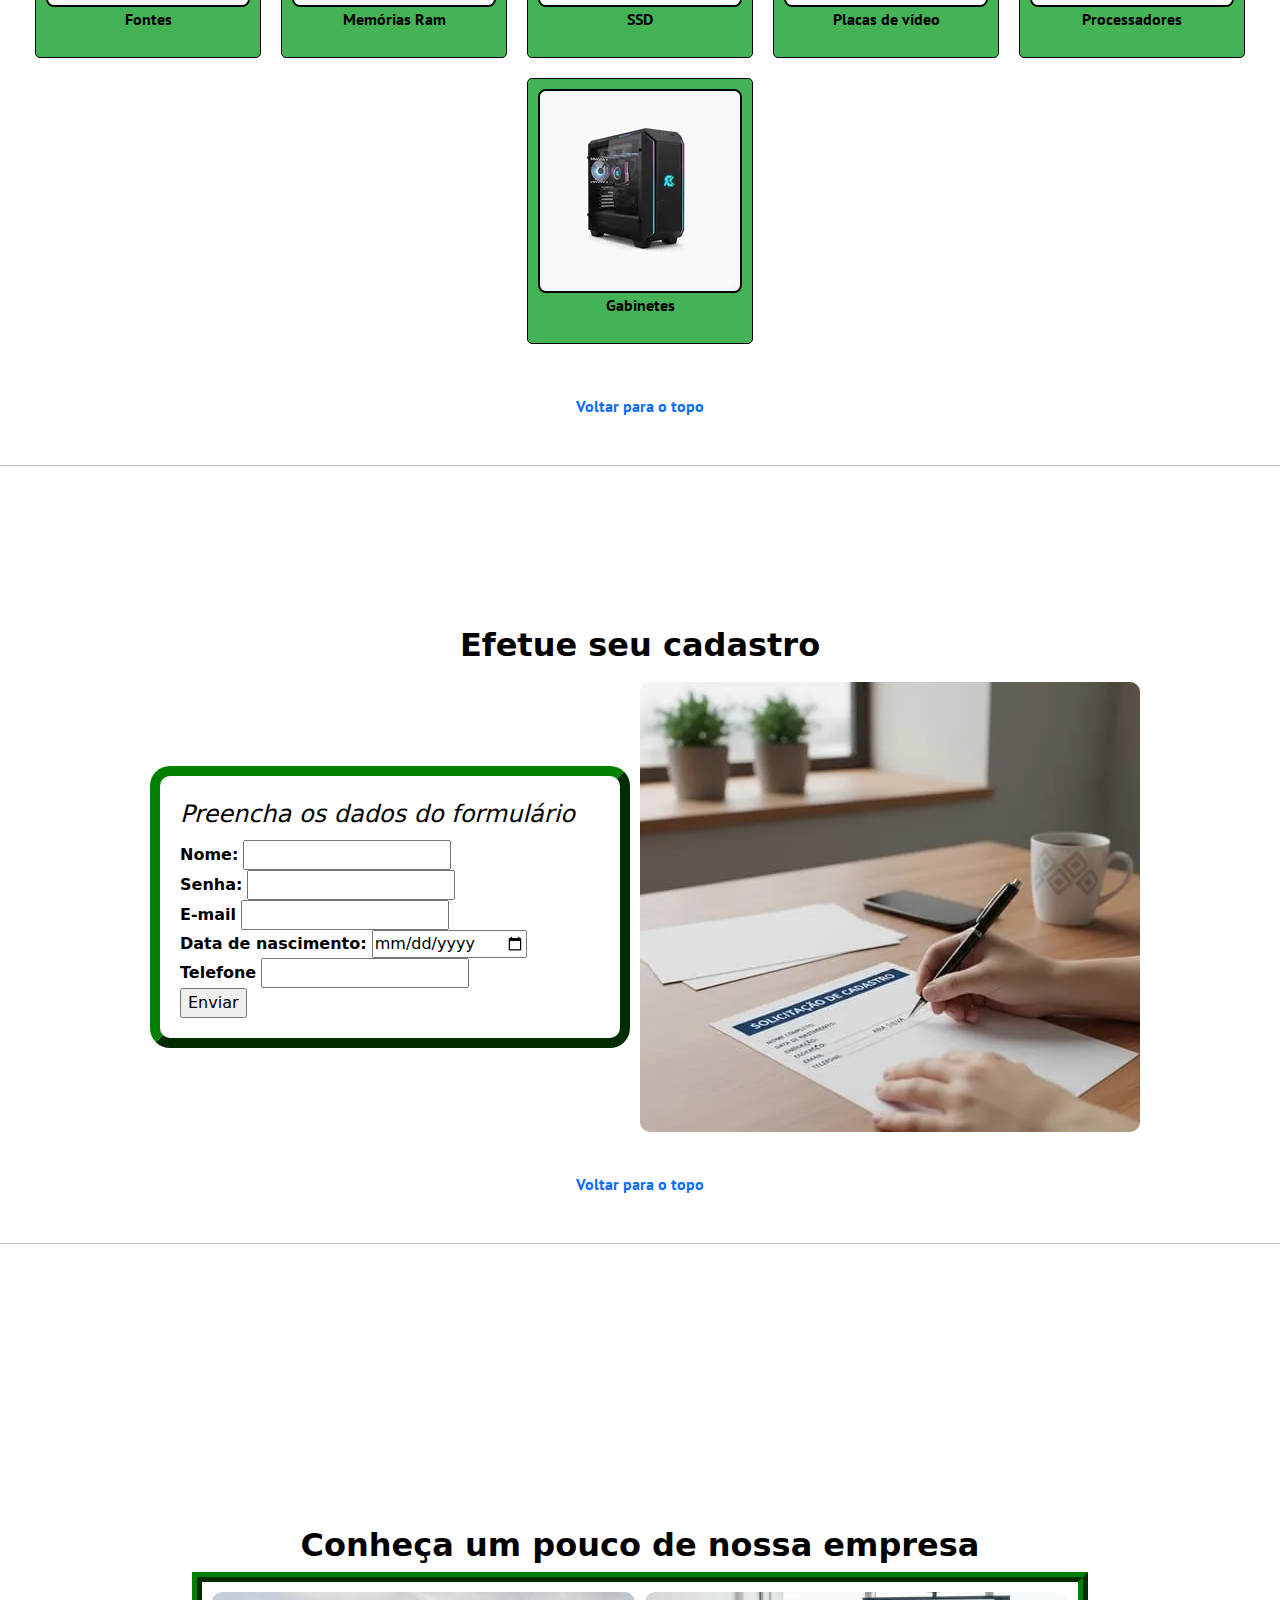
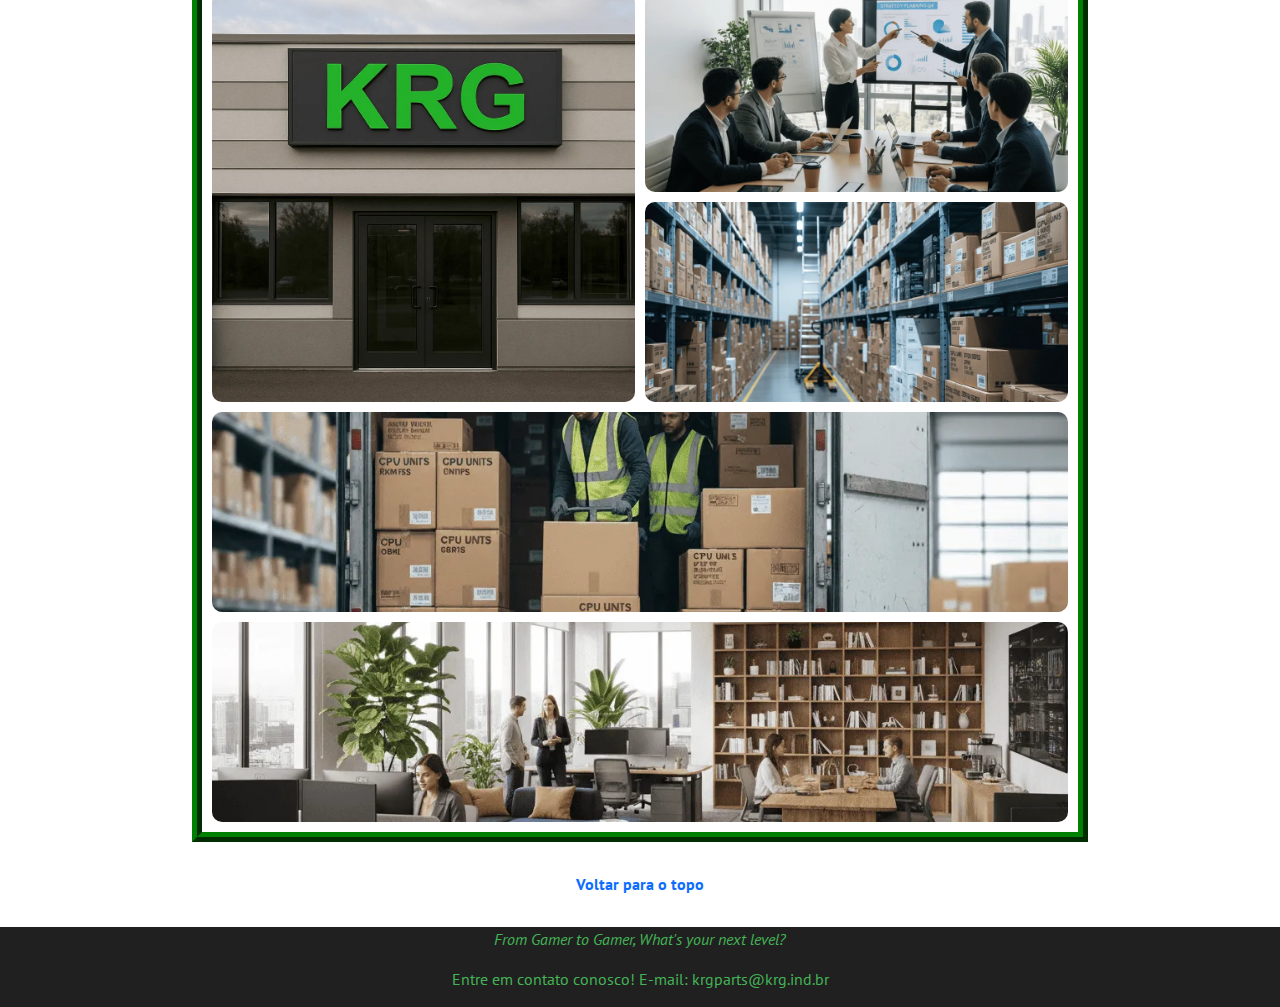
<file: GRIDv3/index.html>
<!DOCTYPE html>
<html lang="pt-br">
<head>
    <meta charset="UTF-8">
    <meta name="viewport" content="width=device-width, initial-scale=1.0">
    <!-- Primary Meta Tags -->
    <title>KRG Parts</title>
    <meta name="title" content="KRG Parts">
    <meta name="description" content="A melhor loja de venda de hardware do Brasil!">

    <!-- Open Graph / Facebook -->
    <meta property="og:type" content="website">
    <meta property="og:url" content="https://www.krgparts.com">
    <meta property="og:title" content="KRG Parts">
    <meta property="og:description" content="A melhor loja de venda de hardware do Brasil!">
    <meta property="og:image" content="img/krg.webp">

    <!-- X (Twitter) -->
    <meta property="twitter:card" content="summary_large_image">
    <meta property="twitter:url" content="https://www.krgparts.com">
    <meta property="twitter:title" content="KRG Parts">
    <meta property="twitter:description" content="A melhor loja de venda de hardware do Brasil!">
    <meta property="twitter:image" content="img/krg.webp">

    <link rel="stylesheet" href="https://cdn.jsdelivr.net/npm/bootstrap@5.3.3/dist/css/bootstrap.min.css" media="print" onload="this.media='all'" integrity="sha384-QWTKZyjpPEjISv5WaRU9OFeRpok6YctnYmDr5pNlyT2bRjXh0JMhjY6hW+ALEwIH" crossorigin="anonymous">
    <link rel="preconnect" href="https://fonts.googleapis.com">
    <link rel="preconnect" href="https://fonts.gstatic.com" crossorigin>
    <link href="https://fonts.googleapis.com/css2?family=PT+Sans:ital,wght@0,400;0,700;1,400;1,700&display=swap" rel="stylesheet">
    <link rel="stylesheet" type="text/css" href="css/estilo.css">
</head>
<body>
    <header id="inicio">
            <div class="logo">
                <img src="img/logokrg.webp" width="110" height="85" alt="logo site">
            </div>
    </header>

    <nav>
        <ul class="navigation">
            <li><a href="#produtos">Produtos</a></li>
            <li><a href="#catalogo">Catalogo</a></li>
            <li><a href="#cadastro">Cadastro</a></li>
            <li><a href="#sobre">Sobre nós</a></li>
        </ul>
    </nav>

    <main>
        <section id="produtos">
            <div class="titulo"><h2><b>Confira nossos produtos!</b></h2></div>
            <div class="img-principal">
                <picture>
                <source srcset="img/little.webp" media="(width < 600px)">
                <source srcset="img/med.webp"        
                media="(width < 1200px)">
                <img src="img/big.webp" width="1200" height="625" fetchpriority=high alt="Comp">
                </picture>
                    <div class="texto">
                        <p> Na <i>KRG Parts</i>, você encontra tudo o que precisa para montar, 
                        atualizar ou turbinar seu setup! Trabalhamos com placas de vídeo, fontes, 
                        processadores, memórias, SSDs, periféricos e muito mais, sempre com qualidade 
                        garantida e os <b>melhores preços do mercado</b>.
                        </p>
                    </div>
            </div>
            <div class="titulo"><h3>Por que escolher nossa loja?</h3></div>
            <div class="pailista">
                <ul class="lista"> 
                    <li>Produtos das marcas mais confiáveis</li>
                    <li>Suporte especializado para ajudar na sua escolha</li>
                    <li>Envio rápido e seguro para todo o Brasil</li>
                    <li>Promoções exclusivas e condições facilitadas</li>
                </ul>
            </div>
            <div class="texto-secundario">
                <div class="texto">
                    <p><b>Seja para games, trabalho ou upgrade profissional, aqui é o melhor lugar para hardware!
                    A performance que você procura está a um clique de distância.</b></p>
                </div>
            </div>
            <div class="img-secundaria">
                <div class="img-secundaria-text">
                    <img src="img/mais_vendidos.webp" alt="mais vendidos">
                    <p>Os mais vendidos</p>
                </div>
                <div class="img-secundaria-text">
                    <img src="img/promocao.webp" alt="promoção">
                    <p>Em promoção</p>
                </div>
            </div>
            <div class="voltar-topo"><a href="#inicio">Voltar para o topo</a></div>
            <hr>
        </section>

        <section id="catalogo">
            <div class="titulo"><h2><b>Conheça nosso catálogo!</b></h2></div>
            <div class="galeria-produtos">
                <div class="galeria-produtos-card">
                    <img src="img/fonte.webp" alt="Fontes">
                    <p>Fontes</p>
                </div>
                <div class="galeria-produtos-card">
                    <img src="img/ram.webp" alt="Memoria ram">
                    <p>Memórias Ram</p>
                </div>
                <div class="galeria-produtos-card">
                    <img src="img/ssd.webp" alt="SSD">
                    <p>SSD</p>
                </div>
                <div class="galeria-produtos-card">
                    <img src="img/video.webp" alt="Placa de video">
                    <p>Placas de vídeo</p>
                </div>
                <div class="galeria-produtos-card">
                    <img src="img/processador.webp" alt="Processadores">
                    <p>Processadores</p>
                </div>
                <div class="galeria-produtos-card">
                    <img src="img/gabinete.webp" alt="Gabinetes">
                    <p>Gabinetes</p>
                </div>
            </div>
            <div class="voltar-topo"><a href="#inicio">Voltar para o topo</a></div>
            <hr>
        </section>
        
        <section id="cadastro">
            <div class="titulo"><h2><b>Efetue seu cadastro</b></h2></div>
            <div class="cadast">
                <form>
                    <div class="field"><fieldset>
                        <legend><i>Preencha os dados do formulário</i></legend>
                        <label for="nome"><b>Nome:</b></label>
                        <input type="text" id="nome"><br>
                        <label for="senha"><b>Senha:</b></label>
                        <input type="password" id="senha"><br>
                        <label for="email"><b>E-mail</b></label>
                        <input type="email" id="email"><br>
                        <label for="data"><b>Data de nascimento:</b></label>
                        <input type="date" id="data"><br>
                        <label for="telefone"><b>Telefone</b></label>
                        <input type="tel" id="telefone"><br>
                        <input type = "submit" value = "Enviar"><br>
                    </fieldset></div>
                </form>
                <img src="img/formulario.webp" alt="Formulario">
            </div>
            <div class="voltar-topo"><a href="#inicio">Voltar para o topo</a></div>
            <hr>
        </section>

        <section id="sobre">
            <div class="titulo"><h2><b>Conheça um pouco de nossa empresa</b></h2></div>
            <div class="about">
                <div class="about-card img1"></div> 
                <div class="about-card img2"></div> 
                <div class="about-card img3"></div> 
                <div class="about-card img4"></div> 
                <div class="about-card img5"></div> 
            </div>
            <div class="voltar-topo"><a href="#inicio">Voltar para o topo</a></div>
        </section>
    </main>

    <footer class="footer">
        <div class="footer-text">
            <p><i>From Gamer to Gamer, What's your next level?</i></p>
            <p>Entre em contato conosco! E-mail: krgparts@krg.ind.br</p>
        </div>
    </footer>

    <script src="https://cdn.jsdelivr.net/npm/bootstrap@5.3.3/dist/js/bootstrap.bundle.min.js" integrity="sha384-YvpcrYf0tY3lHB60NNkmXc5s9fDVZLESaAA55NDzOxhy9GkcIdslK1eN7N6jIeHz" crossorigin="anonymous"></script>
</body>
</html>
</file>
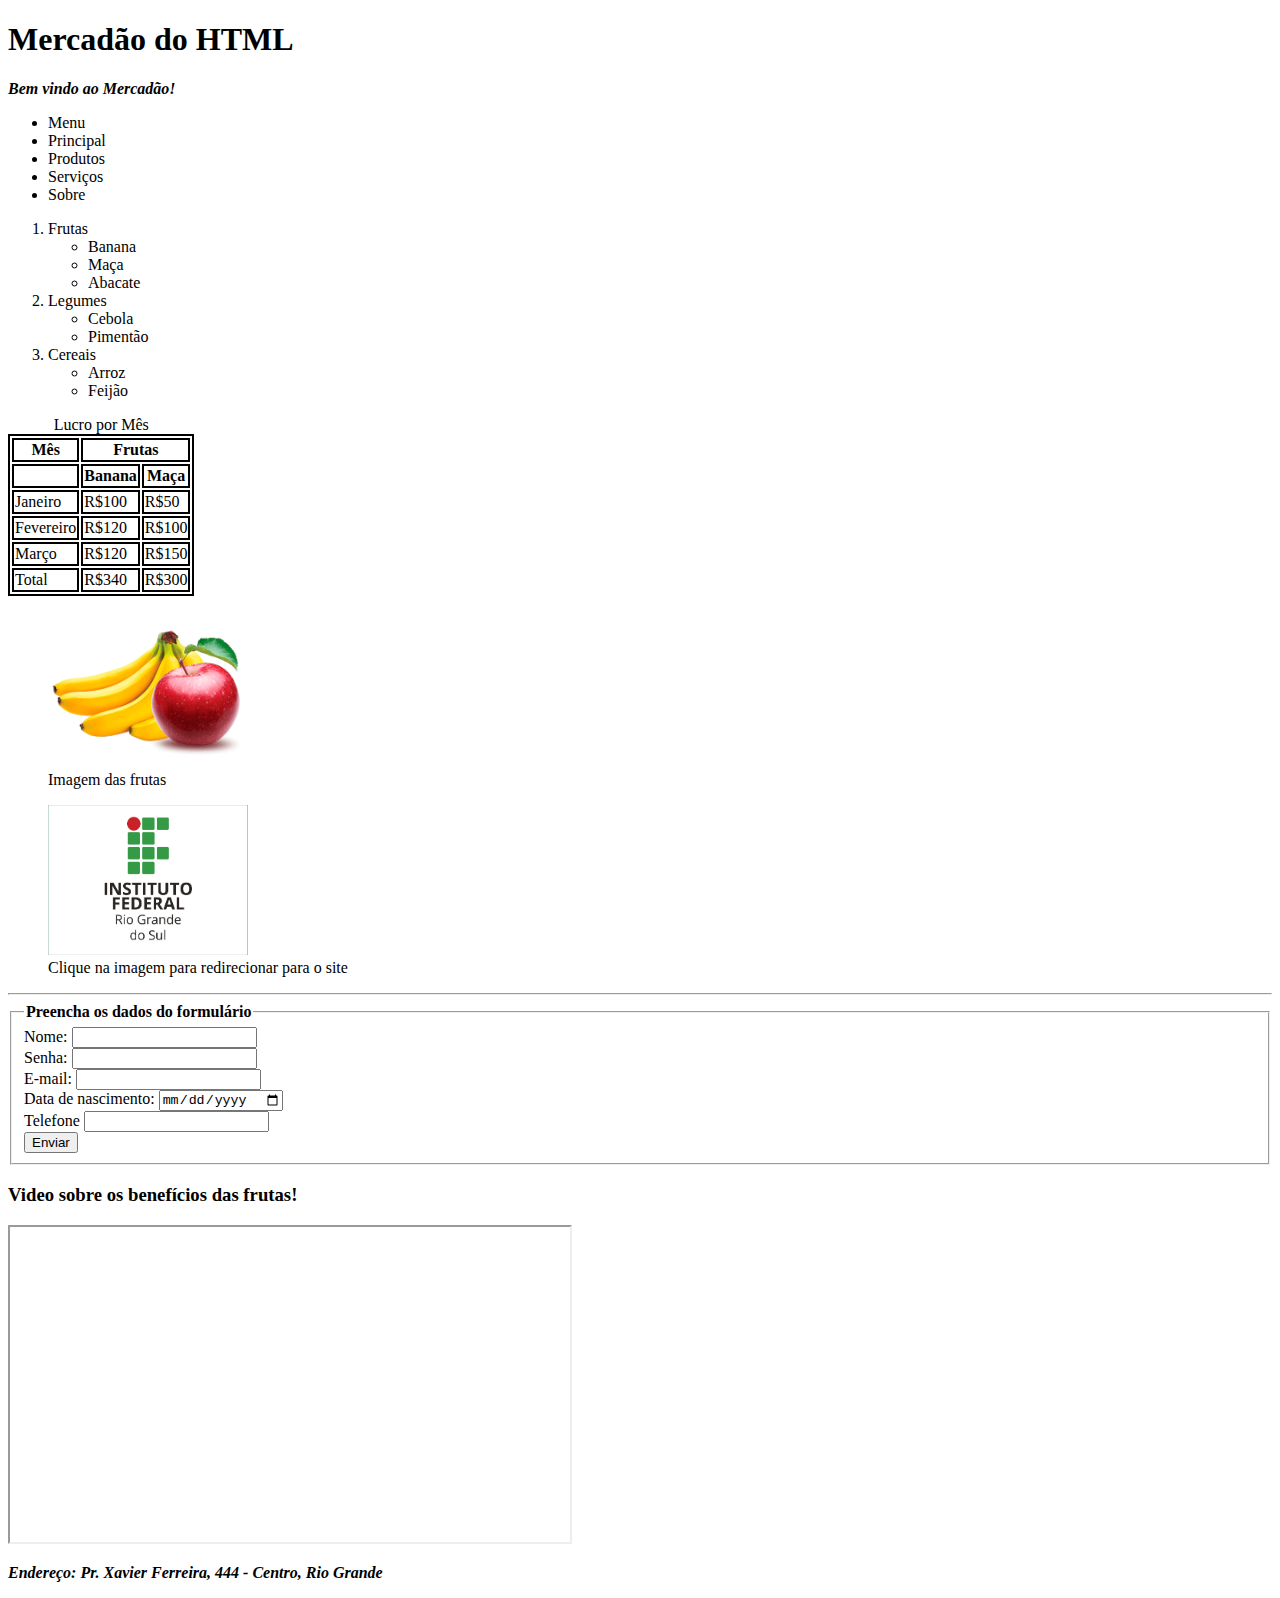
<file: Trab1/index.html>
<!DOCTYPE html>
<html lang="en">
<head>
    <meta charset="UTF-8">
    <meta name="viewport" content="width=device-width, initial-scale=1.0">
    <title>Bem vindo ao mercado!</title>
    <style>
    table,th,td {border: 2px solid black;}
    </style>
</head>

<body>
    <header>
        <h1>Mercadão do HTML</h1>
        <p><i><b>Bem vindo ao Mercadão!</b></i></p>
    </header>

    <nav>
        <ul>
            <li>Menu</li>
            <li>Principal</li>
            <li>Produtos</li>
            <li>Serviços</li>
            <li>Sobre</li>
        </ul>
    </nav>

    <main>
        
        <ol>
            <li>Frutas
                <ul>
                    <li>Banana</li>
                    <li>Maça</li>
                    <li>Abacate</li>
                </ul>
            </li>

            <li>Legumes
                <ul>
                    <li>Cebola</li>
                    <li>Pimentão</li>
                </ul>
            </li>

            <li>Cereais
                <ul>
                    <li>Arroz</li>
                    <li>Feijão</li>
                </ul>
            </li>
        </ol>

        <table>
            <caption>Lucro por Mês</caption>
            <thead>
                <tr>
                    <th>Mês</th>
                    <th colspan="2">Frutas</th>
                </tr>
            </thead>
            <tbody> 
                <tr>
                    <th></th>
                    <th>Banana</th>
                    <th>Maça</th>
                </tr>
                <tr>
                    <td>Janeiro</td>
                    <td>R$100</td>
                    <td>R$50</td>
                </tr>
                <tr>
                    <td>Fevereiro</td>
                    <td>R$120</td>
                    <td>R$100</td>
                </tr>
                <tr>
                    <td>Março</td>
                    <td>R$120</td>
                    <td>R$150</td>
                </tr>
            </tbody>
            <tfoot>
                <tr>
                    <td>Total</td>
                    <td>R$340</td>
                    <td>R$300</td>
                </tr>
            </tfoot>
        </table>

        <figure>
            <img src="img/Frutas.png" alt="Banana e Maçã" width="200">
            <figcaption>Imagem das frutas</figcaption>
        </figure>

        <figure>
            <a href="https://ifrs.edu.br/"><img src="img/Ifrs.jpg" alt="If" width="200" height="150"></a>
            <figcaption>Clique na imagem para redirecionar para o site</figcaption>
        </figure>
        <hr>

        <form>
            <fieldset>
                <legend><b>Preencha os dados do formulário</b></legend>
                <label for="nome">Nome:</label>
                <input type="text" id="nome"><br>
                <label for="senha">Senha:</label>
                <input type="password" id="senha"><br>
                <label for="email">E-mail:</label>
                <input type="email" id="email"><br>
                <label for="data">Data de nascimento:</label>
                <input type="date" id="data"><br>
                <label for="telefone">Telefone</label>
                <input type="tel" id="telefone"><br>
                <input type = "submit" value = "Enviar"><br>
            </fieldset>
        </form>

        <h3>Video sobre os benefícios das frutas!</h3>
        <iframe width="560" height="315" src="https://www.youtube.com/embed/PW6gv2De6FE?si=KlWUXa5kl162_mlc" title="YouTube video player" allow="accelerometer; autoplay; clipboard-write; encrypted-media; gyroscope; picture-in-picture; web-share" referrerpolicy="strict-origin-when-cross-origin" allowfullscreen></iframe>

    </main>

    <footer>
        <p><i><b>Endereço: Pr. Xavier Ferreira, 444 - Centro, Rio Grande</b></i></p>
    </footer>
    
</body>
</html>
</file>
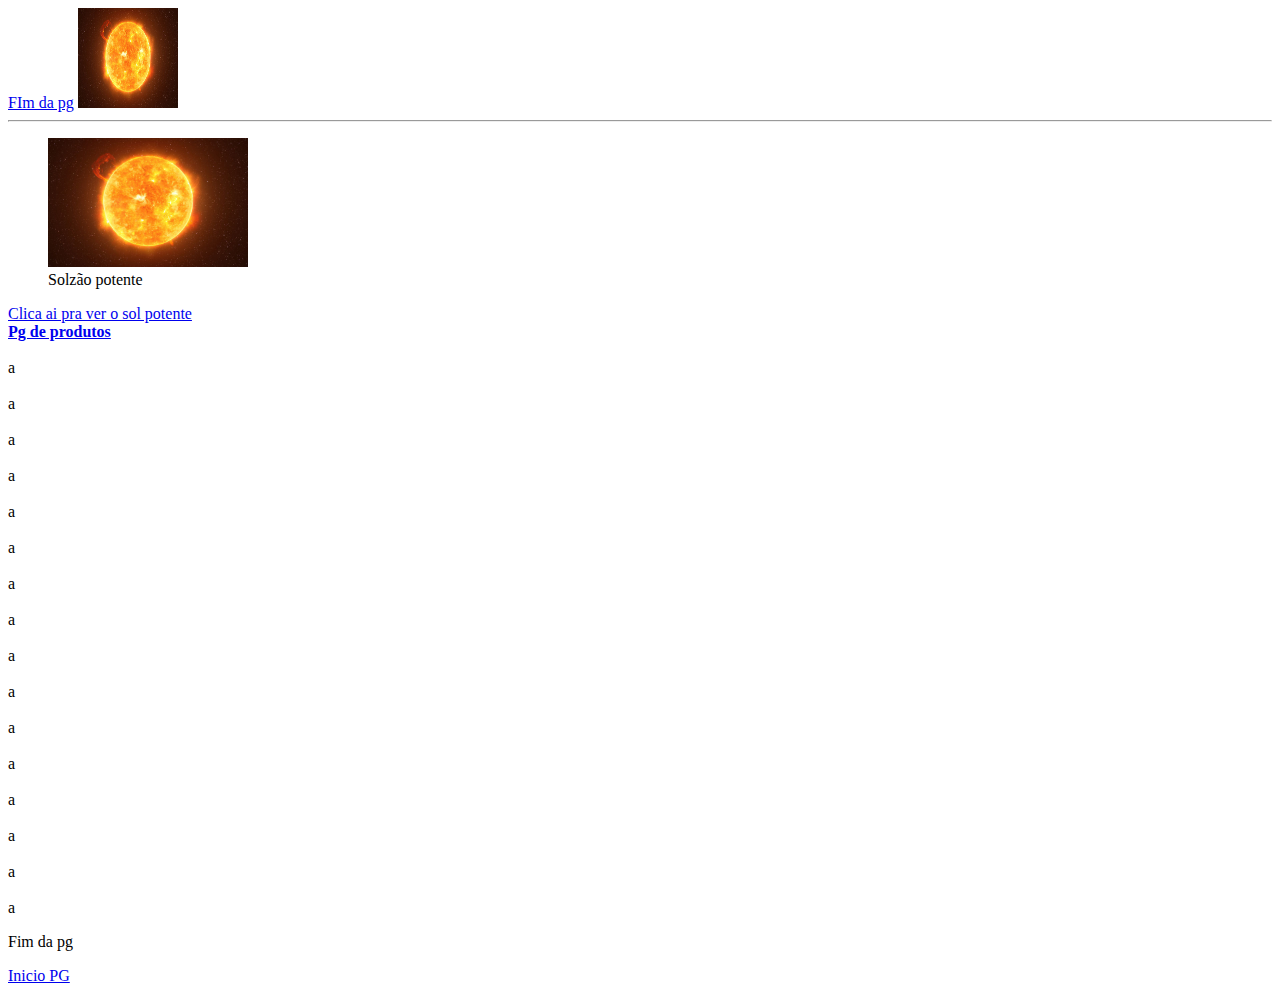
<file: HTML/Aula2.html>
<!DOCTYPE html>
<html lang="en">
<head>
    <meta charset="UTF-8">
    <meta name="viewport" content="width=device-width, initial-scale=1.0">
    <title>Document</title>
</head>
<body>
    <a href="#vai toma no cu andrei">FIm da pg</a>
    <img id="inicio"src="img/sol.jpg" alt="Sol potente" width="100" height="100">
<hr>
    <figure>
        <img src="sol2.jpg" alt="Sol super potente" width="200">
        <figcaption>Solzão potente</figcaption>
    </figure>

    
    <a href="https://pt.wikipedia.org/wiki/Sol">Clica ai pra ver o sol potente</a>
    <br>
    <a href="produtos.html"><b>Pg de produtos</b> </a>
    <br><br>a<br><br>a<br><br>a<br><br>a<br><br>a<br><br>a<br><br>a<br><br>a<br><br>a<br><br>a<br><br>a<br><br>a<br><br>a<br><br>a<br><br>a<br><br>a
    <p id="vai toma no cu andrei">Fim da pg</p>
    <a href="#inicio">Inicio PG</a>


</body>
</html>
</file>
<file: BOOTSTRAP/css/estilo.css>
body{
    margin-left: auto;
    margin-right: auto;
    color: black;
}

header{
    display: flex;
    justify-content: center;
    padding:2px;
    background-color: rgb(219, 217, 217);
}

.logo img{
    max-height: 110px;
}

.navigation{
    display: flex;
    justify-content: space-around;
    list-style: none;
    padding: 0px;
    background: rgb(139, 226, 139);
    font-size: 16px;
    font-family: "PT Sans", sans-serif;
    font-weight: 700;
    font-style: normal;
}

.navigation li{
    display: flex;
    justify-content: center;
    width: 25%;
}

.navigation a{
    text-decoration: none;
    text-align: center;
    padding: 1em;
    color: black;
}

.navigation li:hover{
    background:  rgb(19, 175, 45);
}


.img-principal {
    display: flex;
    flex-direction: column;
    justify-content: center;
    align-items: center;
}

.img-principal img{
    width: 90vw;
    max-height: 45vh;
    object-fit: cover;
    border-radius: 25px;
}

.texto{
    margin:auto;
    max-width: 90%;
    padding: 10px;
    font-family: "PT Sans", sans-serif;
    font-weight: 400;
    font-style: normal;
}

.titulo {
    text-align: center;
    justify-content: space-between;
}

.pailista {
    display: flex;
    justify-content: center;
    padding: 10px;
}

.lista li{
    text-align: left;
    font-family: "PT Sans", sans-serif;
    font-weight: 400;
    font-style: italic
}

.texto-secundario{
    display: flex;
    justify-content: center;
    flex-direction: column;
}

.img-secundaria {
    display: flex;
    justify-content: center;
    flex-wrap: wrap;
    gap: 10vw;
}

.img-secundaria-text{
    display: flex;
    flex-direction: column;
    align-items: center;
    padding: 25px;
    border: 2px rgb(19, 175, 45) solid;
    border-radius: 25px;
    font-family: "PT Sans", sans-serif;
    font-weight: 700;
    font-style: normal;
}

.img-secundaria-text img{
    width: 25vw;
    min-width: 200px;
    border-radius: 10px;
}

.voltar-topo{
    padding: 30px;
    text-align: center;
}
.voltar-topo a{
    text-decoration: none;
    font-family: "PT Sans", sans-serif;
    font-weight: 700;
    font-style: normal;
}
.voltar-topo a:hover{
    color: rgb(0, 255, 13);
}

.galeria-produtos {
    padding: 20px;
    display: flex;
    flex-wrap: wrap;
    justify-content: center;
    gap: 20px;
}

.galeria-produtos-card{
    background: rgb(68, 179, 86);
    display: flex;
    flex-direction: column;
    align-items: center;
    border: 1px black solid;
    padding: 10px;
    border-radius: 5px;
    font-family: "PT Sans", sans-serif;
    font-weight: 700;
    font-style: normal;
}

.galeria-produtos-card img{
    align-items: center;
    border: 2px black solid;
    border-radius: 8px;
}

.cadast{
    display: grid;
    grid-template-columns: 500px 500px;
    align-items: center;
    justify-content: center;
    justify-items: center;
}

.cadast img{
    max-width: 500px;
    width: 90vw;
    border-radius: 10px;
    margin: 10px;
}

@media (max-width: 1045px) {
    .cadast {
        grid-template-columns: 1fr;
    }
    .cadast img{
        grid-row: 1/2;
    }
    .field{
        grid-row: 2/3;
    }
}

.field {
    border: 10px outset green;
    border-radius: 20px;
    max-width: 480px;
    width: 90vw;
    padding: 20px;
    margin: 10px;
}

.about{
    display: grid;
    grid-template-columns: repeat(auto-fit, minmax(100px, 1fr));
    grid-auto-rows: 200px;
    width: 70vw;
    justify-content: center;
    justify-items: stretch;
    margin: auto;
    gap: 10px;
    padding: 10px;
    border: 10px ridge green;

}

.about-card{
    background-repeat: no-repeat;
    background-size: cover;
    background-position: center;
    height: 100%;
    border-radius: 10px;
    cursor: pointer;
}

.img1{
    background-image: url("../img/empresa.webp");
    grid-column: 1/2;
    grid-row: 1/3;
}
.img2{
    background-image: url("../img/uniao.webp");
    grid-column: 2/3;
    grid-row: 1/2;
}
.img3{
    background-image: url("../img/estoque.webp");
    grid-column: 2/3;
    grid-row: 2/3;
}
.img4{
    background-image: url("../img/frete.webp");
    grid-column: 1/3;
    grid-row: 3/4;
}
.img5{
    background-image: url("../img/escritorio.webp");
    grid-column: 1/3;
    grid-row: 4/5;
}

.container-carousel{
    width: 70vw;
    margin: auto;
}

.carousel-caption{
    background-color: rgba(0, 0, 0, 0.5);
    border-radius: 10px;
}

.footer {
    display:flex;
    justify-content:center;
    background-color: rgb(32, 32, 32);
}

.footer-text{
    text-align: center;
    color: rgb(68, 179, 86);
    font-family: "PT Sans", sans-serif;
    font-weight: 400;
    font-style: normal;
}
</file>
<file: BOOTSTRAP_FINAL/css/estilo.css>
section {min-height: 100vh;}

body{
    margin-left: auto;
    margin-right: auto;
    color: black;
}

header{
    display: flex;
    justify-content: center;
    padding:2px;
    background-color: rgb(219, 217, 217);
}

.logo img{
    max-height: 110px;
}

.navigation{
    display: flex;
    justify-content: space-around;
    list-style: none;
    padding: 0px;
    background: rgb(139, 226, 139);
    font-size: 16px;
    font-family: "PT Sans", sans-serif;
    font-weight: 700;
    font-style: normal;
}

.navigation li{
    display: flex;
    justify-content: center;
    width: 25%;
}

.navigation a{
    text-decoration: none;
    text-align: center;
    padding: 1em;
    color: black;
}

.navigation li:hover{
    background:  rgb(19, 175, 45);
}


.img-principal {
    display: flex;
    flex-direction: column;
    justify-content: center;
    align-items: center;
}

.img-principal img{
    width: 90vw;
    max-height: 45vh;
    object-fit: cover;
    border-radius: 25px;
}

.texto{
    margin:auto;
    max-width: 90%;
    padding: 10px;
    font-family: "PT Sans", sans-serif;
    font-weight: 400;
    font-style: normal;
}

.titulo {
    text-align: center;
    justify-content: space-between;
}

.pailista {
    display: flex;
    justify-content: center;
    padding: 10px;
}

.lista li{
    text-align: left;
    font-family: "PT Sans", sans-serif;
    font-weight: 400;
    font-style: italic
}

.texto-secundario{
    display: flex;
    justify-content: center;
    flex-direction: column;
}

.img-secundaria {
    display: flex;
    justify-content: center;
    flex-wrap: wrap;
    gap: 10vw;
}

.img-secundaria-text{
    display: flex;
    flex-direction: column;
    align-items: center;
    padding: 25px;
    border: 2px rgb(19, 175, 45) solid;
    border-radius: 25px;
    font-family: "PT Sans", sans-serif;
    font-weight: 700;
    font-style: normal;
}

.img-secundaria-text img{
    width: 25vw;
    min-width: 200px;
    border-radius: 10px;
}

.voltar-topo{
    padding: 30px;
    text-align: center;
}
.voltar-topo a{
    text-decoration: none;
    font-family: "PT Sans", sans-serif;
    font-weight: 700;
    font-style: normal;
}
.voltar-topo a:hover{
    color: rgb(0, 255, 13);
}

.galeria-produtos {
    padding: 20px;
    display: flex;
    flex-wrap: wrap;
    justify-content: center;
    gap: 20px;
}

.galeria-produtos-card{
    background: rgb(68, 179, 86);
    display: flex;
    flex-direction: column;
    align-items: center;
    border: 1px black solid;
    padding: 10px;
    border-radius: 5px;
    font-family: "PT Sans", sans-serif;
    font-weight: 700;
    font-style: normal;
}

.galeria-produtos-card img{
    align-items: center;
    border: 2px black solid;
    border-radius: 8px;
}

.cadast{
    display: grid;
    grid-template-columns: 500px 500px;
    align-items: center;
    justify-content: center;
    justify-items: center;
}

.cadast img{
    max-width: 500px;
    width: 90vw;
    border-radius: 10px;
    margin: 10px;
}

@media (max-width: 1045px) {
    .cadast {
        grid-template-columns: 1fr;
    }
    .cadast img{
        grid-row: 1/2;
    }
    .field{
        grid-row: 2/3;
    }
}

.field {
    border: 10px outset green;
    border-radius: 20px;
    max-width: 480px;
    width: 90vw;
    padding: 20px;
    margin: 10px;
}

.about{
    display: grid;
    grid-template-columns: repeat(auto-fit, minmax(100px, 1fr));
    grid-auto-rows: 200px;
    width: 70vw;
    justify-content: center;
    justify-items: stretch;
    margin: auto;
    gap: 10px;
    padding: 10px;
    border: 10px ridge green;

}

.about-card{
    background-repeat: no-repeat;
    background-size: cover;
    background-position: center;
    height: 100%;
    border-radius: 10px;
    cursor: pointer;
}

.img1{
    background-image: url("../img/empresa.webp");
    grid-column: 1/2;
    grid-row: 1/3;
}
.img2{
    background-image: url("../img/uniao.webp");
    grid-column: 2/3;
    grid-row: 1/2;
}
.img3{
    background-image: url("../img/estoque.webp");
    grid-column: 2/3;
    grid-row: 2/3;
}
.img4{
    background-image: url("../img/frete.webp");
    grid-column: 1/3;
    grid-row: 3/4;
}
.img5{
    background-image: url("../img/escritorio.webp");
    grid-column: 1/3;
    grid-row: 4/5;
}

.container-carousel{
    width: 70vw;
    margin: auto;
}

.carousel-caption{
    background-color: rgba(0, 0, 0, 0.5);
    border-radius: 10px;
}

.footer {
    display:flex;
    justify-content:center;
    background-color: rgb(32, 32, 32);
}

.footer-text{
    text-align: center;
    color: rgb(68, 179, 86);
    font-family: "PT Sans", sans-serif;
    font-weight: 400;
    font-style: normal;
}
</file>
<file: BOOTSTRAP_V2/css/estilo.css>
/* section {min-height: 100vh;} */

body{
    margin-left: auto;
    margin-right: auto;
    color: black;
}

header{
    display: flex;
    justify-content: center;
    padding:2px;
    background-color: rgb(219, 217, 217);
}

.logo img{
    max-height: 110px;
}

.navigation{
    display: flex;
    justify-content: space-around;
    list-style: none;
    padding: 0px;
    background: rgb(139, 226, 139);
    font-size: 16px;
    font-family: "PT Sans", sans-serif;
    font-weight: 700;
    font-style: normal;
}

.navigation li{
    display: flex;
    justify-content: center;
    width: 25%;
}

.navigation a{
    text-decoration: none;
    text-align: center;
    padding: 1em;
    color: black;
}

.navigation li:hover{
    background:  rgb(19, 175, 45);
}


.img-principal {
    display: flex;
    flex-direction: column;
    justify-content: center;
    align-items: center;
}

.img-principal img{
    width: 90vw;
    max-height: 45vh;
    object-fit: cover;
    border-radius: 25px;
}

.texto{
    margin:auto;
    max-width: 90%;
    padding: 10px;
    font-family: "PT Sans", sans-serif;
    font-weight: 400;
    font-style: normal;
}

.titulo {
    text-align: center;
    justify-content: space-between;
}

.pailista {
    display: flex;
    justify-content: center;
    padding: 10px;
}

.lista li{
    text-align: left;
    font-family: "PT Sans", sans-serif;
    font-weight: 400;
    font-style: italic
}

.texto-secundario{
    display: flex;
    justify-content: center;
    flex-direction: column;
}

.img-secundaria {
    display: flex;
    justify-content: center;
    flex-wrap: wrap;
    gap: 10vw;
}

.img-secundaria-text{
    display: flex;
    flex-direction: column;
    align-items: center;
    padding: 25px;
    border: 2px rgb(19, 175, 45) solid;
    border-radius: 25px;
    font-family: "PT Sans", sans-serif;
    font-weight: 700;
    font-style: normal;
}

.img-secundaria-text img{
    width: 25vw;
    min-width: 200px;
    border-radius: 10px;
}

.voltar-topo{
    padding: 30px;
    text-align: center;
}
.voltar-topo a{
    text-decoration: none;
    font-family: "PT Sans", sans-serif;
    font-weight: 700;
    font-style: normal;
}
.voltar-topo a:hover{
    color: rgb(0, 255, 13);
}

.galeria-produtos {
    padding: 20px;
    display: flex;
    flex-wrap: wrap;
    justify-content: center;
    gap: 20px;
}

.galeria-produtos-card{
    background: rgb(68, 179, 86);
    display: flex;
    flex-direction: column;
    align-items: center;
    border: 1px black solid;
    padding: 10px;
    border-radius: 5px;
    font-family: "PT Sans", sans-serif;
    font-weight: 700;
    font-style: normal;
}

.galeria-produtos-card img{
    align-items: center;
    border: 2px black solid;
    border-radius: 8px;
}

.cadast{
    display: grid;
    grid-template-columns: 500px 500px;
    align-items: center;
    justify-content: center;
    justify-items: center;
}

.cadast img{
    max-width: 500px;
    width: 90vw;
    border-radius: 10px;
    margin: 10px;
}

@media (max-width: 1045px) {
    .cadast {
        grid-template-columns: 1fr;
    }
    .cadast img{
        grid-row: 1/2;
    }
    .field{
        grid-row: 2/3;
    }
}

.field {
    border: 10px outset green;
    border-radius: 20px;
    max-width: 480px;
    width: 90vw;
    padding: 20px;
    margin: 10px;
}

.about{
    display: grid;
    grid-template-columns: repeat(auto-fit, minmax(100px, 1fr));
    grid-auto-rows: 200px;
    width: 70vw;
    justify-content: center;
    justify-items: stretch;
    margin: auto;
    gap: 10px;
    padding: 10px;
    border: 10px ridge green;

}

.about-card{
    background-repeat: no-repeat;
    background-size: cover;
    background-position: center;
    height: 100%;
    border-radius: 10px;
    cursor: pointer;
}

.img1{
    background-image: url("../img/empresa.webp");
    grid-column: 1/2;
    grid-row: 1/3;
}
.img2{
    background-image: url("../img/uniao.webp");
    grid-column: 2/3;
    grid-row: 1/2;
}
.img3{
    background-image: url("../img/estoque.webp");
    grid-column: 2/3;
    grid-row: 2/3;
}
.img4{
    background-image: url("../img/frete.webp");
    grid-column: 1/3;
    grid-row: 3/4;
}
.img5{
    background-image: url("../img/escritorio.webp");
    grid-column: 1/3;
    grid-row: 4/5;
}

.container-carousel{
    width: 70vw;
    margin: auto;
}

.carousel-caption{
    background-color: rgba(0, 0, 0, 0.5);
    border-radius: 10px;
}

.footer {
    display:flex;
    justify-content:center;
    background-color: rgb(32, 32, 32);
}

.footer-text{
    text-align: center;
    color: rgb(68, 179, 86);
    font-family: "PT Sans", sans-serif;
    font-weight: 400;
    font-style: normal;
}
</file>
<file: BOOTSTRAP_V3/css/estilo.css>
section {min-height: 100vh;}

body{
    margin-left: auto;
    margin-right: auto;
    color: black;
}

header{
    display: flex;
    justify-content: center;
    padding:2px;
    background-color: rgb(219, 217, 217);
}

.logo img{
    max-height: 110px;
}

.navigation{
    display: flex;
    justify-content: space-around;
    list-style: none;
    padding: 0px;
    background: rgb(139, 226, 139);
    font-size: 16px;
    font-family: "PT Sans", sans-serif;
    font-weight: 700;
    font-style: normal;
}

.navigation li{
    display: flex;
    justify-content: center;
    width: 25%;
}

.navigation a{
    text-decoration: none;
    text-align: center;
    padding: 1em;
    color: black;
}

.navigation li:hover{
    background:  rgb(19, 175, 45);
}


.img-principal {
    display: flex;
    flex-direction: column;
    justify-content: center;
    align-items: center;
}

.img-principal img{
    width: 90vw;
    max-height: 45vh;
    object-fit: cover;
    border-radius: 25px;
}

.texto{
    margin:auto;
    max-width: 90%;
    padding: 10px;
    font-family: "PT Sans", sans-serif;
    font-weight: 400;
    font-style: normal;
}

.titulo {
    text-align: center;
    justify-content: space-between;
}

.pailista {
    display: flex;
    justify-content: center;
    padding: 10px;
}

.lista li{
    text-align: left;
    font-family: "PT Sans", sans-serif;
    font-weight: 400;
    font-style: italic
}

.texto-secundario{
    display: flex;
    justify-content: center;
    flex-direction: column;
}

.img-secundaria {
    display: flex;
    justify-content: center;
    flex-wrap: wrap;
    gap: 10vw;
}

.img-secundaria-text{
    display: flex;
    flex-direction: column;
    align-items: center;
    padding: 25px;
    border: 2px rgb(19, 175, 45) solid;
    border-radius: 25px;
    font-family: "PT Sans", sans-serif;
    font-weight: 700;
    font-style: normal;
}

.img-secundaria-text img{
    width: 25vw;
    min-width: 200px;
    border-radius: 10px;
}

.voltar-topo{
    padding: 30px;
    text-align: center;
}
.voltar-topo a{
    text-decoration: none;
    font-family: "PT Sans", sans-serif;
    font-weight: 700;
    font-style: normal;
}
.voltar-topo a:hover{
    color: rgb(0, 255, 13);
}

.galeria-produtos {
    padding: 20px;
    display: flex;
    flex-wrap: wrap;
    justify-content: center;
    gap: 20px;
}

.galeria-produtos-card{
    background: rgb(68, 179, 86);
    display: flex;
    flex-direction: column;
    align-items: center;
    border: 1px black solid;
    padding: 10px;
    border-radius: 5px;
    font-family: "PT Sans", sans-serif;
    font-weight: 700;
    font-style: normal;
}

.galeria-produtos-card img{
    align-items: center;
    border: 2px black solid;
    border-radius: 8px;
}

.cadast{
    display: grid;
    grid-template-columns: 500px 500px;
    align-items: center;
    justify-content: center;
    justify-items: center;
}

.cadast img{
    max-width: 500px;
    width: 90vw;
    border-radius: 10px;
    margin: 10px;
}

@media (max-width: 1045px) {
    .cadast {
        grid-template-columns: 1fr;
    }
    .cadast img{
        grid-row: 1/2;
    }
    .field{
        grid-row: 2/3;
    }
}

.field {
    border: 10px outset green;
    border-radius: 20px;
    max-width: 480px;
    width: 90vw;
    padding: 20px;
    margin: 10px;
}

.about{
    display: grid;
    grid-template-columns: repeat(auto-fit, minmax(100px, 1fr));
    grid-auto-rows: 200px;
    width: 70vw;
    justify-content: center;
    justify-items: stretch;
    margin: auto;
    gap: 10px;
    padding: 10px;
    border: 10px ridge green;

}

.about-card{
    background-repeat: no-repeat;
    background-size: cover;
    background-position: center;
    height: 100%;
    border-radius: 10px;
    cursor: pointer;
}

.img1{
    background-image: url("../img/empresa.webp");
    grid-column: 1/2;
    grid-row: 1/3;
}
.img2{
    background-image: url("../img/uniao.webp");
    grid-column: 2/3;
    grid-row: 1/2;
}
.img3{
    background-image: url("../img/estoque.webp");
    grid-column: 2/3;
    grid-row: 2/3;
}
.img4{
    background-image: url("../img/frete.webp");
    grid-column: 1/3;
    grid-row: 3/4;
}
.img5{
    background-image: url("../img/escritorio.webp");
    grid-column: 1/3;
    grid-row: 4/5;
}

.container-carousel{
    width: 70vw;
    margin: auto;
}

.carousel-caption{
    background-color: rgba(0, 0, 0, 0.5);
    border-radius: 10px;
}

.footer {
    display:flex;
    justify-content:center;
    background-color: rgb(32, 32, 32);
}

.footer-text{
    text-align: center;
    color: rgb(68, 179, 86);
    font-family: "PT Sans", sans-serif;
    font-weight: 400;
    font-style: normal;
}
</file>
<file: DOM/css/style.css>
body {
    font-family: Arial, sans-serif;
    margin: 0;
    padding: 0;
    background-color: #f4f4f4;
}

header {
    background: linear-gradient(135deg, #00aaff, #00ccff 65%, #66ddff);
    font: bold 32px "Segoe UI", Tahoma, Geneva, Verdana, sans-serif;
    color: #ffffff;
    padding: 20px;
    text-align: center;
    border-bottom: 4px solid #0099cc;
}

header h1 {
    margin: 0;
}

.navigation {
    display: flex;
    justify-content: space-around;
    background-color: #4b4949;
    list-style: none;
    flex-wrap: wrap;
}

.navigation li{
    display: flex;
    justify-content: center;
}

.navigation a{
    text-decoration: none;
    padding: 20px;
    color: #fff;
}

.navigation li:hover{
    background: #8a8a8a;
}

.titulo{
    display: flex;
    justify-content: center;
    text-align: center;
}

.texto{
    display: flex;
    justify-content: center;
    margin-top: 20px;
    text-align: center;
}

.trabalhos{
    padding: 20px;
    display: flex;
    flex-wrap: wrap;
    justify-content: center;
    gap: 20px;
}

.trabalhos-card{
    background: #4b4949;
    display: flex;
    flex-direction: column;
    align-items: center;
    border: 1px #00ccff solid;
    padding: 10px;
    border-radius: 5px;
    color: #fff;
}

.trabalhos-card img{
    background-color: #ffffff;
    align-items: center;
    border: 2px #00ccff solid;
    border-radius: 8px;
}

main{
    display: flex;
    flex-direction: column;
    align-items: center;
    justify-content: center;
}

.controle{
    display: flex;
    flex-wrap: wrap;
    align-items: center;
    justify-content: center;
    margin: 50px;
    padding: 20px;
    gap: 20px;
    background-color: #4b4949;
    color: #fff;
    border-radius: 10px;
}

.controle h2{
    text-align: center;
    width: 100%;
    font: bold 24px Arial, sans-serif;
}

.controle-flex{
    display: flex;
    padding: 2px;
    align-items: center;
    border:5px #00ccff groove;
    border-radius: 10px;
}

.cartao{
    display: flex;
    flex-direction: column;
    align-items: center;
    margin: 20px;
    width: 80%;
    max-width: 800px;
    background-color: aqua;
    border: 4px #000000 solid;
    border-radius: 10px;
}

.cartao h2{
    text-align: center;
    padding: 10px;
    font: bold 32px Arial, sans-serif;
    word-break: break-all;
}

.imagem-cartao{
    display: flex;
    max-width: 800px;
    justify-content: center;
    align-items: center;
}

.imagem-cartao img{
    max-width: 100%;
}

.mensagem-cartao{
    text-align: center;
    padding: 10px;
    font: 15px Arial, sans-serif;
    word-break: break-all;
}

.adcDiv{
    display: flex;
    justify-content: center;
    align-items: center;
    margin-top: 2px;
    border: 10px #000000 inset;
    font: bold 17px Brush Script Std, cursive;
    color: #000000;
    border-radius: 15px;
}

.footer {
    display:flex;
    margin-top: 20px;
    justify-content:center;
    align-items: center;
    background-color: #4b4949;
    padding: 10px;
}

.footer-text{
    text-align: center;
    color: #fff;
}
</file>
<file: FLEXBOX/css/estilo.css>
section {min-height: 100vh;}

body{
    margin-left: auto;
    margin-right: auto;
    color: black;
}

header{
    display: flex;
    justify-content: center;
    padding:2px;
    background-color: rgb(219, 217, 217);
    /* border: 2px red solid; */
}

.logo img{
    max-height: 110px;
}

.navigation{
    display: flex;
    justify-content: space-around;
    list-style: none;
    padding: 0px;
    background: rgb(139, 226, 139);
    font-size: 16px;
    font-family: "PT Sans", sans-serif;
    font-weight: 700;
    font-style: normal;
}

.navigation li{
    display: flex;
    justify-content: center;
    width: 25%;
    /* border: 2px red solid; */
}

.navigation a{
    text-decoration: none;
    text-align: center;
    padding: 1em;
    color: black;
    /* border: 2px rgb(22, 0, 218) solid; */
}

.navigation li:hover{
    background:  rgb(19, 175, 45);
}

/* .section{
    display: flex;
    flex-direction: column;
    justify-content: center;
    align-items: center;
} */

.img-principal {
    display: flex;
    flex-direction: column;
    justify-content: center;
    align-items: center;
}

.img-principal img{
    width: 90vw;
    max-height: 45vh;
    object-fit: cover;
    border-radius: 25px;
}

.texto{
    margin:auto;
    max-width: 90%;
    padding: 10px;
    font-family: "PT Sans", sans-serif;
    font-weight: 400;
    font-style: normal;
}

.titulo {
    text-align: center;
    justify-content: space-between;
}

.pailista {
    display: flex;
    justify-content: center;
    padding: 10px;
    /* border: 2px red solid; */
}

.lista li{
    text-align: left;
    font-family: "PT Sans", sans-serif;
    font-weight: 400;
    font-style: italic
}

.texto-secundario{
    display: flex;
    justify-content: center;
    flex-direction: column;
}

.img-secundaria {
    display: flex;
    justify-content: center;
    flex-wrap: wrap;
    gap: 10vw;
    /* border: 2px rgb(22, 0, 218) solid; */
}

.img-secundaria-text{
    display: flex;
    flex-direction: column;
    align-items: center;
    padding: 25px;
    border: 2px rgb(19, 175, 45) solid;
    border-radius: 25px;
    font-family: "PT Sans", sans-serif;
    font-weight: 700;
    font-style: normal;
}

.img-secundaria-text img{
    width: 25vw;
    min-width: 200px;
    border-radius: 10px;
}

.voltar-topo{
    padding: 30px;
    text-align: center;
}
.voltar-topo a{
    text-decoration: none;
    font-family: "PT Sans", sans-serif;
    font-weight: 700;
    font-style: normal;
}
.voltar-topo a:hover{
    color: rgb(0, 255, 13);
}

.galeria-produtos {
    padding: 20px;
    display: flex;
    flex-wrap: wrap;
    justify-content: center;
    gap: 20px;
    /* border: 2px red solid; */
}

.galeria-produtos-card{
    background: rgb(68, 179, 86);
    display: flex;
    flex-direction: column;
    align-items: center;
    border: 1px black solid;
    padding: 10px;
    border-radius: 5px;
    font-family: "PT Sans", sans-serif;
    font-weight: 700;
    font-style: normal;
}

.galeria-produtos-card img{
    width: 200px;
    align-items: center;
    border: 2px black solid;
    border-radius: 8px;
}

.footer {
    display:flex;
    justify-content:center;
    background-color: rgb(32, 32, 32);
}

.footer-text{
    text-align: center;
    color: rgb(68, 179, 86);
    font-family: "PT Sans", sans-serif;
    font-weight: 400;
    font-style: normal;
}
</file>
<file: GRID/css/estilo.css>
section {min-height: 100vh;}

body{
    margin-left: auto;
    margin-right: auto;
    color: black;
}

header{
    display: flex;
    justify-content: center;
    padding:2px;
    background-color: rgb(219, 217, 217);
}

.logo img{
    max-height: 110px;
}

.navigation{
    display: flex;
    justify-content: space-around;
    list-style: none;
    padding: 0px;
    background: rgb(139, 226, 139);
    font-size: 16px;
    font-family: "PT Sans", sans-serif;
    font-weight: 700;
    font-style: normal;
}

.navigation li{
    display: flex;
    justify-content: center;
    width: 25%;
}

.navigation a{
    text-decoration: none;
    text-align: center;
    padding: 1em;
    color: black;
}

.navigation li:hover{
    background:  rgb(19, 175, 45);
}


.img-principal {
    display: flex;
    flex-direction: column;
    justify-content: center;
    align-items: center;
}

.img-principal img{
    width: 90vw;
    max-height: 45vh;
    object-fit: cover;
    border-radius: 25px;
}

.texto{
    margin:auto;
    max-width: 90%;
    padding: 10px;
    font-family: "PT Sans", sans-serif;
    font-weight: 400;
    font-style: normal;
}

.titulo {
    text-align: center;
    justify-content: space-between;
}

.pailista {
    display: flex;
    justify-content: center;
    padding: 10px;
}

.lista li{
    text-align: left;
    font-family: "PT Sans", sans-serif;
    font-weight: 400;
    font-style: italic
}

.texto-secundario{
    display: flex;
    justify-content: center;
    flex-direction: column;
}

.img-secundaria {
    display: flex;
    justify-content: center;
    flex-wrap: wrap;
    gap: 10vw;
}

.img-secundaria-text{
    display: flex;
    flex-direction: column;
    align-items: center;
    padding: 25px;
    border: 2px rgb(19, 175, 45) solid;
    border-radius: 25px;
    font-family: "PT Sans", sans-serif;
    font-weight: 700;
    font-style: normal;
}

.img-secundaria-text img{
    width: 25vw;
    min-width: 200px;
    border-radius: 10px;
}

.voltar-topo{
    padding: 30px;
    text-align: center;
}
.voltar-topo a{
    text-decoration: none;
    font-family: "PT Sans", sans-serif;
    font-weight: 700;
    font-style: normal;
}
.voltar-topo a:hover{
    color: rgb(0, 255, 13);
}

.galeria-produtos {
    padding: 20px;
    display: flex;
    flex-wrap: wrap;
    justify-content: center;
    gap: 20px;
}

.galeria-produtos-card{
    background: rgb(68, 179, 86);
    display: flex;
    flex-direction: column;
    align-items: center;
    border: 1px black solid;
    padding: 10px;
    border-radius: 5px;
    font-family: "PT Sans", sans-serif;
    font-weight: 700;
    font-style: normal;
}

.galeria-produtos-card img{
    align-items: center;
    border: 2px black solid;
    border-radius: 8px;
}

.cadast{
    display: grid;
    grid-template-columns: 500px 500px;
    align-items: center;
    justify-content: center;
    justify-items: center;
}

.cadast img{
    max-width: 500px;
    width: 90vw;
    border-radius: 10px;
    margin: 10px;
}

@media (max-width: 1045px) {
    .cadast {
        grid-template-columns: 1fr;
    }
    .cadast img{
        grid-row: 1/2;
    }
    .field{
        grid-row: 2/3;
    }
}

.field {
    border: 10px outset green;
    border-radius: 20px;
    max-width: 480px;
    width: 90vw;
    padding: 20px;
    margin: 10px;
}

.about{
    display: grid;
    grid-template-columns: repeat(auto-fit, minmax(100px, 1fr));
    grid-auto-rows: 200px;
    width: 70vw;
    justify-content: center;
    justify-items: stretch;
    margin: auto;
    gap: 10px;
    padding: 10px;
    border: 10px ridge green;

}

.about-card{
    background-repeat: no-repeat;
    background-size: cover;
    background-position: center;
    height: 100%;
    border-radius: 10px;
}

.img1{
    background-image: url("../img/empresa.png");
    grid-column: 1/2;
    grid-row: 1/3;
}
.img2{
    background-image: url("../img/uniao.png");
    grid-column: 2/3;
    grid-row: 1/2;
}
.img3{
    background-image: url("../img/estoque.png");
    grid-column: 2/3;
    grid-row: 2/3;
}
.img4{
    background-image: url("../img/frete.png");
    grid-column: 1/3;
    grid-row: 3/4;
}
.img5{
    background-image: url("../img/escritorio.png");
    grid-column: 1/3;
    grid-row: 4/5;
}

.footer {
    display:flex;
    justify-content:center;
    background-color: rgb(32, 32, 32);
}

.footer-text{
    text-align: center;
    color: rgb(68, 179, 86);
    font-family: "PT Sans", sans-serif;
    font-weight: 400;
    font-style: normal;
}
</file>
<file: GRIDv2/css/estilo.css>
section {min-height: 100vh;}

body{
    margin-left: auto;
    margin-right: auto;
    color: black;
}

header{
    display: flex;
    justify-content: center;
    padding:2px;
    background-color: rgb(219, 217, 217);
}

.logo img{
    max-height: 110px;
}

.navigation{
    display: flex;
    justify-content: space-around;
    list-style: none;
    padding: 0px;
    background: rgb(139, 226, 139);
    font-size: 16px;
    font-family: "PT Sans", sans-serif;
    font-weight: 700;
    font-style: normal;
}

.navigation li{
    display: flex;
    justify-content: center;
    width: 25%;
}

.navigation a{
    text-decoration: none;
    text-align: center;
    padding: 1em;
    color: black;
}

.navigation li:hover{
    background:  rgb(19, 175, 45);
}


.img-principal {
    display: flex;
    flex-direction: column;
    justify-content: center;
    align-items: center;
}

.img-principal img{
    width: 90vw;
    max-height: 45vh;
    object-fit: cover;
    border-radius: 25px;
}

.texto{
    margin:auto;
    max-width: 90%;
    padding: 10px;
    font-family: "PT Sans", sans-serif;
    font-weight: 400;
    font-style: normal;
}

.titulo {
    text-align: center;
    justify-content: space-between;
}

.pailista {
    display: flex;
    justify-content: center;
    padding: 10px;
}

.lista li{
    text-align: left;
    font-family: "PT Sans", sans-serif;
    font-weight: 400;
    font-style: italic
}

.texto-secundario{
    display: flex;
    justify-content: center;
    flex-direction: column;
}

.img-secundaria {
    display: flex;
    justify-content: center;
    flex-wrap: wrap;
    gap: 10vw;
}

.img-secundaria-text{
    display: flex;
    flex-direction: column;
    align-items: center;
    padding: 25px;
    border: 2px rgb(19, 175, 45) solid;
    border-radius: 25px;
    font-family: "PT Sans", sans-serif;
    font-weight: 700;
    font-style: normal;
}

.img-secundaria-text img{
    width: 25vw;
    min-width: 200px;
    border-radius: 10px;
}

.voltar-topo{
    padding: 30px;
    text-align: center;
}
.voltar-topo a{
    text-decoration: none;
    font-family: "PT Sans", sans-serif;
    font-weight: 700;
    font-style: normal;
}
.voltar-topo a:hover{
    color: rgb(0, 255, 13);
}

.galeria-produtos {
    padding: 20px;
    display: flex;
    flex-wrap: wrap;
    justify-content: center;
    gap: 20px;
}

.galeria-produtos-card{
    background: rgb(68, 179, 86);
    display: flex;
    flex-direction: column;
    align-items: center;
    border: 1px black solid;
    padding: 10px;
    border-radius: 5px;
    font-family: "PT Sans", sans-serif;
    font-weight: 700;
    font-style: normal;
}

.galeria-produtos-card img{
    align-items: center;
    border: 2px black solid;
    border-radius: 8px;
}

.cadast{
    display: grid;
    grid-template-columns: 500px 500px;
    align-items: center;
    justify-content: center;
    justify-items: center;
}

.cadast img{
    max-width: 500px;
    width: 90vw;
    border-radius: 10px;
    margin: 10px;
}

@media (max-width: 1045px) {
    .cadast {
        grid-template-columns: 1fr;
    }
    .cadast img{
        grid-row: 1/2;
    }
    .field{
        grid-row: 2/3;
    }
}

.field {
    border: 10px outset green;
    border-radius: 20px;
    max-width: 480px;
    width: 90vw;
    padding: 20px;
    margin: 10px;
}

.about{
    display: grid;
    grid-template-columns: repeat(auto-fit, minmax(100px, 1fr));
    grid-auto-rows: 200px;
    width: 70vw;
    justify-content: center;
    justify-items: stretch;
    margin: auto;
    gap: 10px;
    padding: 10px;
    border: 10px ridge green;

}

.about-card{
    background-repeat: no-repeat;
    background-size: cover;
    background-position: center;
    height: 100%;
    border-radius: 10px;
}

.img1{
    background-image: url("../img/empresa.webp");
    grid-column: 1/2;
    grid-row: 1/3;
}
.img2{
    background-image: url("../img/uniao.webp");
    grid-column: 2/3;
    grid-row: 1/2;
}
.img3{
    background-image: url("../img/estoque.webp");
    grid-column: 2/3;
    grid-row: 2/3;
}
.img4{
    background-image: url("../img/frete.webp");
    grid-column: 1/3;
    grid-row: 3/4;
}
.img5{
    background-image: url("../img/escritorio.webp");
    grid-column: 1/3;
    grid-row: 4/5;
}

.footer {
    display:flex;
    justify-content:center;
    background-color: rgb(32, 32, 32);
}

.footer-text{
    text-align: center;
    color: rgb(68, 179, 86);
    font-family: "PT Sans", sans-serif;
    font-weight: 400;
    font-style: normal;
}
</file>
<file: GRIDv3/css/estilo.css>
section {min-height: 100vh;}

body{
    margin-left: auto;
    margin-right: auto;
    color: black;
}

header{
    display: flex;
    justify-content: center;
    padding:2px;
    background-color: rgb(219, 217, 217);
}

.logo img{
    max-height: 110px;
}

.navigation{
    display: flex;
    justify-content: space-around;
    list-style: none;
    padding: 0px;
    background: rgb(139, 226, 139);
    font-size: 16px;
    font-family: "PT Sans", sans-serif;
    font-weight: 700;
    font-style: normal;
}

.navigation li{
    display: flex;
    justify-content: center;
    width: 25%;
}

.navigation a{
    text-decoration: none;
    text-align: center;
    padding: 1em;
    color: black;
}

.navigation li:hover{
    background:  rgb(19, 175, 45);
}


.img-principal {
    display: flex;
    flex-direction: column;
    justify-content: center;
    align-items: center;
}

.img-principal img{
    width: 90vw;
    max-height: 45vh;
    object-fit: cover;
    border-radius: 25px;
}

.texto{
    margin:auto;
    max-width: 90%;
    padding: 10px;
    font-family: "PT Sans", sans-serif;
    font-weight: 400;
    font-style: normal;
}

.titulo {
    text-align: center;
    justify-content: space-between;
}

.pailista {
    display: flex;
    justify-content: center;
    padding: 10px;
}

.lista li{
    text-align: left;
    font-family: "PT Sans", sans-serif;
    font-weight: 400;
    font-style: italic
}

.texto-secundario{
    display: flex;
    justify-content: center;
    flex-direction: column;
}

.img-secundaria {
    display: flex;
    justify-content: center;
    flex-wrap: wrap;
    gap: 10vw;
}

.img-secundaria-text{
    display: flex;
    flex-direction: column;
    align-items: center;
    padding: 25px;
    border: 2px rgb(19, 175, 45) solid;
    border-radius: 25px;
    font-family: "PT Sans", sans-serif;
    font-weight: 700;
    font-style: normal;
}

.img-secundaria-text img{
    width: 25vw;
    min-width: 200px;
    border-radius: 10px;
}

.voltar-topo{
    padding: 30px;
    text-align: center;
}
.voltar-topo a{
    text-decoration: none;
    font-family: "PT Sans", sans-serif;
    font-weight: 700;
    font-style: normal;
}
.voltar-topo a:hover{
    color: rgb(0, 255, 13);
}

.galeria-produtos {
    padding: 20px;
    display: flex;
    flex-wrap: wrap;
    justify-content: center;
    gap: 20px;
}

.galeria-produtos-card{
    background: rgb(68, 179, 86);
    display: flex;
    flex-direction: column;
    align-items: center;
    border: 1px black solid;
    padding: 10px;
    border-radius: 5px;
    font-family: "PT Sans", sans-serif;
    font-weight: 700;
    font-style: normal;
}

.galeria-produtos-card img{
    align-items: center;
    border: 2px black solid;
    border-radius: 8px;
}

.cadast{
    display: grid;
    grid-template-columns: 500px 500px;
    align-items: center;
    justify-content: center;
    justify-items: center;
}

.cadast img{
    max-width: 500px;
    width: 90vw;
    border-radius: 10px;
    margin: 10px;
}

@media (max-width: 1045px) {
    .cadast {
        grid-template-columns: 1fr;
    }
    .cadast img{
        grid-row: 1/2;
    }
    .field{
        grid-row: 2/3;
    }
}

.field {
    border: 10px outset green;
    border-radius: 20px;
    max-width: 480px;
    width: 90vw;
    padding: 20px;
    margin: 10px;
}

.about{
    display: grid;
    grid-template-columns: repeat(auto-fit, minmax(100px, 1fr));
    grid-auto-rows: 200px;
    width: 70vw;
    justify-content: center;
    justify-items: stretch;
    margin: auto;
    gap: 10px;
    padding: 10px;
    border: 10px ridge green;

}

.about-card{
    background-repeat: no-repeat;
    background-size: cover;
    background-position: center;
    height: 100%;
    border-radius: 10px;
}

.img1{
    background-image: url("../img/empresa.webp");
    grid-column: 1/2;
    grid-row: 1/3;
}
.img2{
    background-image: url("../img/uniao.webp");
    grid-column: 2/3;
    grid-row: 1/2;
}
.img3{
    background-image: url("../img/estoque.webp");
    grid-column: 2/3;
    grid-row: 2/3;
}
.img4{
    background-image: url("../img/frete.webp");
    grid-column: 1/3;
    grid-row: 3/4;
}
.img5{
    background-image: url("../img/escritorio.webp");
    grid-column: 1/3;
    grid-row: 4/5;
}

.footer {
    display:flex;
    justify-content:center;
    background-color: rgb(32, 32, 32);
}

.footer-text{
    text-align: center;
    color: rgb(68, 179, 86);
    font-family: "PT Sans", sans-serif;
    font-weight: 400;
    font-style: normal;
}
</file>
